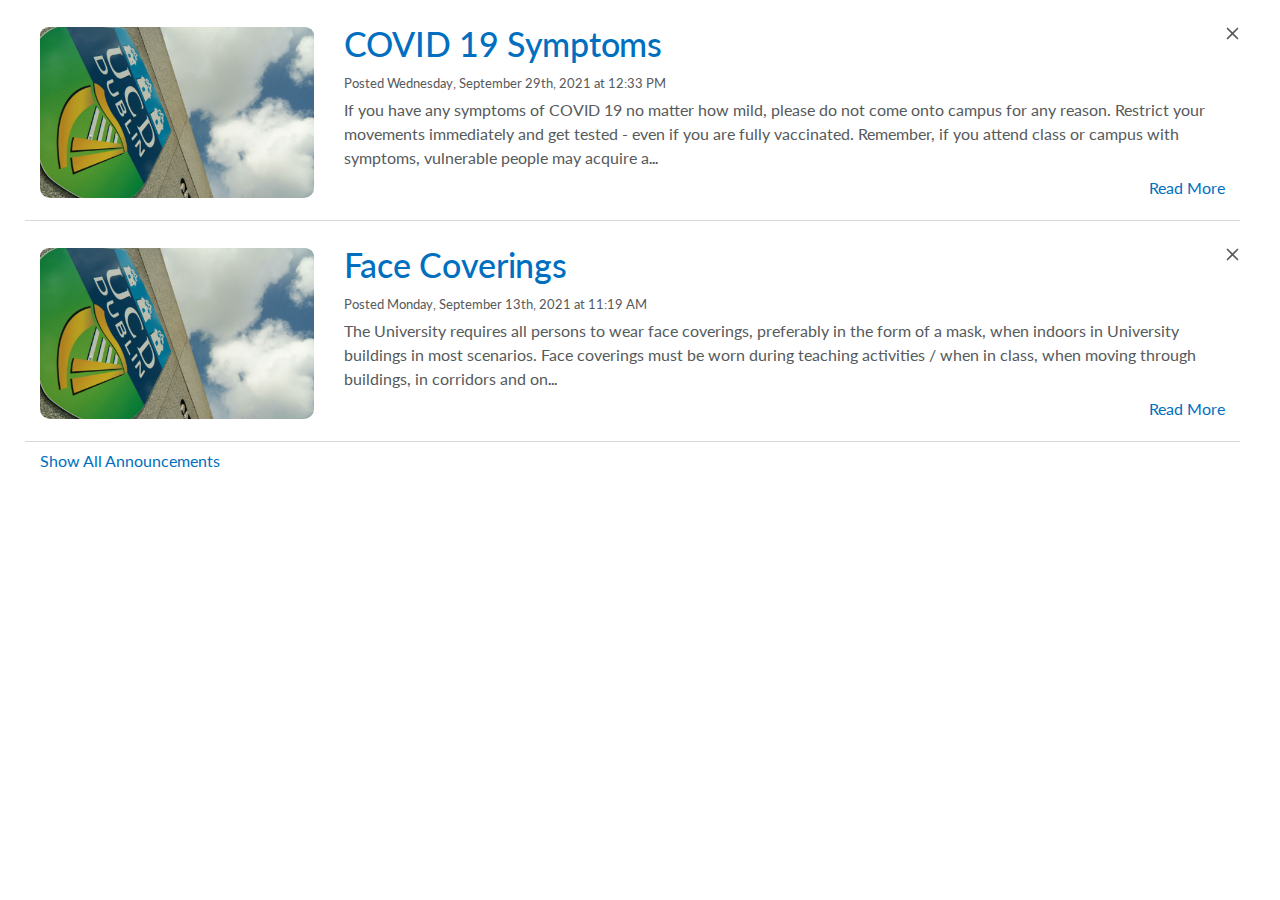
<file: Week 6/Sheet 18/Homepage - University College Dublin_files/index.html>
<!DOCTYPE html>
<!-- saved from url=(0084)https://brightspace.ucd.ie/shared/custom_widgets/lcs_widgets/widgets/news/index.html -->
<html lang="en"><head><meta http-equiv="Content-Type" content="text/html; charset=UTF-8">
   
   <meta http-equiv="x-ua-compatible" content="ie=edge">
   <title>Announcements</title>
   <meta name="description" content="">
   <meta name="viewport" content="width=device-width, initial-scale=1">
   <!-- Bootstrap CDN CSS -->
   <link rel="stylesheet" href="./bootstrap.min.css">
   <!-- Widget styles -->
   <link rel="stylesheet" href="./cs_widget_news.min.css">
<script>function lti_launch( vars, target ) {
						var query = '';
						var new_tab = false;

						for(var key in vars) {
							if(query.length == 0) {
								query += '?' + key + '=' + encodeURIComponent(vars[key]);
							}
							else {
								query += '&' + key + '=' + encodeURIComponent(vars[key]);
							}
						}

						var url = '/d2l/customization/pearsonlti/6606/Launch' + query;(target == '_blank') ? window.open( url, '_blank' ) : location.replace( url );}</script><script src="./MathML.js.download"></script><script>document.addEventListener('DOMContentLoaded', function() { D2LMathML.DesktopInit('https://s.brightspace.com/lib/mathjax/2.7.4/MathJax.js?config=MML_HTMLorMML','https://s.brightspace.com/lib/mathjax/2.7.4/MathJax.js?config=TeX-AMS-MML_HTMLorMML%2cSafe','130',true); });</script><script>window.addEventListener('message', function(event) { 
					if( !event.data ) {
						return;
					}

					var params;
					try {
						params = JSON.parse( event.data );
					}
					catch {
						return;
					}
					if( !params.subject || params.subject !== 'lti.frameResize' ) {
						return;
					}

					const MAX_FRAME_HEIGHT = 10000
					if( !params.height || params.height < 1 || params.height > MAX_FRAME_HEIGHT ) {
						console.warn( 'Invalid height value received, aborting' );
						return;
					}
					var el = document.getElementsByTagName( 'iframe' );
					for ( var i=0; i < el.length; i++ ) {
						if( el[i].contentWindow === event.source ) {
							el[i].style.height = params.height + 'px';
							el[i].style.width = '100%';
							console.info( 'Setting iFrame height to ' + params.height );
							console.info( 'Setting iFrame width to 100%' );
						}
					}
				});</script></head>

<body>
   <div class="container-fluid">
      <div class="row news-title">
         <div class="col-sm-12">
            <h2 class="widget-title">Announcements</h2>
         </div>
      </div>
      <div class="row news-controls news-control-top" style="display: none;">
         <div class="col-sm-12">
            <a class="news-control-link news-control-create" href="https://brightspace.ucd.ie/d2l/lms/news/newedit.d2l?ou=6606&amp;global=0" target="_top" title="Create Announcement">
               <span><img src="./Shared.Main.actAdd.png" alt="">Create Announcement</span>
            </a>
         </div>
         <div class="col-sm-12">
            <a class="news-control-link news-control-reorder" href="https://brightspace.ucd.ie/d2l/lms/news/reorder.d2l?ou=6606" target="_top" title="Reorder Announcements" style="display: none;">
               <span><img src="./Shared.Main.actReorder.png" alt="">Reorder Announcements</span>
            </a>
         </div>
      </div>
      <div class="row news-feed">
         <div class="col-sm-12">
            <ul class="news-feed-list"><li data-news-id="184624"><div class="row news-list-item" id="news-item-0"><div class="col-xs-3 hidden-xxs-custom"><img src="./news-img-default-shared.jpeg" class="news-post-image"></div><div class="col-xs-9 col-xxs-12-custom"><a class="news-control-item-dismiss" href="javascript:;" title="Dismiss COVID 19 Symptoms" data-attr="184624" data-ouid="6606"><img src="./News.Main.actHide.svg" class="dismiss-img"></a><h2 tabindex="0"><a class="news-link" href="https://brightspace.ucd.ie/d2l/le/news/6606/184624/view" target="_top">COVID 19 Symptoms</a></h2><p class="news-date" tabindex="0">Posted Wednesday, September 29th, 2021 at 12:33 PM</p><p class="pbody">If you have any symptoms of COVID 19 no matter how mild, please do not come onto campus for any reason. Restrict your movements immediately and get tested - even if you are fully vaccinated. Remember, if you attend class or campus with symptoms, vulnerable people may acquire a<span class="more-ellipses">... </span><a target="_blank" class="read-more-post" href="https://brightspace.ucd.ie/d2l/le/news/6606/184624/view" title="Read More of COVID 19 Symptoms news post" tabindex="0">Read More</a></p></div></div></li><li data-news-id="181627"><div class="row news-list-item" id="news-item-1"><div class="col-xs-3 hidden-xxs-custom"><img src="./news-img-default-shared.jpeg" class="news-post-image"></div><div class="col-xs-9 col-xxs-12-custom"><a class="news-control-item-dismiss" href="javascript:;" title="Dismiss Face Coverings" data-attr="181627" data-ouid="6606"><img src="./News.Main.actHide.svg" class="dismiss-img"></a><h2 tabindex="0"><a class="news-link" href="https://brightspace.ucd.ie/d2l/le/news/6606/181627/view" target="_top">Face Coverings</a></h2><p class="news-date" tabindex="0">Posted Monday, September 13th, 2021 at 11:19 AM</p><p class="pbody">The University requires all persons to wear face coverings, preferably in the form of a mask, when indoors in University buildings in most scenarios. Face coverings must be worn during teaching activities / when in class, when moving through buildings, in corridors and on<span class="more-ellipses">... </span><a target="_blank" class="read-more-post" href="https://brightspace.ucd.ie/d2l/le/news/6606/181627/view" title="Read More of Face Coverings news post" tabindex="0">Read More</a></p></div></div></li></ul>
         </div>
      </div>
      <div class="row news-controls news-control-bot" style="display: block;">
         <div class="col-sm-12">
            <a class="news-control-view-all" href="https://brightspace.ucd.ie/d2l/lms/news/main.d2l?ou=6606" target="_top"><span>Show All Announcements</span></a>
         </div>
      </div>
   </div>
   <!-- jQuery CDN w/ local fallback (Bootstrap Dependency) -->
   <script src="./jquery.min.js(1).download"></script>
   <script>
   	window.jQuery || document.write('<script src="../../assets/third_party/jquery/jquery-1.11.3.min.js"><\/script>')
   </script>
   <!-- Bootstrap CDN JS -->
   <script src="./bootstrap.min.js.download"></script>
   <!-- Third-party scripts -->
   <script src="./moment.min.js.download"></script>
   <!-- Valence scripts -->   
   <script src="./libval.min.js.download"></script>
   <!-- Widget scripts -->
   <script src="./cs_widget_news.min.js.download"></script>



</body></html>
</file>
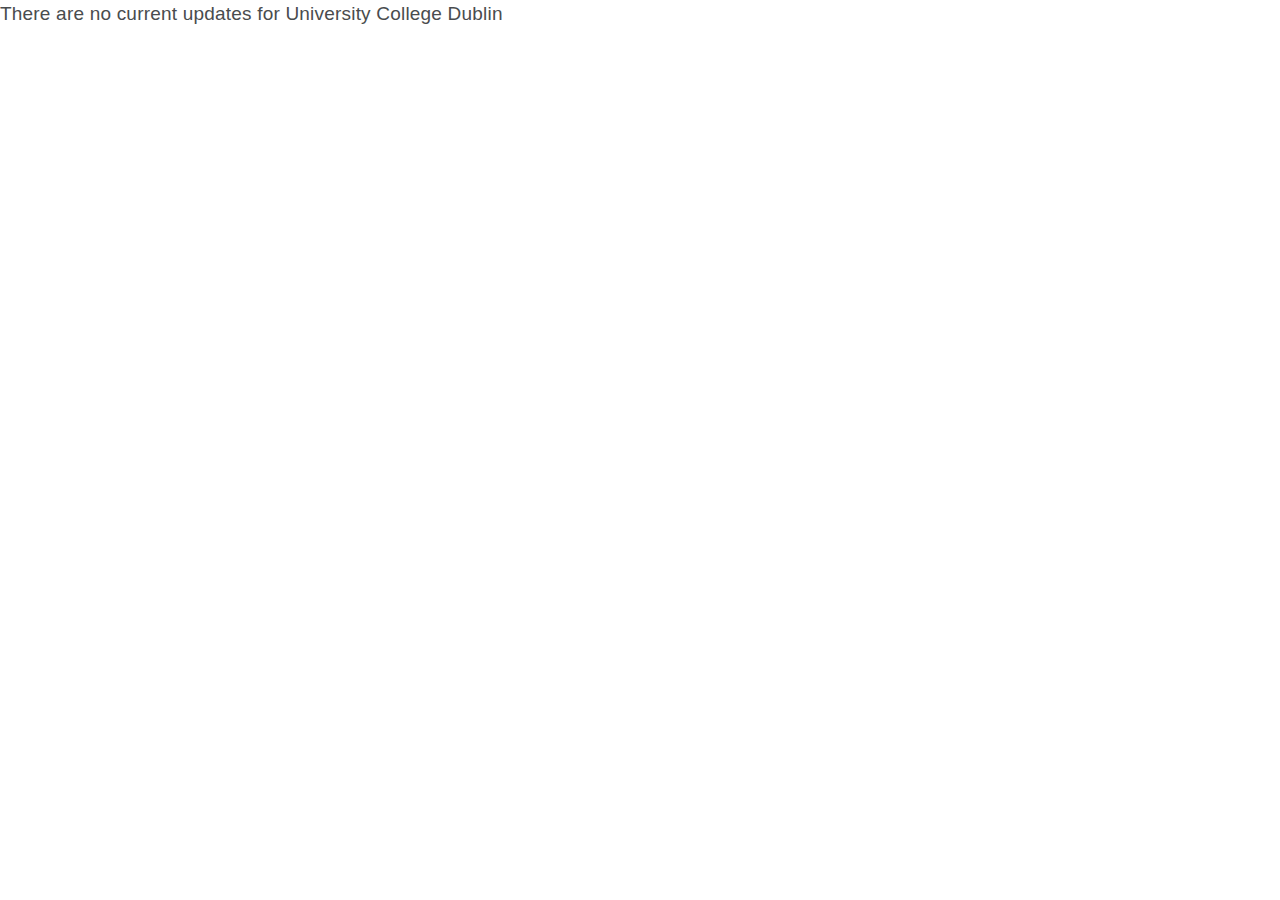
<file: Week 6/Sheet 18/Homepage - University College Dublin_files/LegacyWidgetViewer.html>
<!DOCTYPE html>
<!-- saved from url=(0177)https://brightspace.ucd.ie/d2l/lp/homepage/LegacyWidgetViewer.d2l?ou=6606&WidgetPath=%2fd2l%2flms%2fwidgets%2fupdates%2fupdates.d2l&WidgetId=1&d2l_headingLevel=3&d2l_body_type=3 -->
<html data-logging-endpoint="/d2l/lp/logger/provision?sessionToken=NjYwNiwxNTI0" lang="en-gb" data-lang-default="en-gb" data-intl-overrides="{&quot;number&quot;:{&quot;patterns&quot;:{&quot;decimal&quot;:{&quot;negativePattern&quot;:&quot;-{number}&quot;},&quot;percent&quot;:{&quot;positivePattern&quot;:&quot;{number} %&quot;,&quot;negativePattern&quot;:&quot;-{number} %&quot;}},&quot;symbols&quot;:{&quot;decimal&quot;:&quot;.&quot;,&quot;group&quot;:&quot;,&quot;,&quot;negative&quot;:&quot;-&quot;,&quot;percent&quot;:&quot;%&quot;},&quot;groupSize&quot;:[3]},&quot;date&quot;:{&quot;hour24&quot;:false,&quot;calendar&quot;:{&quot;firstDayOfWeek&quot;:0,&quot;dayPeriods&quot;:{&quot;am&quot;:&quot;AM&quot;,&quot;pm&quot;:&quot;PM&quot;},&quot;months&quot;:{&quot;short&quot;:[&quot;Jan&quot;,&quot;Feb&quot;,&quot;Mar&quot;,&quot;Apr&quot;,&quot;May&quot;,&quot;Jun&quot;,&quot;Jul&quot;,&quot;Aug&quot;,&quot;Sep&quot;,&quot;Oct&quot;,&quot;Nov&quot;,&quot;Dec&quot;,&quot;&quot;],&quot;long&quot;:[&quot;January&quot;,&quot;February&quot;,&quot;March&quot;,&quot;April&quot;,&quot;May&quot;,&quot;June&quot;,&quot;July&quot;,&quot;August&quot;,&quot;September&quot;,&quot;October&quot;,&quot;November&quot;,&quot;December&quot;,&quot;&quot;]},&quot;days&quot;:{&quot;short&quot;:[&quot;Sun&quot;,&quot;Mon&quot;,&quot;Tue&quot;,&quot;Wed&quot;,&quot;Thu&quot;,&quot;Fri&quot;,&quot;Sat&quot;]}},&quot;formats&quot;:{&quot;dateFormats&quot;:{&quot;short&quot;:&quot;dd/MM/yyyy&quot;},&quot;timeFormats&quot;:{&quot;short&quot;:&quot;h:mm tt&quot;,&quot;medium&quot;:&quot;h:mm tt&quot;,&quot;full&quot;:&quot;h:mm tt ZZZ&quot;}}}}" data-oslo="{&quot;batch&quot;:&quot;/d2l/api/oslo/11/batch&quot;,&quot;collection&quot;:&quot;/d2l/api/oslo/11/collection&quot;,&quot;version&quot;:&quot;W/\&quot;20.21.10.32882.677333840\&quot;&quot;}" data-timezone="{&quot;name&quot;:&quot;Ireland - Dublin&quot;,&quot;identifier&quot;:&quot;Europe/Dublin&quot;}" data-app-version="20.21.10" dir="ltr" data-telemetry-endpoint="https://prd.eu-west-1.telemetryservice.brightspace.com/api/events/" data-he-context="{&quot;activeOrgEnrollment&quot;:true,&quot;alignmentSwitch&quot;:true,&quot;insertElement&quot;:false,&quot;maxFileSize&quot;:2147483648,&quot;mentions&quot;:false,&quot;orgUnitId&quot;:&quot;6606&quot;,&quot;orgUnitPath&quot;:&quot;/content/&quot;,&quot;pasteFormatting&quot;:&quot;merge&quot;,&quot;sourceEditable&quot;:true,&quot;uploadFiles&quot;:false,&quot;viewFiles&quot;:false,&quot;wirisPath&quot;:&quot;/wiris/editorservice.aspx&quot;,&quot;wmodeOpaque&quot;:true}" data-css-vars="{&quot;--d2l-branding-primary-color&quot;:&quot;#a82f50&quot;}"><head><meta http-equiv="Content-Type" content="text/html; charset=UTF-8">
		
		<meta name="viewport" content="width=device-width, initial-scale=1.0">
		<title>University College Dublin</title>
		<link rel="preconnect" href="https://s.brightspace.com/lib/bsi/20.21.10-213/" crossorigin="">
		<link rel="dns-prefetch" href="https://s.brightspace.com/lib/bsi/20.21.10-213/">
		<link rel="modulepreload" href="https://s.brightspace.com/lib/bsi/20.21.10-213/unbundled/bsi-unbundled.js" as="script" crossorigin="anonymous">
		<script>
		(function(){if('PerformanceLongTaskTiming' in window) {var g = window.__tti = {e:[]};g.o = new PerformanceObserver( function( l ){ g.e = g.e.concat( l.getEntries() ) });g.o.observe({ entryTypes:['longtask']})}})();
		(function(){var client;var errors = [];window.addEventListener('d2l-logging-loaded', function(e) {client = e.detail.createClient('uncaught-errors', { shouldThrottle: true });if (errors.length > 0) {client.legacyErrorBatch(errors);}});var handleError = function(data) {if (client) {client.legacyError(data.message, data.source, data.lineno, data.colno, data.error);} else {errors.push(data);}};window.addEventListener('error', function(e) {handleError({ message: e.message, source: e.source, lineno: e.lineno, colno: e.colno, error: e.error });});window.addEventListener('unhandledrejection', function(e) {handleError({message: e.reason ? (e.reason.message ? e.reason.message : e.reason) : '',error: e.reason});});})();
		(function(){try { localStorage.setItem('XSRF.Token','2AEzjKCX8RtaDOOfp2l3heMZMfDzqUkA');localStorage.setItem('Session.UserId','1524');} catch(e) {}})();
		(function(){if(window['FontFace'] === undefined) { window.d2lFontsLoaded = true; return; }window.d2lFontsLoaded = false;Promise.all(['400','700'].map(function(w) {return new FontFace('Lato','url(https://s.brightspace.com/lib/fonts/0.5.0/assets/Lato-' + w + '.woff2) format("woff2")', {style:'normal',weight: w}).load();})).then(function() {window.d2lFontsLoaded = true;if(window['D2L'] && window.D2L['FontsLoaded']) { window.D2L.FontsLoaded(); }});})();
		(function(){
				D2L = window.D2L || {}; D2L.LP = D2L.LP || {}; D2L.LP.Web = D2L.LP.Web || {}; D2L.LP.Web.UI = D2L.LP.Web.UI || {};
				D2L.LP.Web.UI.Flags = {
					ListedFlags: {"us125413-mathjax-render-latex":true,"f18367-html-block-component":false,"rubric-indirect-grading-remove-legacy-experience":true,"US112810-date-time-components":true},
					Flag: function(feature, defaultValue) {
						const featureValue = D2L.LP.Web.UI.Flags.ListedFlags[feature];
						return featureValue !== undefined ? featureValue : defaultValue;
					}
				};
			})();
		</script>
		<link rel="icon" href="https://s.brightspace.com/lib/favicon/2.0.0/favicon.ico">
		<link rel="stylesheet" type="text/css" href="./bsi.css">
		<link rel="stylesheet" type="text/css" href="./D2L.LP.Web.Core.css">
		<style>
			html { font-size:20px; }
		</style>
		<style>
			.cDark { background-color:#242424;}
			.cDark a, .cDark a:link, .cDark a:visited, .cDark a:hover {color:#ffffff;font-weight:normal;}
			.cLight { background-color:#242424;}
			.cLight a, .cLight a:link, .cLight a:visited, .cLight a:hover {color:#ffffff;font-weight:normal;}
			.cSoft { background-color:#e7e7e2;}
			.cSoft a, .cSoft a:link, .cSoft a:visited, .cSoft a:hover {color:#666666;font-weight:normal;}
		</style>
		<script>
			var Global = {OrgUnitId:6606,OrgId:6606,OrgName:'University College Dublin',OrgUnitName:'University College Dublin',OrgUnitCode:'',OrgUnitTypeId:1,OrgDefinedId:'826379',OrgUnitPath:'\/content\/',FirstName:'Michael',LastName:'Davitt',UserName:'17309836',UserId:1524,RoleId:110,RoleCode:'',ImageSetId:0,ImageVersion:'20.21.10.32882',AssemblyVersion:'20.21.10.32882',Language:{LanguageId:11,LanguageVersion:'20.21.10.32882'},Culture:{IsRightToLeft:0},Preferences:{UseNonModalDialogs:0}};
			var BrowserInfo = {browserType:'Chrome',Type:10,MajorVersion:95,MinorVersion:0};
		</script>
		<script src="./jquery.min.js.download"></script>
		<script src="./jquery-ui.min.js.download"></script>
		<script src="./bsi.js.download"></script>
		<script>
		window.__elasticRumOnload = function() {var apm = elasticApm.init({serviceName: 'LMS',serverUrl: 'https://d2l-elasticrum.apm.us-east-1.aws.cloud.es.io/',transactionSampleRate: 0,disableInstrumentations: ['xmlhttprequest','fetch','eventtarget','history']});apm.addLabels({ "orgName": "ucdublin"});apm.addLabels({ "instanceName": "ucdublin"});};
		</script>
		<script async="async" onload="window.__elasticRumOnload()" src="./elastic-apm-rum.umd.min.js.download"></script>
		<script>
		window.__ttiOnload = function() {ttiPolyfill.getFirstConsistentlyInteractive().then(function(tti) {if (tti) {document.dispatchEvent(new CustomEvent('d2l-performance-measure', {bubbles: true,detail: { name: 'd2l.page.tti', value: {name: 'd2l.page.tti', entryType: 'tti-polyfill', duration: tti, startTime: 0} }}));}});};
		</script>
		<script async="async" onload="window.__ttiOnload()" src="./tti-polyfill-global.js.download"></script>
		<script src="./D2L.LP.Web.Core.js.download"></script>
		<script>
		window['adrum-app-key'] = 'AD-AAB-AAM-XXG';window['adrum-ext-url'] = 'https://s.brightspace.com/lib/adrum-ext/4.2.10-0/adrum-ext.js';window['adrum-xd-url'] = '';window['adrum-start-time'] = Date.now();
		function addD2LDataToAdrum() {if( window['ADRUM'] !== undefined && typeof ADRUM.command === 'function' ) {ADRUM.command('addUserData','isDaylightEnabled','True');ADRUM.command('addUserData','productVersion','20.21.10.32882');}}
		</script>
		<script async="async" onload="addD2LDataToAdrum()" src="./adrum.js.download"></script>
		<script src="./widget_updates.js.download"></script>
		<script>
			D2L.Serialization.JsonDeserializerMin.Deserialize(["1dfbb01bb4324c77abcfb0d7433bb862",1,3,[{}],[[]],[[]],[[],0],["^([\\(-]*(([01234567890123456789]?[01234567890123456789]?([01234567890123456789](,[01234567890123456789][01234567890123456789][01234567890123456789])*)))(\\.[01234567890123456789]+)?[\\)-]*)$|^([\\(-]*[01234567890123456789]*\\.?[01234567890123456789]+[\\)-]*)$","^([\\(-]*(([01234567890123456789]?[01234567890123456789]?([01234567890123456789](,[01234567890123456789][01234567890123456789][01234567890123456789])*)?))[\\)-]*)$|^([\\(-]*[01234567890123456789]+[\\)-]*)$",0,".",1,"-",",",["0","1","2","3","4","5","6","7","8","9"],"%",0,0,0,[3]],[],1,{"ClassName":"D2L.Util.DateTime","Year":2021,"Month":10,"Day":22,"Hour":16,"Minute":29,"Second":6,"Millisecond":983}],D2L.UI);
			D2L.Language.InitLang({'standard.buttons':{'btnadd':'Add','btnreset':'Reset','btnreplace':'Replace','btnrename':'Rename','btnremoveselected':'Remove Selected','btnremove':'Remove','btnrefresh':'Refresh','btnrecord':'Record','btnpublishprocessing':'Publishing...','btnpublish1':'Publish','btnpublish':'Publish to LOR','btnproceed':'Proceed','btnprint':'Print','btnprevious':'Previous ','btnpreview':'Preview','btnoverwrite':'Overwrite','btnokay':'OK','btnok':'OK','btnresetprocessing':'Resetting...','btnretract':'Retract','btnreturn':'Return','btnrevert':'Undo Unsaved Changes','btnupload':'Upload','btnupdateprocessing':'Updating...','btnupdate':'Update','btnsubmit':'Submit','btnstart':'Start','btnskip':'Skip','btnshowall':'Show All','btnset':'Set','btnno':'No','btnsend':'Send','btnsearch':'Search','btnsaveprocessing':'Saving...','btnsavedraft':'Save Draft','btnsaveandnew':'Save and New','btnsaveandcopy':'Save and Copy','btnsaveandclose':'Save and Close','btnsave':'Save','btnrun':'Run','btnselectcurrentfolder':'Select Current Folder','btnnext':'Next','btnnew':'New','btnlistall':'List All','btnclearlist':'Clear List','btnclearchanges':'Clear Changes','btnclearall':'Clear All','btnclear':'Clear','btnchangepassword':'Change Password','btnchangelanguage':'Change Language','btnchange':'Change','btncancelprocessing':'Canceling...','btnclose':'Close','btncancel':'Cancel','btnback':'Back','btnapplyprocessing':'Applying...','btnapply':'Apply','btnadmin':'Admin','btnaddselected':'Add Selected','btnaddprocessing':'Adding...','btnaddanother':'Add Another','btnaddandnew':'Add and New','btnbrowse':'Browse','btnview':'View','btnconfirm':'Confirm','btncopy':'Copy','btninsert':'Insert','btnimport':'Import','btnhome':'Home','btnhistory':'History','btngoback':'Go Back','btngo':'Go','btnfinish':'Finish','btnexport':'Export','btncontinue':'Continue','btnedit':'Edit','btndontsave':'Don\u0027t Save','btndone':'Done','btndeleteselected':'Delete Selected','btndeleteprocessing':'Deleting...','btndelete':'Delete','btncustomize':'Customize','btncreateprocessing':'Creating...','btncreate':'Create','btndownload':'Download','btnyes':'Yes'},'framework.dialog':{'altclosedialog':'Close this Dialog','altjumpbottom':'Jump to bottom of [0] dialog','altjumptop':'Jump to top of [0] dialog','altresizedialog':'Resize this Dialog','lblsaveconfirmationprimary':'This page has been edited.','lblsaveconfirmationsecondary':'Do you want to save the changes?','titconfirmation':'Confirmation','titerror':'Error','titinformation':'Information','titinputrequested':'Choose a Value','titprocessing':'Processing...','titsavechanges':'Save Changes','titwarning':'Warning'},'framework.messagearea':{'hdrerrors':'Errors','lblerrors':'There were [0] error(s) found in the information you submitted:','lblstatus1':'Saved successfully','lblstatus10':'Removed successfully','lblstatus11':'Enrolled successfully','lblstatus12':'Unenrolled successfully','lblstatus13':'Sent successfully','lblstatus2':'Deleted successfully','lblstatus3':'Created successfully','lblstatus4':'Reordered successfully','lblstatus5':'Copied successfully','lblstatus6':'Imported successfully','lblstatus7':'Exported successfully','lblstatus8':'Moved successfully','lblstatus9':'Added successfully'}},{'standard.misc.txtloading':'Loading...','standard.misc.txtcopyright':'Powered by Desire2Learn Inc.'});
			D2L.Language.InitImg({'framework.messagearea':{'actstatus11':["0\/Framework.MessageArea.actStatus11.gif"],'actstatus12':["0\/Framework.MessageArea.actStatus12.gif"],'actstatus13':["0\/Framework.MessageArea.actStatus13.gif"],'actstatus3':["https:\/\/s.brightspace.com\/lib\/bsi\/20.21.10-213\/images\/tier1\/file-document.svg",18],'actstatus6':["0\/Framework.MessageArea.actStatus6.gif"],'actstatus7':["0\/Framework.MessageArea.actStatus7.gif"]}},{});
			function d2l_Onload() {
				D2L.WebComponentsReady.then(function() {
					UI.OnPageLoad().Trigger();
					
				});
			}
			function d2l_Onunload() {
				UI.OnPageUnload().Trigger();
				D2L.GarbageCollection.Dispose();
			}
		</script>
		<style id="d2l-colors">
		html {
			/* basic grays (lightest to darkest) */
			--d2l-color-regolith: #f9fbff;
			--d2l-color-sylvite: #f1f5fb;
			--d2l-color-gypsum: #e3e9f1;
			--d2l-color-mica: #cdd5dc;
			--d2l-color-corundum: #b5bdc2;
			--d2l-color-chromite: #9ea5a9;
			--d2l-color-galena: #868c8f;
			--d2l-color-tungsten: #6e7376;
			--d2l-color-ferrite: #494c4e;

			/* zircon */
			--d2l-color-zircon-plus-2: #e0feff;
			--d2l-color-zircon-plus-1: #00d2ed;
			--d2l-color-zircon: #008eab;
			--d2l-color-zircon-minus-1: #035670;

			/* celestine */
			--d2l-color-celestine-plus-2: #e8f8ff;
			--d2l-color-celestine-plus-1: #29a6ff;
			--d2l-color-celestine: #006fbf;
			--d2l-color-celestine-minus-1: #004489;

			/* amethyst */
			--d2l-color-amethyst-plus-2: #f2f0ff;
			--d2l-color-amethyst-plus-1: #8982ff;
			--d2l-color-amethyst: #6038ff;
			--d2l-color-amethyst-minus-1: #4500db;

			/* fluorite */
			--d2l-color-fluorite-plus-2: #f9ebff;
			--d2l-color-fluorite-plus-1: #ce68fa;
			--d2l-color-fluorite: #9d1fd4;
			--d2l-color-fluorite-minus-1: #6900a0;

			/* tourmaline */
			--d2l-color-tourmaline-plus-2: #ffebf6;
			--d2l-color-tourmaline-plus-1: #fd4e9d;
			--d2l-color-tourmaline: #d40067;
			--d2l-color-tourmaline-minus-1: #990056;

			/* cinnabar */
			--d2l-color-cinnabar-plus-2: #ffede8;
			--d2l-color-cinnabar-plus-1: #ff575a;
			--d2l-color-cinnabar: #cd2026;
			--d2l-color-cinnabar-minus-1: #990006;

			/* carnelian */
			--d2l-color-carnelian-plus-1: #fff3e0;
			--d2l-color-carnelian: #e87511;
			--d2l-color-carnelian-minus-1: #ba4700;
			--d2l-color-carnelian-minus-2: #7d2600;

			/* citrine */
			--d2l-color-citrine-plus-1: #fff9d6;
			--d2l-color-citrine: #ffba59;
			--d2l-color-citrine-minus-1: #c47400;
			--d2l-color-citrine-minus-2: #7a4300;

			/* peridot */
			--d2l-color-peridot-plus-1: #efffd9;
			--d2l-color-peridot: #8ad934;
			--d2l-color-peridot-minus-1: #4a8f00;
			--d2l-color-peridot-minus-2: #2f5e00;

			/* olivine */
			--d2l-color-olivine-plus-1: #e7ffe3;
			--d2l-color-olivine: #46a661;
			--d2l-color-olivine-minus-1: #027a21;
			--d2l-color-olivine-minus-2: #005614;

			/* malachite */
			--d2l-color-malachite-plus-1: #e3fff5;
			--d2l-color-malachite: #2de2c0;
			--d2l-color-malachite-minus-1: #00a490;
			--d2l-color-malachite-minus-2: #00635e;

			/* primary accent */
			--d2l-color-primary-accent-action: var(--d2l-color-celestine);
			--d2l-color-primary-accent-indicator: var(--d2l-color-carnelian);

			/* feedback */
			--d2l-color-feedback-error: var(--d2l-color-cinnabar);
			--d2l-color-feedback-warning: var(--d2l-color-carnelian);
			--d2l-color-feedback-success: var(--d2l-color-olivine);
			--d2l-color-feedback-action: var(--d2l-color-celestine);
		}
	</style></head>
	<body id="d2l_body" onunload="d2l_Onunload();" onload="d2l_Onload();" class="vui-typography d2l-typography daylight dbd_frame" style="overflow-y: hidden; background-color: rgb(255, 255, 255);">
		<div id="d_content" class="d2l-page-main">
		<div id="d_content_inner" class=""><div id="z_c" class="d_ma"></div>
		<div id="d_page_header" class="dsr">
		<div class="d2l-tool-actions d2l-left"></div><span class="d2l-clear"></span></div><div id="d_content_r_c1">
				<div id="d_content_r_c2">
					<div id="d_content_r">
						<div id="d_content_r_p" style="padding:0em;">
							<form method="post" action="https://brightspace.ucd.ie/d2l/lp/homepage/LegacyWidgetViewer.d2l?ou=6606&amp;WidgetPath=%2fd2l%2flms%2fwidgets%2fupdates%2fupdates.d2l&amp;WidgetId=1&amp;d2l_headingLevel=3&amp;d2l_body_type=3" id="d2l_form" enctype="multipart/form-data" onreset="return false;" onsubmit="return false;" target="_top">
								<div>
									<input type="hidden" name="d2l_action" value="">
									<input type="hidden" name="d2l_actionparam" value="">
									<input type="hidden" name="d2l_hitCode" value="246613981165487091">
									<input type="hidden" name="d2l_rf" value="">
									<input type="hidden" name="d2l_controlMapPrev" value="">
<div class="dco" id="z_a"><div class="dco_c" style="background-color:#FFF;"><label id="z_b">There are no current updates for University College Dublin</label></div></div>
							<input type="hidden" name="d2l_controlMap" value="[{&quot;lbl_noupdates&quot;:[&quot;z_b&quot;,&quot;Label&quot;,[],{},0,1],&quot;ctl_messagearea&quot;:[&quot;z_c&quot;,&quot;MessageArea&quot;,[&quot;d_content_inner&quot;,null,0,[],null],{},0,0]},{&quot;c_box&quot;:{&quot;0&quot;:[&quot;z_a&quot;,&quot;Container&quot;,[0,0,0,1,1,1,[1,&quot;#999999&quot;,1],0,0,0,0,&quot;&quot;],{},0,1]}}]">
							<input type="hidden" name="d2l_state" value="[{&quot;3&quot;:[&quot;grid&quot;,&quot;pagesize&quot;,&quot;htmleditor&quot;,&quot;hpg&quot;],&quot;1&quot;:[&quot;gridpagenum&quot;,&quot;search&quot;,&quot;pagenum&quot;],&quot;2&quot;:[&quot;lcs&quot;]},[]]">
							<input type="hidden" name="d2l_referrer" value="2AEzjKCX8RtaDOOfp2l3heMZMfDzqUkA">
						</div>
					</form>
				</div></div>
		</div>
	</div>
	</div>
	<div class="clear"></div>
	<script>
		UI.Init();
		D2L.OR["__gctl_1"] = {};
		D2L.OR["__gctl_1"]["0"]="{\"_type\":\"func\",\"N\":\"D2L.PT.Auth.SessionTimeout.Init\",\"P\":[\"1524\",180,5,{\"_type\":\"id\",\"Value\":\"d2l_sessionExpiryWarning\"},\"d2l_sessionExpiryAlert\",\"d2l_sessionExpiryCheck\",{\"_type\":\"func\",\"N\":\"D2L.LP.Web.UI.Rpc.ConnectObject\",\"P\":[\"POST\",{\"_type\":\"url\",\"Url\":\"\/d2l\/lp\/auth\/session\/extend\"}],\"D\":true},{\"_type\":\"func\",\"N\":\"D2L.LP.Web.UI.Desktop.MasterPages.Dialog.OpenHelper\",\"P\":[{\"_type\":\"call\",\"N\":\"D2L.LP.Web.UI.Html.Dom.GetActiveElement\"},{\"_type\":\"url\",\"Url\":\"\/d2l\/lp\/auth\/session\/Expired?isLogout=0&isUsernamePasswordLogin=0&userId=1524\"}],\"D\":true},{\"_type\":\"func\",\"N\":\"D2L.LP.Web.UI.Desktop.MasterPages.Dialog.OpenHelper\",\"P\":[{\"_type\":\"call\",\"N\":\"D2L.LP.Web.UI.Html.Dom.GetActiveElement\"},{\"_type\":\"url\",\"Url\":\"\/d2l\/lp\/auth\/session\/Expired?isLogout=1&isUsernamePasswordLogin=0&userId=1524\"}],\"D\":true},{\"_type\":\"func\",\"N\":\"D2L.LP.Web.UI.Desktop.MasterPages.Dialog.InlineDialog\",\"P\":[null,{\"_type\":\"id\",\"Value\":\"d2l_1_0_772\"},\"Warning\",\"New User Session\",\"The current user session has changed, so the links and content on this page may not behave as expected.\",\"OK\",\"\",\"Close this Dialog\",\"d2l-dialog-inline-body-warning\",true,false,false],\"D\":true},{\"_type\":\"func\",\"N\":\"D2L.LP.Web.UI.Desktop.MasterPages.Dialog.Inline.Abort\",\"P\":[{\"_type\":\"id\",\"Value\":\"d2l_1_0_772\"}]}]}";
		D2L.O("__gctl_1",0)()
		D2L.OR["__gctl_1"]["1"]="{\"_type\":\"func\",\"N\":\"D2LMathML.DesktopInit\",\"P\":[\"https:\/\/s.brightspace.com\/lib\/mathjax\/2.7.4\/MathJax.js?config=MML_HTMLorMML\",\"https:\/\/s.brightspace.com\/lib\/mathjax\/2.7.4\/MathJax.js?config=TeX-AMS-MML_HTMLorMML%2cSafe\",130,true]}";
		D2L.O("__gctl_1",1)()
		D2L.OR["__gctl_1"]["2"]="{\"_type\":\"func\",\"N\":\"D2L.LP.Web.Authentication.Xsrf.Init\",\"P\":[\"d2l_referrer\",\"2AEzjKCX8RtaDOOfp2l3heMZMfDzqUkA\",246613981]}";
		D2L.O("__gctl_1",2)()
		D2L.OR["__gctl_1"]["3"]="{\"_type\":\"func\",\"N\":\"D2L.LP.ActivityBar.Init\",\"P\":[{\"_type\":\"url\",\"Url\":\"\/d2l\/activityFeed\/checkForNewAlerts\"},120]}";
		D2L.O("__gctl_1",3)()
		D2L.OR["__gctl_1"]["4"]="{\"_type\":\"func\",\"N\":\"D2L.LP.Web.UI.Desktop.Controls.MessageArea.Init\",\"P\":[\"d2l_messagearea\",{\"_type\":\"url\",\"Url\":\"\/d2l\/lp\/validation\/errors\"}]}";
		D2L.O("__gctl_1",4)()
		D2L.OR["__gctl_1"]["5"]="{\"_type\":\"func\",\"N\":\"D2L.LP.Globalization.Locale.Init\",\"P\":[{\"_type\":\"anon\",\"DecimalSeparator\":\".\",\"GroupSeparator\":\",\",\"NumberNegativePattern\":1,\"PercentPositivePattern\":0,\"PercentNegativePattern\":0,\"PercentSymbol\":\"%\",\"NegativeSign\":\"-\",\"NativeDigits\":[\"0\",\"1\",\"2\",\"3\",\"4\",\"5\",\"6\",\"7\",\"8\",\"9\"],\"UseNativeDigits\":false,\"GroupSizes\":[3],\"IntegerRegex\":\"^([\\\\(-]*(([01234567890123456789]?[01234567890123456789]?([01234567890123456789](,[01234567890123456789][01234567890123456789][01234567890123456789])*)?))[\\\\)-]*)$|^([\\\\(-]*[01234567890123456789]+[\\\\)-]*)$\",\"DecimalRegex\":\"^([\\\\(-]*(([01234567890123456789]?[01234567890123456789]?([01234567890123456789](,[01234567890123456789][01234567890123456789][01234567890123456789])*)))(\\\\.[01234567890123456789]+)?[\\\\)-]*)$|^([\\\\(-]*[01234567890123456789]*\\\\.?[01234567890123456789]+[\\\\)-]*)$\"},{\"_type\":\"anon\",\"InputDateFormat\":\"dd\/MM\/yyyy\",\"Is24HourClock\":false,\"NativeDigits\":[\"0\",\"1\",\"2\",\"3\",\"4\",\"5\",\"6\",\"7\",\"8\",\"9\"],\"UseNativeDigits\":false,\"TimeFormat\":\"h:mm tt\",\"AmDesignator\":\"AM\",\"PmDesignator\":\"PM\",\"FirstDayOfWeek\":0,\"ShortMonthNames\":[\"Jan\",\"Feb\",\"Mar\",\"Apr\",\"May\",\"Jun\",\"Jul\",\"Aug\",\"Sep\",\"Oct\",\"Nov\",\"Dec\",\"\"],\"LongMonthNames\":[\"January\",\"February\",\"March\",\"April\",\"May\",\"June\",\"July\",\"August\",\"September\",\"October\",\"November\",\"December\",\"\"],\"ShortDayOfWeekNames\":[\"Sun\",\"Mon\",\"Tue\",\"Wed\",\"Thu\",\"Fri\",\"Sat\"]},{\"_type\":\"anon\",\"TextDirection\":1},{\"_type\":\"anon\",\"Culture\":\"en-gb\"},{\"_type\":\"anon\",\"JustNow\":\"just now\",\"OneMinuteAgo\":\"1 minute ago\",\"TwoMinutesAgo\":\"2 minutes ago\",\"MinutesAgoMany\":\"[0] minutes ago\",\"OneHourAgo\":\"1 hour ago\",\"TwoHoursAgo\":\"2 hours ago\",\"ManyHoursAgo\":\"[0] hours ago\",\"YesterdayTime\":\"yesterday at [0]\",\"DayOfWeekTime\":\"[0] at [1]\",\"MonthDayTime\":\"[0] at [1]\",\"Now\":{\"_type\":\"D2L.LocalDateTime\",\"Year\":2021,\"Month\":10,\"Day\":22,\"Hour\":16,\"Minute\":29,\"Second\":6,\"Millisecond\":976}}]}";
		D2L.O("__gctl_1",5)()
		D2L.OR["__gctl_1"]["6"]="{\"_type\":\"func\",\"N\":\"D2L.LP.Web.UI.Rpc.Initialize\",\"P\":[{\"_type\":\"url\",\"Url\":\"\/d2l\/login?target=%2fd2l%2flp%2fhomepage%2fLegacyWidgetViewer.d2l%3fou%3d6606%26WidgetPath%3d%252fd2l%252flms%252fwidgets%252fupdates%252fupdates.d2l%26WidgetId%3d1%26d2l_headingLevel%3d3%26d2l_body_type%3d3&sessionExpired=1\"},\"Error: unable to complete your request.\",{\"_type\":\"D2L.LP.Util.Dictionary\"},{\"_type\":\"D2L.LP.Util.Dictionary\",\"flash\":{\"_type\":\"func\",\"N\":\"D2L.LP.Web.UI.FlashMessages.RpcReceivePayloadProvider\"},\"session\":{\"_type\":\"func\",\"N\":\"D2L.PT.Auth.SessionTimeout.RpcReceivePayloadProvider\"},\"messageArea\":{\"_type\":\"func\",\"N\":\"D2L.LP.Web.UI.Desktop.Controls.MessageArea.RpcReceivePayloadProvider\"},\"OR\":{\"_type\":\"func\",\"N\":\"D2L.LP.Web.UI.ObjectRepository.RpcReceivePayloadProvider\"},\"JS\":{\"_type\":\"func\",\"N\":\"D2L.LP.Web.UI.Html.JavaScript.RpcReceiveJsPayloadProvider\"},\"CSS\":{\"_type\":\"func\",\"N\":\"D2L.LP.Web.UI.Html.JavaScript.RpcReceiveCssPayloadProvider\"},\"BSI\":{\"_type\":\"func\",\"N\":\"D2L.LP.Web.UI.Html.Bsi.RpcReceiveJsPayloadProvider\"},\"ariaMessages\":{\"_type\":\"func\",\"N\":\"D2L.LP.Web.UI.Html.Aria.RpcReceivePayloadProvider\"}}]}";
		D2L.O("__gctl_1",6)()
		D2L.OR["__gctl_1"]["7"]="{\"_type\":\"func\",\"N\":\"D2L.LP.Web.UI.Desktop.Controls.InlineHelp.Init\",\"P\":[{\"_type\":\"url\",\"Url\":\"\/d2l\/lp\/inlineHelp\/6606\/help\"}]}";
		D2L.O("__gctl_1",7)()

	</script>
	<script>D2L.LP.Web.UI.Html.Bsi.Init('prod', 'https://s.brightspace.com/lib/webcomponentsjs/2.4.4/', false, 'https://s.brightspace.com/lib/regenerator-runtime/0.13.5/runtime.js', 'https://s.brightspace.com/lib/bsi/20.21.10-213/', []);</script>

</div></body></html>
</file>
<file: Week 6/Sheet 18/Homepage - University College Dublin_files/bsi.css>
@font-face{font-family:Lato;font-style:normal;font-weight:400;src:url(https://s.brightspace.com/lib/fonts/0.5.0/assets/Lato-400.woff2) format("woff2"),url(https://s.brightspace.com/lib/fonts/0.5.0/assets/Lato-400.woff) format("woff")}@font-face{font-family:Lato;font-style:normal;font-weight:700;src:url(https://s.brightspace.com/lib/fonts/0.5.0/assets/Lato-700.woff2) format("woff2"),url(https://s.brightspace.com/lib/fonts/0.5.0/assets/Lato-700.woff) format("woff")}.d2l-typography{color:#494c4e;display:block;font-family:Lato,Lucida Sans Unicode,Lucida Grande,sans-serif;letter-spacing:.01rem;font-size:.95rem;font-weight:400;line-height:1.4rem}.d2l-typography p{margin:1rem 0}.d2l-typography:lang(ar),.d2l-typography :lang(ar){font-family:Segoe UI,Geeza Pro,sans-serif}.d2l-typography:lang(zh),.d2l-typography :lang(zh){font-family:Microsoft YaHei,Hiragino Sans GB,sans-serif}.d2l-typography:lang(ko),.d2l-typography :lang(ko){font-family:Apple SD Gothic Neo,Dotum,sans-serif}.d2l-typography:lang(ja),.d2l-typography :lang(ja){font-family:Hiragino Kaku Gothic Pro,Meiyro,sans-serif}@media (max-width:615px){.d2l-typography{font-size:.8rem;line-height:1.2rem}}.d2l-typography .d2l-body-standard{font-size:.95rem;font-weight:400;line-height:1.4rem}@media (max-width:615px){.d2l-typography .d2l-body-standard{font-size:.8rem;line-height:1.2rem}}.d2l-typography .d2l-body-compact{font-size:.8rem;font-weight:400;line-height:1.2rem}@media (max-width:615px){.d2l-typography .d2l-body-compact{font-size:.8rem;line-height:1.2rem}}.d2l-typography .d2l-body-small{color:#6e7376;font-size:.7rem;font-weight:400;line-height:1rem;margin:auto}@media (max-width:615px){.d2l-typography .d2l-body-small{font-size:.6rem;line-height:.9rem}}.d2l-typography .d2l-heading-1,.d2l-typography .vui-heading-1{font-size:2rem;font-weight:400;line-height:2.4rem;margin:1.5rem 0;padding-bottom:15px}@media (max-width:615px){.d2l-typography .d2l-heading-1,.d2l-typography .vui-heading-1{font-size:1.5rem;font-weight:400;line-height:1.8rem}}.d2l-typography .d2l-heading-1.d2l-heading-half,.d2l-typography .vui-heading-1.d2l-heading-half{margin:0;padding:0 0 8px}.d2l-typography .d2l-heading-1.d2l-heading-strong,.d2l-typography .vui-heading-1.d2l-heading-strong{font-weight:700}.d2l-typography .d2l-heading-2,.d2l-typography .vui-heading-2{font-size:1.5rem;font-weight:400;line-height:1.8rem;margin:1.5rem 0;padding-bottom:15px}@media (max-width:615px){.d2l-typography .d2l-heading-2,.d2l-typography .vui-heading-2{font-size:1rem;font-weight:700;line-height:1.5rem}}.d2l-typography .d2l-heading-2.d2l-heading-half,.d2l-typography .vui-heading-2.d2l-heading-half{margin:0;padding:0 0 8px}.d2l-typography .d2l-heading-2.d2l-heading-strong,.d2l-typography .vui-heading-2.d2l-heading-strong{font-weight:700}.d2l-typography .d2l-heading-3,.d2l-typography .vui-heading-3{font-size:1rem;font-weight:700;line-height:1.5rem;margin:1.5rem 0}@media (max-width:615px){.d2l-typography .d2l-heading-3,.d2l-typography .vui-heading-3{font-size:.8rem;font-weight:700;line-height:1.2rem}}.d2l-typography .d2l-heading-4,.d2l-typography .vui-heading-4{font-size:.8rem;font-weight:700;line-height:1.2rem;margin:1.5rem 0}@media (max-width:615px){.d2l-typography .d2l-heading-4,.d2l-typography .vui-heading-4{font-size:.8rem;font-weight:700;line-height:1.2rem}}.d2l-typography .d2l-heading-1,.d2l-typography .d2l-heading-2,.d2l-typography .d2l-heading-3,.d2l-typography .d2l-heading-4,.d2l-typography .vui-heading-1,.d2l-typography .vui-heading-2,.d2l-typography .vui-heading-3,.d2l-typography .vui-heading-4{margin-top:0;margin-bottom:0;margin-right:6px}[dir=rtl] .d2l-typography .d2l-heading-1,[dir=rtl] .d2l-typography .d2l-heading-2,[dir=rtl] .d2l-typography .d2l-heading-3,[dir=rtl] .d2l-typography .d2l-heading-4,[dir=rtl] .d2l-typography .vui-heading-1,[dir=rtl] .d2l-typography .vui-heading-2,[dir=rtl] .d2l-typography .vui-heading-3,[dir=rtl] .d2l-typography .vui-heading-4{margin-right:0;margin-left:6px}.d2l-typography .d2l-heading-none{padding-bottom:0}.d2l-typography .bsi-set-solid,.d2l-typography .d2l-heading-set-solid{line-height:normal;margin:0;padding:0}.vui-outline:focus{border-color:#94ccda;box-shadow:inset 0 0 1px 0 #f2f2f2,0 0 1px 1px #94ccda;outline-width:0}.vui-breadcrumbs{color:#494c4e;font-family:inherit;font-size:.7rem;font-weight:400;line-height:1rem;letter-spacing:.02rem;margin:0;padding:0;list-style:none outside none}.vui-breadcrumbs>div,.vui-breadcrumbs>li,.vui-breadcrumbs>span{background-color:transparent;border-width:0;display:inline-block;list-style:none outside none}.vui-breadcrumbs>div:last-child,.vui-breadcrumbs>li:last-child,.vui-breadcrumbs>span:last-child{color:inherit}.vui-breadcrumbs>div:last-child:after,.vui-breadcrumbs>li:last-child:after,.vui-breadcrumbs>span:last-child:after,[dir=rtl] .vui-breadcrumbs>div:last-child:after,[dir=rtl] .vui-breadcrumbs>li:last-child:after,[dir=rtl] .vui-breadcrumbs>span:last-child:after{display:none}.vui-breadcrumbs>div:after,.vui-breadcrumbs>li:after,.vui-breadcrumbs>span:after{content:url("data:image/svg+xml;charset=utf-8,%3Csvg width='18' height='18' xmlns='http://www.w3.org/2000/svg'%3E%3Cpath d='M11 9L7 3m4 6l-4 6' stroke-linecap='round' stroke='%23B5BDC2' stroke-linejoin='round' fill='none'/%3E%3C/svg%3E");display:inline-block;height:1rem;padding-left:.5rem;padding-right:.5rem;vertical-align:middle}[dir=rtl] .vui-breadcrumbs>div:after,[dir=rtl] .vui-breadcrumbs>li:after,[dir=rtl] .vui-breadcrumbs>span:after{content:url("data:image/svg+xml;charset=utf-8,%3Csvg width='18' height='18' xmlns='http://www.w3.org/2000/svg'%3E%3Cpath d='M7 9l4-6M7 9l4 6' stroke-linecap='round' stroke='%23B5BDC2' stroke-linejoin='round' fill='none'/%3E%3C/svg%3E")}.vui-breadcrumbs>div>a,.vui-breadcrumbs>div>a:active,.vui-breadcrumbs>div>a:link,.vui-breadcrumbs>div>a:visited,.vui-breadcrumbs>li>a,.vui-breadcrumbs>li>a:active,.vui-breadcrumbs>li>a:link,.vui-breadcrumbs>li>a:visited,.vui-breadcrumbs>span>a,.vui-breadcrumbs>span>a:active,.vui-breadcrumbs>span>a:link,.vui-breadcrumbs>span>a:visited{color:#006fbf;text-decoration:none;cursor:pointer}.vui-breadcrumbs>div>a.d2l-link-focus,.vui-breadcrumbs>div>a:focus,.vui-breadcrumbs>div>a:hover,.vui-breadcrumbs>li>a.d2l-link-focus,.vui-breadcrumbs>li>a:focus,.vui-breadcrumbs>li>a:hover,.vui-breadcrumbs>span>a.d2l-link-focus,.vui-breadcrumbs>span>a:focus,.vui-breadcrumbs>span>a:hover{color:#004489;text-decoration:underline;outline-width:0}.vui-breadcrumbs>div>a[main],.vui-breadcrumbs>li>a[main],.vui-breadcrumbs>span>a[main]{font-weight:700}.vui-breadcrumbs>div>a[small],.vui-breadcrumbs>li>a[small],.vui-breadcrumbs>span>a[small]{font-size:.7rem;line-height:1.05rem;letter-spacing:.01rem}@media print{.vui-breadcrumbs>div>a,.vui-breadcrumbs>div>a:active,.vui-breadcrumbs>div>a:link,.vui-breadcrumbs>div>a:visited,.vui-breadcrumbs>li>a,.vui-breadcrumbs>li>a:active,.vui-breadcrumbs>li>a:link,.vui-breadcrumbs>li>a:visited,.vui-breadcrumbs>span>a,.vui-breadcrumbs>span>a:active,.vui-breadcrumbs>span>a:link,.vui-breadcrumbs>span>a:visited{color:#494c4e}}button.d2l-button{margin-right:.75rem;width:auto}[dir=rtl] button.d2l-button{margin-left:.75rem;margin-right:0}.d2l-button{border-radius:.3rem;border-style:none;border-width:1px;box-sizing:border-box;cursor:pointer;display:inline-block;margin:0;min-height:calc(2rem + 2px);outline:none;text-align:center;transition:box-shadow .2s;-webkit-user-select:none;-moz-user-select:none;-ms-user-select:none;user-select:none;vertical-align:middle;white-space:nowrap;width:auto;box-shadow:0 0 0 4px transparent;font-family:inherit;padding:.55rem 1.5rem;font-size:.7rem;line-height:1rem;font-weight:700;letter-spacing:.2px}.d2l-button::-moz-focus-inner{border:0}.d2l-button,.d2l-button[active][disabled],.d2l-button[disabled]:focus,.d2l-button[disabled]:hover{background-color:#e3e9f1;color:#494c4e}.d2l-button.d2l-button-focus,.d2l-button.d2l-button-hover,.d2l-button:focus,.d2l-button:hover,.d2l-button[active]{background-color:#cdd5dc}.d2l-button.d2l-button-focus,.d2l-button:focus{box-shadow:0 0 0 2px #fff,0 0 0 4px #006fbf}.d2l-button[disabled]{opacity:.5;cursor:default}.d2l-button[primary],.d2l-button[primary][active][disabled],.d2l-button[primary][disabled]:focus,.d2l-button[primary][disabled]:hover{background-color:#006fbf;color:#fff}.d2l-button[primary].d2l-button-focus,.d2l-button[primary].d2l-button-hover,.d2l-button[primary]:focus,.d2l-button[primary]:hover,.d2l-button[primary][active]{background-color:#004489}.d2l-button[primary].d2l-button-focus,.d2l-button[primary]:focus{box-shadow:0 0 0 2px #fff,0 0 0 4px #006fbf}d2l-dialog-fullscreen .d2l-button[slot=footer]{margin-bottom:18px;margin-right:18px}[dir=rtl] d2l-dialog-fullscreen .d2l-button[slot=footer]{margin-left:18px;margin-right:0}.d2l-button-spacing{margin-right:.75rem}[dir=rtl] .d2l-button-spacing{margin-left:.75rem;margin-right:0}.d2l-button.d2l-htmleditor-component-toggle{margin-right:0}[dir=rtl] .d2l-button.d2l-htmleditor-component-toggle{margin-left:0}.dlay_r>.d2l-button{margin-left:.75rem;margin-right:0}[dir=rtl] .dlay_r>.d2l-button{margin-right:.75rem;margin-left:0}.vui-button{color:#494c4e;font-family:inherit;font-size:.7rem;font-weight:700;line-height:1rem;letter-spacing:.02rem;margin:0;border-radius:.3rem;box-sizing:border-box;cursor:pointer;display:inline-block;min-height:calc(2rem + 2px);padding:.55rem 1.5rem;text-align:center;-webkit-user-select:none;-moz-user-select:none;-ms-user-select:none;user-select:none;vertical-align:middle;white-space:nowrap;width:auto}.vui-button,.vui-button.vui-disabled:focus,.vui-button.vui-disabled:hover,.vui-button:focus,.vui-button:hover,.vui-button:link,.vui-button:visited,.vui-button[disabled]:focus,.vui-button[disabled]:hover{background-color:#e3e9f1;border:none;color:#494c4e;outline:none;text-decoration:none}.vui-button:after{content:" ";width:0}.vui-button::-moz-focus-inner{border:0;padding:0}.vui-button.vui-disabled,.vui-button[disabled]{opacity:.5;cursor:default}.vui-button:focus,.vui-button:hover{background-color:#cdd5dc}.vui-button-primary{color:#fff;font-family:inherit;font-size:.7rem;font-weight:700;line-height:1rem;letter-spacing:.02rem;margin:0;border-radius:.3rem;box-sizing:border-box;cursor:pointer;display:inline-block;min-height:calc(2rem + 2px);padding:.55rem 1.5rem;text-align:center;-webkit-user-select:none;-moz-user-select:none;-ms-user-select:none;user-select:none;vertical-align:middle;white-space:nowrap;width:auto}.vui-button-primary,.vui-button-primary.vui-disabled:focus,.vui-button-primary.vui-disabled:hover,.vui-button-primary:focus,.vui-button-primary:hover,.vui-button-primary:link,.vui-button-primary:visited,.vui-button-primary[disabled]:focus,.vui-button-primary[disabled]:hover{background-color:#006fbf;border:none;color:#fff;outline:none;text-decoration:none}.vui-button-primary:after{content:" ";width:0}.vui-button-primary::-moz-focus-inner{border:0;padding:0}.vui-button-primary.vui-disabled,.vui-button-primary[disabled]{opacity:.5;cursor:default}.vui-button-primary:focus,.vui-button-primary:hover{background-color:#004489}.vui-field-row{border:none;display:block;margin:0 0 1.5rem;padding:0}.vui-field-row:after{clear:both}.vui-field-row:after,.vui-field-row:before{content:" ";display:table}.vui-field-row fieldset{border:none;display:block;margin:0;padding:0}.vui-field-row fieldset:after{clear:both}.vui-field-row fieldset:after,.vui-field-row fieldset:before{content:" ";display:table}.vui-link,.vui-link:active,.vui-link:link,.vui-link:visited{color:#006fbf;text-decoration:none;cursor:pointer}.vui-link.d2l-link-focus,.vui-link:focus,.vui-link:hover{color:#004489;text-decoration:underline;outline-width:0}.vui-link[main]{font-weight:700}.vui-link[small]{font-size:.7rem;line-height:1.05rem;letter-spacing:.01rem}@media print{.vui-link,.vui-link:active,.vui-link:link,.vui-link:visited{color:#494c4e}}.vui-link-main{font-weight:700}.vui-link-main,.vui-link-main:active,.vui-link-main:link,.vui-link-main:visited{color:#006fbf;text-decoration:none;cursor:pointer}.vui-link-main.d2l-link-focus,.vui-link-main:focus,.vui-link-main:hover{color:#004489;text-decoration:underline;outline-width:0}.vui-link-main[main]{font-weight:700}.vui-link-main[small]{font-size:.7rem;line-height:1.05rem;letter-spacing:.01rem}@media print{.vui-link-main,.vui-link-main:active,.vui-link-main:link,.vui-link-main:visited{color:#494c4e}}.vui-list{padding:0}.vui-list,.vui-list>li{list-style-image:none;list-style-position:outside;list-style-type:none}.vui-list>li{padding:.5rem 1.5rem;border-width:0;border-top:1px solid #cdd5dc}.vui-list>li:first-child{border-top-color:transparent}.vui-list.vui-compact>li{padding-top:0;padding-bottom:0}.vui-list.vui-no-separator>li{border-top-color:transparent!important}.vui-list>.vui-selected{background-color:#e8f8ff;border-top-color:#006fbf}.vui-list>.vui-selected li:first-of-type{border-top-color:transparent}.vui-list>.vui-active,.vui-list>.vui-selected+li{border-top-color:#006fbf}.vui-list>.vui-active{background-color:#e8f8ff}.vui-list>.vui-active+li{border-top-color:#006fbf}.vui-list>.vui-active.vui-selected{background-color:#ebf5fc}d2l-dropdown-content .vui-list{font-size:.8rem;font-weight:400;line-height:1.2rem}@media (max-width:615px){d2l-dropdown-content .vui-list{font-size:.8rem;line-height:1.2rem}}.vui-offscreen{position:absolute!important;left:-10000px;overflow:hidden;width:1px;height:1px;white-space:nowrap}[dir=rtl] .vui-offscreen{left:auto;right:-10000px}@-webkit-keyframes vui-bubble-animation-show{0%{top:.75rem;opacity:0}to{top:.25rem;opacity:1}}@keyframes vui-bubble-animation-show{0%{top:.75rem;opacity:0}to{top:.25rem;opacity:1}}.vui-validation-bubble{display:none;position:absolute;max-width:18.5rem;width:100%}.vui-validation-bubble-show{display:block}.vui-validation-bubble-content{-webkit-animation:vui-bubble-animation-show .2s ease;animation:vui-bubble-animation-show .2s ease;background-color:#494c4e;border:1px solid transparent;border-radius:.3rem;color:#fff;font-family:inherit;font-size:.7rem;font-weight:400;left:-.5rem;line-height:1rem;letter-spacing:.02rem;margin:0;padding:.7rem 1rem;position:absolute;top:.25rem;z-index:10}[dir=rtl] .vui-validation-bubble-content{left:auto;right:-.5rem}.vui-validation-bubble-content:before{border:solid;border-color:#494c4e transparent;content:"";left:1rem;position:absolute;z-index:10}[dir=rtl] .vui-validation-bubble-content:before{left:auto;right:1rem}.vui-validation-bubble-content:before{border-width:0 .7rem .7rem;top:-.7rem}.vui-changed{background-color:#e8f8ff}.d2l-collapsepane-action>.d2l-heading{color:#006fbf;cursor:pointer;font-weight:400;text-decoration:none}.d2l-collapsepane-action:focus>.d2l-heading,.d2l-collapsepane-action:hover>.d2l-heading{color:#004489;text-decoration:underline}.d2l-field-beside-label>span.vui-label{line-height:1.5rem}.d2l-field-beside-label>label.vui-label{line-height:2.1rem}.d2l-floating-container{border:1px solid #cdd5dc;background-color:#fff;border-radius:.4rem;box-shadow:0 2px 12px 0 rgba(86,90,92,.2)}.d2l-floating-container-close{margin:.25rem .25rem .25rem -1.2rem}.d2l-floating-container-titlebar .d2l-heading{color:#494c4e;font-family:inherit;font-size:1.5rem;font-weight:400;line-height:2.25rem;letter-spacing:-.015rem;margin:0 1.2rem 0 0;padding:.3rem}[dir=rtl] .d2l-floating-container-close{margin-left:.25rem;margin-right:-1.2rem}[dir=rtl] .d2l-floating-container-titlebar .d2l-heading{margin-right:0;margin-left:1.2rem}.d2l-grid-cell-sel{width:.65rem}.d2l-grid-footer-wrapper{padding:.25rem}.d2l-grid-loadmore-wrapper{width:20em;margin:auto;padding:.25rem}.d2l-grid-header-cell a,.d2l-grid-header-cell a:hover,.d2l-grid-header-cell a:visited{color:#494c4e;font-family:inherit;font-size:.7rem;font-weight:400;line-height:1rem;letter-spacing:.02rem;margin:0}.d2l-grid-header-cell a:hover{text-decoration:underline}.d2l-typography .d2l-htmlblock{text-align:left;overflow-x:auto;overflow-y:hidden}.d2l-typography .d2l-htmlblock b,.d2l-typography .d2l-htmlblock b *,.d2l-typography .d2l-htmlblock h1,.d2l-typography .d2l-htmlblock h2,.d2l-typography .d2l-htmlblock h3,.d2l-typography .d2l-htmlblock h4,.d2l-typography .d2l-htmlblock h5,.d2l-typography .d2l-htmlblock h6,.d2l-typography .d2l-htmlblock strong,.d2l-typography .d2l-htmlblock strong *{font-weight:700}.d2l-typography .d2l-htmlblock h1{font-size:2em;line-height:37px;margin:21.43px 0}.d2l-typography .d2l-htmlblock h2{font-size:1.5em;line-height:27px;margin:19.92px 0}.d2l-typography .d2l-htmlblock h3{font-size:1.2em;line-height:23px;margin:18.72px 0}.d2l-typography .d2l-htmlblock h4{font-size:1em;line-height:20px;margin:21.28px 0}.d2l-typography .d2l-htmlblock h5{font-size:.83em;line-height:16px;margin:22.13px 0}.d2l-typography .d2l-htmlblock h6{font-size:.67em;line-height:13px;margin:24.97px 0}.d2l-typography .d2l-htmlblock pre{font-family:Monospace;font-size:13px;margin:13px 0}.d2l-typography .d2l-htmlblock p{margin:.5em 0 1em}.d2l-htmlblock ol,.d2l-htmlblock ul{list-style-position:outside;margin:1em 0;padding-left:3em}.d2l-htmlblock ul,.d2l-htmlblock ul[type=disc]{list-style-type:disc}.d2l-htmlblock ol ol,.d2l-htmlblock ol ul,.d2l-htmlblock ul ol,.d2l-htmlblock ul ul{margin-top:0;margin-bottom:0}.d2l-htmlblock ol ul,.d2l-htmlblock ul[type=circle],.d2l-htmlblock ul ul{list-style-type:circle}.d2l-htmlblock ol ol ul,.d2l-htmlblock ol ul ul,.d2l-htmlblock ul[type=square],.d2l-htmlblock ul ol ul,.d2l-htmlblock ul ul ul{list-style-type:square}.d2l-htmlblock a,.d2l-htmlblock a:active,.d2l-htmlblock a:link,.d2l-htmlblock a:visited{color:#006fbf;text-decoration:none;cursor:pointer}.d2l-htmlblock a.d2l-link-focus,.d2l-htmlblock a:focus,.d2l-htmlblock a:hover{color:#004489;text-decoration:underline;outline-width:0}.d2l-htmlblock a[main]{font-weight:700}.d2l-htmlblock a[small]{font-size:.7rem;line-height:1.05rem;letter-spacing:.01rem}@media print{.d2l-htmlblock a,.d2l-htmlblock a:active,.d2l-htmlblock a:link,.d2l-htmlblock a:visited{color:#494c4e}}[dir=rtl] .d2l-htmlblock{text-align:right}[dir=rtl] .d2l-htmlblock ol,[dir=rtl] .d2l-htmlblock ul{padding-left:0;padding-right:3em}.d2l-htmlblock.d2l-htmlblock-untrusted{position:relative}.d2l-htmleditor-button{border:0;cursor:pointer;display:inline-block;float:left;line-height:1px;padding:calc(1rem - 9px)}[dir=rtl] .d2l-htmleditor-button{float:right}.d2l-htmleditor-button:focus,.d2l-htmleditor-button:hover{background-color:#f1f5fb}.d2l-htmleditor-button-active{background-color:#e8f2fc}.d2l-htmleditor-button-disabled{filter:alpha(opacity=50);opacity:.5;cursor:default}.d2l-htmleditor-button.d2l-htmleditor-button-disabled:focus,.d2l-htmleditor-button.d2l-htmleditor-button-disabled:hover{background-color:initial}.d2l-htmleditor-buttonmenuitem{border-color:transparent;border-style:solid none;border-width:1px;cursor:pointer;display:block;font-size:.8rem;min-height:16px;padding:.5rem}.d2l-htmleditor-buttonmenuitem:focus,.d2l-htmleditor-buttonmenuitem:hover{background-color:#e7e7e7}.d2l-htmleditor-buttonmenuitem.d2l-htmleditor-button-active{background-color:#e8f2fc}.d2l-htmleditor-buttonmenuitem.d2l-htmleditor-button-active:focus,.d2l-htmleditor-buttonmenuitem.d2l-htmleditor-button-active:hover{background-color:#d3e7fa}.d2l-htmleditor-buttonmenuitem-icon{float:left}[dir=rtl] .d2l-htmleditor-buttonmenuitem-icon{float:right}.d2l-htmleditor-buttonmenuitem-text{display:block;margin-left:calc(22px + .3rem);vertical-align:top}[dir=rtl] .d2l-htmleditor-buttonmenuitem-text{margin-left:0;margin-right:22px}.d2l-htmleditor-footer .d2l-htmleditor-button{border:1px solid transparent;border-radius:3px}.d2l-htmleditor-footer .d2l-htmleditor-button:focus,.d2l-htmleditor-footer .d2l-htmleditor-button:hover,.d2l-htmleditor-footer .d2l-htmleditor-toolbar-item:first-child .d2l-htmleditor-button:focus,.d2l-htmleditor-footer .d2l-htmleditor-toolbar-item:first-child .d2l-htmleditor-button:hover,.d2l-htmleditor-footer .d2l-htmleditor-toolbar-item:last-child .d2l-htmleditor-button:focus,.d2l-htmleditor-footer .d2l-htmleditor-toolbar-item:last-child .d2l-htmleditor-button:hover{border-color:#dfdfdf}.d2l-htmleditor-color{cursor:pointer;display:inline-block;float:left;line-height:1px}[dir=rtl] .d2l-htmleditor-color{float:right;margin-left:1px;margin-right:0}.d2l-htmleditor-color .d2l-htmleditor-color-action{border-top-left-radius:.3rem;border-bottom-left-radius:.3rem;border-right:1px solid transparent}[dir=rtl] .d2l-htmleditor-color .d2l-htmleditor-color-action{border-top-left-radius:0;border-bottom-left-radius:0;border-top-right-radius:.3rem;border-bottom-right-radius:.3rem;border-left:1px solid transparent;border-right:0}.d2l-htmleditor-color.d2l-htmleditor-color-focus,.d2l-htmleditor-color.d2l-htmleditor-color-mouse{border-color:#dfdfdf}.d2l-htmleditor-color.d2l-htmleditor-color-focus>.d2l-htmleditor-color-action,.d2l-htmleditor-color.d2l-htmleditor-color-mouse>.d2l-htmleditor-color-action{border-right:1px solid #dfdfdf}[dir=rtl] .d2l-htmleditor-color.d2l-htmleditor-color-focus>.d2l-htmleditor-color-action,[dir=rtl] .d2l-htmleditor-color.d2l-htmleditor-color-mouse>.d2l-htmleditor-color-action{border-left:1px solid #ddd;border-right:0}.d2l-htmleditor-color .d2l-htmleditor-color-select{border-top-right-radius:.3rem;border-bottom-right-radius:.3rem}[dir=rtl] .d2l-htmleditor-color .d2l-htmleditor-color-select{border-top-right-radius:0;border-bottom-right-radius:0;border-top-left-radius:.3rem;border-bottom-left-radius:.3rem}.d2l-htmleditor-color-button{cursor:pointer;display:inline-block;line-height:1px;padding:calc(1rem - 10px);vertical-align:middle}.d2l-htmleditor-color-button:focus,.d2l-htmleditor-color-button:hover{background:#f1f5fb}.d2l-htmleditor-color-sample{margin:1px;height:16px;width:16px}.d2l-htmleditor-color-action:active>.d2l-htmleditor-color-sample,.d2l-htmleditor-color-action:focus>.d2l-htmleditor-color-sample,.d2l-htmleditor-color-action:hover>.d2l-htmleditor-color-sample{margin:0;border:1px dotted #dfdfdf}[dir=rtl] .d2l-htmleditor-color-sample-inner{left:auto;right:4px}.d2l-htmleditor-group{display:inline-block;line-height:1em;margin-right:.3rem}[dir=rtl] .d2l-htmleditor-group{margin-right:0;margin-left:.3rem}.d2l-htmleditor-group:last-child{margin-right:0}[dir=rtl] .d2l-htmleditor-group:last-child{margin-left:0}.d2l-htmleditor-group .d2l-htmleditor-toolbar-item .d2l-select,.d2l-htmleditor-group .d2l-htmleditor-toolbar-item .d2l-select:hover:disabled{border-color:#d3d3d3}.d2l-htmleditor-group .d2l-htmleditor-toolbar-item .d2l-select:focus,.d2l-htmleditor-group .d2l-htmleditor-toolbar-item .d2l-select:hover{border-color:#006fbf}.d2l-htmleditor-group-bordered{border:1px solid #d3d3d3;border-radius:.3rem;box-shadow:0 1px 1px 0 #efefef}.d2l-htmleditor-group-bordered .d2l-htmleditor-toolbar-item:first-child .d2l-htmleditor-button,.d2l-htmleditor-group-bordered .d2l-htmleditor-toolbar-item:first-child .d2l-menuflyout-opener{border-top-left-radius:.3rem;border-bottom-left-radius:.3rem}.d2l-htmleditor-group-bordered .d2l-htmleditor-toolbar-item:last-child .d2l-htmleditor-button{border-top-right-radius:.3rem;border-bottom-right-radius:.3rem}.d2l-htmleditor-group-bordered .d2l-htmleditor-toolbar-item:last-child .d2l-menuflyout-opener{border-radius:0;border-top-right-radius:.3rem;border-bottom-right-radius:.3rem}[dir=rtl] .d2l-htmleditor-group-bordered .d2l-htmleditor-toolbar-item:first-child .d2l-htmleditor-button,[dir=rtl] .d2l-htmleditor-group-bordered .d2l-htmleditor-toolbar-item:first-child .d2l-menuflyout-opener{border-top-left-radius:0;border-bottom-left-radius:0;border-top-right-radius:.3rem;border-bottom-right-radius:.3rem}[dir=rtl] .d2l-htmleditor-group-bordered .d2l-htmleditor-toolbar-item:last-child .d2l-htmleditor-button,[dir=rtl] .d2l-htmleditor-group-bordered .d2l-htmleditor-toolbar-item:last-child .d2l-menuflyout-opener{border-top-right-radius:0;border-bottom-right-radius:0;border-top-left-radius:.3rem;border-bottom-left-radius:.3rem}.d2l-htmleditor-footer-inner .d2l-htmleditor-group,.d2l-htmleditor-footer-innerleft .d2l-htmleditor-group{border-style:none;box-shadow:none;background:#fff}.d2l-menuflyout.d2l-htmleditor-menuflyout{padding:0;margin-right:0}[dir=rtl] .d2l-menuflyout.d2l-htmleditor-menuflyout{margin-left:0}.d2l-menuflyout.d2l-htmleditor-menuflyout .d2l-menuflyout-opener{background-color:#fff;border-radius:0;line-height:1px;border-left:1px solid #ccc;border-color:#ccc transparent #ccc #ccc;border-style:none solid;border-width:1px;padding:calc(1rem - 9px) .35rem}[dir=rtl] .d2l-menuflyout.d2l-htmleditor-menuflyout .d2l-menuflyout-opener{border-left:0;border-right:1px solid #ccc}.d2l-menuflyout.d2l-htmleditor-menuflyout.d2l-menuflyout-open .d2l-menuflyout-opener{padding-bottom:calc(1rem - 9px)}.d2l-menuflyout.d2l-htmleditor-menuflyout .d2l-menuflyout-opener:focus,.d2l-menuflyout.d2l-htmleditor-menuflyout .d2l-menuflyout-opener:hover{background-color:#f1f5fb;border-color:#ccc;border-style:none solid;border-width:1px}[dir=rtl] .d2l-menuflyout.d2l-htmleditor-menuflyout .d2l-menuflyout-opener:focus,[dir=rtl] .d2l-menuflyout.d2l-htmleditor-menuflyout .d2l-menuflyout-opener:hover{border-left:1px solid #ccc;border-right-style:none}.d2l-htmleditor-toolbar-item:first-child .d2l-menuflyout.d2l-htmleditor-menuflyout .d2l-menuflyout-opener:focus,.d2l-htmleditor-toolbar-item:first-child .d2l-menuflyout.d2l-htmleditor-menuflyout .d2l-menuflyout-opener:hover{border-left-color:transparent}.d2l-htmleditor-toolbar-item:last-child .d2l-menuflyout.d2l-htmleditor-menuflyout .d2l-menuflyout-opener:focus,.d2l-htmleditor-toolbar-item:last-child .d2l-menuflyout.d2l-htmleditor-menuflyout .d2l-menuflyout-opener:hover,[dir=rtl] .d2l-htmleditor-toolbar-item:first-child .d2l-menuflyout.d2l-htmleditor-menuflyout .d2l-menuflyout-opener:focus,[dir=rtl] .d2l-htmleditor-toolbar-item:first-child .d2l-menuflyout.d2l-htmleditor-menuflyout .d2l-menuflyout-opener:hover{border-right-color:transparent}[dir=rtl] .d2l-htmleditor-toolbar-item:last-child .d2l-menuflyout.d2l-htmleditor-menuflyout .d2l-menuflyout-opener:focus,[dir=rtl] .d2l-htmleditor-toolbar-item:last-child .d2l-menuflyout.d2l-htmleditor-menuflyout .d2l-menuflyout-opener:hover{border-left-color:transparent}.d2l-menuflyout.d2l-htmleditor-menuflyout .d2l-menuflyout-opener .d2l-menuflyout-icon{margin-right:4px}[dir=rtl] .d2l-menuflyout.d2l-htmleditor-menuflyout .d2l-menuflyout-opener .d2l-menuflyout-icon{margin-left:4px;margin-right:0}.d2l-menuflyout.d2l-htmleditor-menuflyout>.d2l-menuflyout-contents{background-color:#fff;border-color:#ccc;border-radius:.3rem;margin-right:-1px;margin-top:-.3rem}.d2l-menuflyout.d2l-htmleditor-menuflyout>.d2l-menuflyout-contents.d2l-menuflyout-contents-right{border-top-left-radius:0}.d2l-menuflyout.d2l-htmleditor-menuflyout>.d2l-menuflyout-contents.d2l-menuflyout-contents-left{border-top-right-radius:0}.d2l-htmleditor-menuflyout-item{display:block;white-space:nowrap}.d2l-htmleditor-menuflyout-item:first-child{margin-top:1px}.d2l-menuflyout.d2l-htmleditor-menuflyout .d2l-menuflyout-text{font-weight:400}.d2l-menuflyout.d2l-htmleditor-menuflyout .d2l-menuflyout-arrow{margin-right:0}.d2l-menuflyout.d2l-htmleditor-menuflyout .d2l-menuflyout-spacer{width:2px}.d2l-htmleditor-menuflyout-list{margin:0;padding:0}.d2l-htmleditor-texttype-text{font-size:14px}.d2l-htmleditor{border:1px solid #868c8f;border-radius:.3rem;background-color:#fff}.d2l-htmleditor-header{border:1px solid transparent;border-radius:.3rem;padding:.5rem .5rem 0;white-space:normal}.d2l-htmleditor-component-container{display:inline;line-height:normal}.d2l-htmleditor-hide-components .d2l-htmleditor-component-container{display:inline-block}.d2l-htmleditor-hide-components .d2l-htmleditor-hide1-hidden{display:none!important}.d2l-htmleditor-toolbar-item{display:inline-flex;align-items:center;position:relative;float:left;min-height:2rem}[dir=rtl] .d2l-htmleditor-toolbar-item{float:right}.d2l-htmleditor-toolbar-item .d2l-select-container{margin:0}.d2l-htmleditor-footer{border:1px solid transparent;border-radius:3px;line-height:1em;padding:.15rem .7rem .15rem .5rem}.d2l-htmleditor-footer .d2l-htmleditor-toolbar-item{border:0}.d2l-htmleditor-std_button{vertical-align:top}.d2l-htmleditor-dialog-textarea{margin:0}.d2l-htmleditor-files{display:none}.d2l-htmleditor-resize{display:block;margin-top:10px;margin-left:4px;margin-right:2px;float:right;cursor:se-resize}[dir=rtl] .d2l-htmleditor-resize{margin-left:2px;margin-right:4px;float:left}.d2l-htmleditor-footer-inner{float:right}.d2l-htmleditor-footer-innerleft,[dir=rtl] .d2l-htmleditor-footer-inner{float:left}[dir=rtl] .d2l-htmleditor-footer-innerleft{float:right}.d2l-htmleditor-compact.d2l-htmleditor-frosted .d2l-htmleditor-footer,.d2l-htmleditor-compact.d2l-htmleditor-frosted .d2l-htmleditor-header{opacity:.5}.d2l-htmleditor-skiptoolbars{left:-10000px;overflow:hidden;position:absolute;width:1px;height:1px}[dir=rtl] .d2l-htmleditor-skiptoolbars{left:auto;right:-10000px}.d2l-htmleditor-skiptoolbars:active,.d2l-htmleditor-skiptoolbars:focus{position:relative;left:auto;width:auto;overflow:visible;outline:none;font-weight:700;color:#fff;text-decoration:none;display:block;z-index:10000;vertical-align:middle;height:0}[dir=rtl] .d2l-htmleditor-skiptoolbars:active,[dir=rtl] .d2l-htmleditor-skiptoolbars:focus{right:auto}.d2l-htmleditor-skiptoolbars .d2l-htmleditor-skiptoolbars-inner{position:absolute;width:100%;background-color:#000;background-color:rgba(0,0,0,.7);border:1px solid rgba(0,0,0,.8);border-radius:3px;text-align:center;padding-top:.4em;padding-bottom:.4em}.d2l-htmleditor-preview>.d2l-htmlblock{overflow-x:visible;overflow-y:visible;padding:10px}.d2l-htmleditor-component-toggle{background-color:#fff;padding-left:.7rem;padding-right:.7rem;margin-top:0;margin-right:0}.d2l-htmleditor-component-toggle:focus,.d2l-htmleditor-component-toggle:hover{background-color:#f1f5fb}.d2l-imagelink d2l-icon{transition:color .3s ease}.d2l-imagelink:focus:not(.d2l-imagelink-disabled) d2l-icon,.d2l-imagelink:hover:not(.d2l-imagelink-disabled) d2l-icon{color:#004489}.d2l-edit,.vui-input[type=email],.vui-input[type=password],.vui-input[type=text],.vui-input[type=url]{background-color:#fff;border-radius:.3rem;border-style:solid;border-width:1px;box-shadow:inset 0 2px 0 0 rgba(181,189,194,.2);box-sizing:border-box;color:#494c4e;display:inline-block;font-family:inherit;font-size:.8rem;font-weight:400;height:auto;letter-spacing:.02rem;line-height:1.2rem;margin:0;min-width:calc(2rem + 1em);position:relative;vertical-align:middle;width:100%}.d2l-edit::-ms-input-placeholder,.vui-input[type=email]::-ms-input-placeholder,.vui-input[type=password]::-ms-input-placeholder,.vui-input[type=text]::-ms-input-placeholder,.vui-input[type=url]::-ms-input-placeholder{color:#cdd5dc;font-size:.8rem;font-weight:400;opacity:1}.d2l-edit::-ms-input-placeholder,.d2l-edit::placeholder,.vui-input[type=email]::-ms-input-placeholder,.vui-input[type=email]::placeholder,.vui-input[type=password]::-ms-input-placeholder,.vui-input[type=password]::placeholder,.vui-input[type=text]::-ms-input-placeholder,.vui-input[type=text]::placeholder,.vui-input[type=url]::-ms-input-placeholder,.vui-input[type=url]::placeholder{color:#cdd5dc;font-size:.8rem;font-weight:400;opacity:1}.d2l-edit:focus,.d2l-edit:hover,.vui-input[type=email]:focus,.vui-input[type=email]:hover,.vui-input[type=password]:focus,.vui-input[type=password]:hover,.vui-input[type=text]:focus,.vui-input[type=text]:hover,.vui-input[type=url]:focus,.vui-input[type=url]:hover{border-color:#006fbf;border-width:2px;outline-style:none;outline-width:0;padding:calc(.4rem - 1px) calc(.75rem - 1px)}.d2l-edit[aria-invalid=true],.vui-input[type=email][aria-invalid=true],.vui-input[type=password][aria-invalid=true],.vui-input[type=text][aria-invalid=true],.vui-input[type=url][aria-invalid=true]{border-color:#cd2026}.d2l-edit,.d2l-edit:hover:disabled,.d2l-edit[aria-invalid=true]:disabled,.vui-input[type=email],.vui-input[type=email]:hover:disabled,.vui-input[type=email][aria-invalid=true]:disabled,.vui-input[type=password],.vui-input[type=password]:hover:disabled,.vui-input[type=password][aria-invalid=true]:disabled,.vui-input[type=text],.vui-input[type=text]:hover:disabled,.vui-input[type=text][aria-invalid=true]:disabled,.vui-input[type=url],.vui-input[type=url]:hover:disabled,.vui-input[type=url][aria-invalid=true]:disabled{border-color:#868c8f;border-width:1px;padding:.4rem .75rem}.d2l-edit:disabled,.vui-input[type=email]:disabled,.vui-input[type=password]:disabled,.vui-input[type=text]:disabled,.vui-input[type=url]:disabled{opacity:.5}.d2l-edit::-webkit-search-cancel-button,.d2l-edit::-webkit-search-decoration,.vui-input[type=email]::-webkit-search-cancel-button,.vui-input[type=email]::-webkit-search-decoration,.vui-input[type=password]::-webkit-search-cancel-button,.vui-input[type=password]::-webkit-search-decoration,.vui-input[type=text]::-webkit-search-cancel-button,.vui-input[type=text]::-webkit-search-decoration,.vui-input[type=url]::-webkit-search-cancel-button,.vui-input[type=url]::-webkit-search-decoration{display:none}.d2l-edit::-ms-clear,.vui-input[type=email]::-ms-clear,.vui-input[type=password]::-ms-clear,.vui-input[type=text]::-ms-clear,.vui-input[type=url]::-ms-clear{display:none;width:0;height:0}.d2l-longedit,textarea.vui-input{background-color:#fff;border-radius:.3rem;border-style:solid;border-width:1px;box-shadow:inset 0 2px 0 0 rgba(181,189,194,.2);box-sizing:border-box;color:#494c4e;display:inline-block;font-family:inherit;font-size:.8rem;font-weight:400;height:auto;letter-spacing:.02rem;line-height:normal;margin:0;min-width:calc(2rem + 1em);position:relative;vertical-align:middle;width:100%;overflow:auto}.d2l-longedit::-ms-input-placeholder,textarea.vui-input::-ms-input-placeholder{color:#cdd5dc;font-size:.8rem;font-weight:400;opacity:1}.d2l-longedit::-ms-input-placeholder,.d2l-longedit::placeholder,textarea.vui-input::-ms-input-placeholder,textarea.vui-input::placeholder{color:#cdd5dc;font-size:.8rem;font-weight:400;opacity:1}.d2l-longedit:focus,.d2l-longedit:hover,textarea.vui-input:focus,textarea.vui-input:hover{border-color:#006fbf;border-width:2px;outline-style:none;outline-width:0;padding:calc(.5rem - 1px) calc(.75rem - 1px)}.d2l-longedit[aria-invalid=true],textarea.vui-input[aria-invalid=true]{border-color:#cd2026}.d2l-longedit,.d2l-longedit:hover:disabled,.d2l-longedit[aria-invalid=true]:disabled,textarea.vui-input,textarea.vui-input:hover:disabled,textarea.vui-input[aria-invalid=true]:disabled{border-color:#868c8f;border-width:1px;padding:.5rem .75rem}.d2l-longedit:disabled,textarea.vui-input:disabled{opacity:.5}.d2l-longedit[aria-invalid=true],textarea.vui-input[aria-invalid=true]{background-image:url("[data-uri]");background-position:top 12px right 18px;background-size:.8rem .8rem;background-repeat:no-repeat;padding-right:calc(18px + .8rem)}.d2l-longedit[aria-invalid=true]:focus,.d2l-longedit[aria-invalid=true]:hover,textarea.vui-input[aria-invalid=true]:focus,textarea.vui-input[aria-invalid=true]:hover{background-position:top 11px right 17px;padding-right:calc(17px + .8rem)}.d2l-longedit[aria-invalid=true]:disabled,textarea.vui-input[aria-invalid=true]:disabled{background-image:none}[dir=rtl] .d2l-longedit[aria-invalid=true],[dir=rtl] textarea.vui-input[aria-invalid=true]{background-position:top 12px left 18px;padding-left:calc(18px + .8rem);padding-right:.75rem}[dir=rtl] .d2l-longedit[aria-invalid=true]:focus,[dir=rtl] .d2l-longedit[aria-invalid=true]:hover,[dir=rtl] textarea.vui-input[aria-invalid=true]:focus,[dir=rtl] textarea.vui-input[aria-invalid=true]:hover{background-position:top 11px left 17px;padding-left:calc(17px + .8rem);padding-right:calc(.75rem - 1px)}.d2l-select,select.vui-input{-webkit-appearance:none;-moz-appearance:none;appearance:none;background-origin:border-box;background-position:center right 17px;background-repeat:no-repeat;background-size:11px 7px;border-radius:.3rem;border-style:solid;box-sizing:border-box;color:#494c4e;display:inline-block;font-family:inherit;font-size:.8rem;font-weight:400;height:auto;letter-spacing:.02rem;line-height:1.2rem;margin:0;max-height:calc(2rem + 2px);vertical-align:middle}.d2l-select,.d2l-select:hover:disabled,select.vui-input,select.vui-input:hover:disabled{background-color:#fff;border-color:#868c8f;border-width:1px;box-shadow:inset 0 2px 0 0 rgba(181,189,194,.2);padding:.4rem .75rem}.d2l-select,.d2l-select:disabled,.d2l-select:focus:disabled,.d2l-select:hover:disabled,select.vui-input,select.vui-input:disabled,select.vui-input:focus:disabled,select.vui-input:hover:disabled{background-image:url("[data-uri]");padding-right:calc(30px + .8rem)}.d2l-select:focus,.d2l-select:hover,select.vui-input:focus,select.vui-input:hover{border-color:#006fbf;border-width:2px;outline-style:none;outline-width:0;padding:calc(.4rem - 1px) calc(29px + .8rem) calc(.4rem - 1px) calc(.75rem - 1px)}.d2l-select[aria-invalid=true],select.vui-input[aria-invalid=true]{background-image:url("[data-uri]"),url("[data-uri]");background-position:center right 17px,center right 29px;background-repeat:no-repeat,no-repeat;background-size:11px 7px,.8rem .8rem;border-color:#cd2026}.d2l-select:disabled,select.vui-input:disabled{opacity:.5}.d2l-select:focus::-ms-value,.d2l-select:hover::-ms-value,select.vui-input:focus::-ms-value,select.vui-input:hover::-ms-value{background-color:transparent;color:#494c4e}.d2l-select::-ms-expand,select.vui-input::-ms-expand{display:none}.d2l-select:-moz-focusring,select.vui-input:-moz-focusring{color:transparent;text-shadow:0 0 0 #000}[dir=rtl] .d2l-select,[dir=rtl] select.vui-input{background-position:center left 17px}[dir=rtl] .d2l-select,[dir=rtl] .d2l-select:disabled,[dir=rtl] .d2l-select:focus:disabled,[dir=rtl] .d2l-select:hover:disabled,[dir=rtl] select.vui-input,[dir=rtl] select.vui-input:disabled,[dir=rtl] select.vui-input:focus:disabled,[dir=rtl] select.vui-input:hover:disabled{padding-right:.75rem;padding-left:calc(30px + .8rem)}[dir=rtl] .d2l-select:focus,[dir=rtl] .d2l-select:hover,[dir=rtl] select.vui-input:focus,[dir=rtl] select.vui-input:hover{padding-left:calc(29px + .8rem);padding-right:calc(.75rem - 1px)}[dir=rtl] .d2l-select[aria-invalid=true],[dir=rtl] select.vui-input[aria-invalid=true]{background-position:center left 17px,center left 29px}.d2l-checkbox,.vui-input[type=checkbox]{-webkit-appearance:none;-moz-appearance:none;appearance:none;background-position:50%;background-repeat:no-repeat;background-size:1.2rem 1.2rem;border-radius:.3rem;border-style:solid;box-sizing:border-box;display:inline-block;height:1.2rem;margin:0;padding:0;vertical-align:middle;width:1.2rem}.d2l-checkbox:checked,.vui-input[type=checkbox]:checked{background-image:url("data:image/svg+xml;charset=utf-8,%3Csvg xmlns='http://www.w3.org/2000/svg' width='24' height='24'%3E%3Cpath fill='%23494C4E' d='M8.4 16.6c.6.6 1.5.6 2.1 0l8-8c.6-.6.6-1.5 0-2.1-.6-.6-1.5-.6-2.1 0l-6.9 7-1.9-1.9c-.6-.6-1.5-.6-2.1 0-.6.6-.6 1.5 0 2.1l2.9 2.9z'/%3E%3C/svg%3E")}.d2l-checkbox,.d2l-checkbox:hover:disabled,.vui-input[type=checkbox],.vui-input[type=checkbox]:hover:disabled{background-color:#f9fbff;border-color:#868c8f;border-width:1px}.d2l-checkbox:focus,.d2l-checkbox:hover,.vui-input[type=checkbox]:focus,.vui-input[type=checkbox]:hover{border-color:#006fbf;border-width:2px;outline-width:0}.d2l-checkbox:disabled,.vui-input[type=checkbox]:disabled{opacity:.5}.d2l-radio,.vui-input[type=radio]{-webkit-appearance:none;-moz-appearance:none;appearance:none;background-position:50%;background-repeat:no-repeat;background-size:.5rem .5rem;border-radius:50%;border-style:solid;box-sizing:border-box;display:inline-block;height:1.2rem;margin:0;padding:0;vertical-align:middle;width:1.2rem}.d2l-radio:checked,.vui-input[type=radio]:checked{background-image:url("data:image/svg+xml;charset=utf-8,%3Csvg width='10' height='10' xmlns='http://www.w3.org/2000/svg'%3E%3Ccircle cx='5' cy='5' r='5' fill='%23494c4e'/%3E%3C/svg%3E")}.d2l-radio,.d2l-radio:hover:disabled,.vui-input[type=radio],.vui-input[type=radio]:hover:disabled{background-color:#f9fbff;border-color:#868c8f;border-width:1px}.d2l-radio:focus,.d2l-radio:hover,.vui-input[type=radio]:focus,.vui-input[type=radio]:hover{border-color:#006fbf;border-width:2px;outline-width:0}.d2l-radio[aria-invalid=true],.vui-input[type=radio][aria-invalid=true]{border-color:#cd2026}.d2l-radio:disabled,.vui-input[type=radio]:disabled{opacity:.5}.d2l-checkbox-container,.d2l-radio-inline{display:inline-block;padding-left:1.7rem;vertical-align:middle;font-size:.8rem;font-weight:400;line-height:1.2rem}.d2l-checkbox-container>input[type=checkbox],.d2l-checkbox-container>input[type=radio],.d2l-radio-inline>input[type=checkbox],.d2l-radio-inline>input[type=radio]{margin-right:.5rem;margin-left:-1.7rem}[dir=rtl] .d2l-checkbox-container,[dir=rtl] .d2l-radio-inline{padding-right:1.7rem}[dir=rtl] .d2l-checkbox-container>input[type=checkbox],[dir=rtl] .d2l-checkbox-container>input[type=radio],[dir=rtl] .d2l-radio-inline>input[type=checkbox],[dir=rtl] .d2l-radio-inline>input[type=radio]{margin-left:.5rem;margin-right:-1.7rem}.d2l-checkbox-container:last-of-type,.d2l-radio-inline:last-of-type{margin-bottom:.5rem}@media (max-width:615px){.d2l-checkbox-container,.d2l-radio-inline{font-size:.8rem;line-height:1.2rem}}.d2l-checkbox-container{padding-right:6px}[dir=rtl] .d2l-checkbox-container{padding-right:1.7rem;padding-left:6px}.d2l-checkbox-container+.d2l-checkbox-container,.d2l-radio-inline+.d2l-radio-inline{margin-left:10px}[dir=rtl] .d2l-checkbox-container+.d2l-checkbox-container,[dir=rtl] .d2l-radio-inline+.d2l-radio-inline{margin-left:0;margin-right:10px}.d2l-checkbox-disabled,.d2l-radio-disabled{color:#a4a6a7;cursor:default}.d2l-label,.vui-label{cursor:default;display:block;font-size:.7rem;line-height:1rem;margin:0;font-weight:700;letter-spacing:.2px;padding:0 0 7px;width:100%}.d2l-label-required:after,.vui-required:after{content:url("data:image/svg+xml;charset=utf-8,%3Csvg width='5' height='6' xmlns='http://www.w3.org/2000/svg'%3E%3Cpath d='M2.38 5.141V3.86c0-.093.006-.184.018-.273.011-.089.031-.173.059-.252a.927.927 0 01-.182.175 4.83 4.83 0 01-.224.154l-1.106.644-.413-.7 1.113-.644c.084-.051.167-.093.248-.126.082-.033.167-.056.256-.07a.816.816 0 01-.256-.07 2.356 2.356 0 01-.248-.133L.532 1.914l.406-.7 1.113.658c.08.051.155.104.228.157a.966.966 0 01.185.179 1.002 1.002 0 01-.066-.252 2.091 2.091 0 01-.018-.273V.388h.826v1.281c0 .098-.006.192-.017.283a1.003 1.003 0 01-.067.256 1.03 1.03 0 01.182-.179 2.73 2.73 0 01.231-.157l1.106-.644.413.7-1.113.637a1.954 1.954 0 01-.248.13 1.07 1.07 0 01-.256.073c.159.028.327.093.504.196l1.113.651-.406.7-1.113-.651a3.307 3.307 0 01-.231-.154 1.122 1.122 0 01-.189-.175c.06.15.091.322.091.518v1.288H2.38z' fill='%23494C4E' fill-rule='evenodd'/%3E%3C/svg%3E");position:relative;left:.15rem;bottom:.25rem;display:inline-block;width:.25rem;height:.3rem}[dir=rtl] .d2l-label-required:after,[dir=rtl] .vui-required:after{left:auto;right:.15rem}.d2l-link{display:inline-block}.d2l-link,.d2l-link:active,.d2l-link:link,.d2l-link:visited{color:#006fbf;text-decoration:none;cursor:pointer}.d2l-link.d2l-link-focus,.d2l-link:focus,.d2l-link:hover{color:#004489;text-decoration:underline;outline-width:0}.d2l-link[main]{font-weight:700}.d2l-link[small]{font-size:.7rem;line-height:1.05rem;letter-spacing:.01rem}@media print{.d2l-link,.d2l-link:active,.d2l-link:link,.d2l-link:visited{color:#494c4e}}.d2l-clickable{cursor:pointer}.d2l-link.d2l-link-flat,.d2l-linkheading-link.d2l-link-flat{color:inherit}.d2l-link.d2l-link-flat:focus,.d2l-link.d2l-link-flat:hover,.d2l-linkheading-link.d2l-link-flat:focus,.d2l-linkheading-link.d2l-link-flat:hover{color:#004489;text-decoration:underline}.d2l-container-icon-link>a>.d2l-container-icon-link-link{color:#006fbf;cursor:pointer;font-weight:400;text-decoration:none}.d2l-container-icon-link>a:focus>.d2l-container-icon-link-link,.d2l-container-icon-link>a:hover>.d2l-container-icon-link-link{color:#004489;text-decoration:underline}.d2l-filelink-link>.d2l-filelink-link-text{color:#006fbf;cursor:pointer;font-weight:400;text-decoration:none}.d2l-filelink-link:focus>.d2l-filelink-link-text,.d2l-filelink-link:hover>.d2l-filelink-link-text{color:#004489;text-decoration:underline}.d2l-text-imagelink>.d2l-text-imagelink-text{color:#006fbf;cursor:pointer;font-weight:400;text-decoration:none}.d2l-text-imagelink:focus>.d2l-text-imagelink-text,.d2l-text-imagelink:hover>.d2l-text-imagelink-text{color:#004489;text-decoration:underline}.vui-list .ddl_li_m{padding:0 .5rem 0 0}[dir=rtl] .vui-list .ddl_li_m{padding:0 0 0 .5rem}.d2l-navigation-s-centerer{margin:0 auto;max-width:1230px}.d2l-navigation-s-gutters{padding-left:2.439%;padding-right:2.439%}@media (max-width:615px){.d2l-navigation-s-gutters{padding-left:15px}}@media (min-width:1230px){.d2l-navigation-s-gutters{padding-left:30px}}@media (max-width:615px){.d2l-navigation-s-gutters{padding-right:15px}}@media (min-width:1230px){.d2l-navigation-s-gutters{padding-right:30px}}a.d2l-navigation-s-link,a.d2l-navigation-s-link:link,a.d2l-navigation-s-link:visited{cursor:pointer;text-decoration:none}.d2l-branding-navigation-dark-foreground-color a.d2l-navigation-s-link,.d2l-branding-navigation-dark-foreground-color a.d2l-navigation-s-link:link,.d2l-branding-navigation-dark-foreground-color a.d2l-navigation-s-link:visited,.d2l-branding-navigation-dark-foreground-color div.d2l-navigation-s-item>span{color:#494c4e}.d2l-branding-navigation-light-foreground-color a.d2l-navigation-s-link,.d2l-branding-navigation-light-foreground-color a.d2l-navigation-s-link:link,.d2l-branding-navigation-light-foreground-color a.d2l-navigation-s-link:visited,.d2l-branding-navigation-light-foreground-color div.d2l-navigation-s-item>span{color:#fff}.d2l-navigation-s-header-logo-area a.d2l-navigation-s-link,.d2l-navigation-s-header-logo-area a.d2l-navigation-s-link:link,.d2l-navigation-s-header-logo-area a.d2l-navigation-s-link:visited{color:#494c4e}.d2l-navigation-s a.d2l-navigation-s-link:focus,.d2l-navigation-s a.d2l-navigation-s-link:hover{margin-top:2px;border-bottom:2px solid;outline:none}.d2l-navigation-s-header-logo-area a.d2l-navigation-s-link:focus,.d2l-navigation-s-header-logo-area a.d2l-navigation-s-link:hover,.d2l-navigation-s-linkarea-no-color a.d2l-navigation-s-link:focus,.d2l-navigation-s-linkarea-no-color a.d2l-navigation-s-link:hover{color:#006fbf}.d2l-navigation-s-highlight-bar{background-color:#004489;border-bottom-left-radius:4px;border-bottom-right-radius:4px;display:none;height:4px;left:-7px;position:absolute;top:0;width:calc(100% + 14px)}.d2l-navigation-s-title-container{overflow:auto}.d2l-navigation-s-admin-menu{display:inline-block;flex:0 0 auto;height:100%}.d2l-navigation-s-admin-menu-spacer{display:inline-block;min-width:20px}.d2l-navigation-s-admin-menu d2l-dropdown{height:100%}.d2l-navigation-s-admin-menu d2l-dropdown-content{line-height:1.5rem}@media (max-width:767px){.d2l-navigation-s-admin-menu{display:none}}.d2l-navigation-s-course-menu{height:100%}.d2l-navigation-s-course-menu .d2l-navigation-s-button-highlight,.d2l-navigation-s-course-menu d2l-navigation-button-notification-icon{margin:0 5px}@media (max-width:931px){.d2l-navigation-s-course-menu .d2l-navigation-s-button-highlight,.d2l-navigation-s-course-menu d2l-navigation-button-notification-icon{margin:0 10px}}.d2l-navigation-s-course-menu d2l-dropdown{height:100%}.d2l-navigation-s-course-menu d2l-dropdown-content{line-height:1.5rem}@media (max-width:767px){.d2l-navigation-s-course-menu,.d2l-navigation-s-divider.d2l-navigation-s-course-menu-divider{display:none}}.d2l-navigation-s d2l-navigation-separator{flex:0 0 auto}@media (max-width:931px){.d2l-navigation-s d2l-navigation-separator{display:none}}.d2l-navigation-s-gutter{display:inline-block;flex:1 1 auto;min-width:30px}@media (max-width:615px){.d2l-navigation-s-gutter{min-width:15px}}.d2l-navigation-header-left{margin:-7px;overflow:hidden}.d2l-navigation-s-header-open-button-wrapper{display:inline-block;flex:0 1 auto;height:100%;padding:0 7px}@media (min-width:768px){.d2l-navigation-s-header-open-button-wrapper{display:none}}.d2l-navigation-s-header-logo-area{align-items:center;display:flex;flex:0 1 auto;height:100%;overflow:hidden;padding:0 7px}@media (max-width:488px){d2l-navigation-main-header .d2l-navigation-s-header-logo-area{display:none}}@media (max-width:931px){d2l-navigation-main-header .d2l-navigation-s-header-logo-area .d2l-navigation-s-logo{margin-left:20px}[dir=rtl] d2l-navigation-main-header .d2l-navigation-s-header-logo-area .d2l-navigation-s-logo{margin-left:0;margin-right:20px}}d2l-navigation-main-header .d2l-navigation-s-header-logo-area.d2l-navigation-s-header-no-home-icon .d2l-navigation-s-logo{margin:0}@media (min-width:768px){d2l-navigation-main-header .d2l-navigation-s-header-logo-area.d2l-navigation-s-header-no-home-icon .d2l-navigation-s-logo-divider{display:none}}@media (max-width:767px){d2l-navigation-main-header .d2l-navigation-s-header-logo-area .d2l-navigation-s-home-icon,d2l-navigation-main-header .d2l-navigation-s-header-logo-area .d2l-navigation-s-logo,d2l-navigation-main-header .d2l-navigation-s-header-logo-area .d2l-navigation-s-logo-divider{display:none}}.d2l-navigation-s-header-logo-area .d2l-navigation-s-link{display:block;font-size:1.5rem;flex:0 1 auto;overflow:hidden;line-height:normal;text-overflow:ellipsis;white-space:nowrap}.d2l-navigation-s .d2l-navigation-s-header-logo-area .d2l-navigation-s-link{font-size:1.25rem}@media (max-width:1055px){.d2l-navigation-s .d2l-navigation-s-header-logo-area .d2l-navigation-s-link{font-size:1.1rem}}@media (max-width:931px){.d2l-navigation-s .d2l-navigation-s-header-logo-area .d2l-navigation-s-link{font-size:1rem}}@media (max-width:615px){.d2l-navigation-s .d2l-navigation-s-header-logo-area .d2l-navigation-s-link{font-size:.9rem}}@media (max-width:931px){.d2l-navigation-s .d2l-navigation-s-header-logo-area .d2l-navigation-s-title-container{margin-left:20px}[dir=rtl] .d2l-navigation-s .d2l-navigation-s-header-logo-area .d2l-navigation-s-title-container{margin-left:0;margin-right:20px}}.d2l-navigation-s-button-highlight{align-items:center;background-color:transparent;border:none;color:#494c4e;cursor:pointer;display:flex;font-family:inherit;font-size:.7rem;height:100%;margin:0;overflow:visible;padding:0;position:relative}.d2l-navigation-s-button-highlight:focus d2l-icon,.d2l-navigation-s-button-highlight:hover d2l-icon,button.d2l-navigation-s-button-highlight:focus,button.d2l-navigation-s-button-highlight:hover{color:#004489;outline-style:none}button.d2l-navigation-s-button-highlight[data-active],button.d2l-navigation-s-button-highlight[data-active] d2l-icon{color:#006fbf}button.d2l-navigation-s-button-highlight::-moz-focus-inner{padding:0;border:0}.d2l-navigation-s-button-highlight d2l-icon{flex:0 0 auto}.d2l-navigation-s-button-highlight:focus .d2l-navigation-s-highlight-bar,.d2l-navigation-s-button-highlight:hover .d2l-navigation-s-highlight-bar{display:block}.d2l-navigation-s-button-highlight[data-active] .d2l-navigation-s-highlight-bar{background-color:#006fbf;display:block}.d2l-navigation-s-logo{height:100%;position:relative}.d2l-navigation-s-no-login .d2l-navigation-s-logo{padding:0 7px}.d2l-navigation-s-main-no-links{border-bottom:1px solid rgba(134,140,143,.18)}.d2l-navigation-s-main-wrapper{align-items:center;display:flex;height:calc(1rem + 40px);flex-wrap:nowrap;transition:opacity .2s ease-in}.d2l-navigation-s-main-wrapper[data-more]{justify-content:space-between}.d2l-navigation-s-main-wrapper[data-loading]{opacity:0}.d2l-navigation-s-main-wrapper[data-unmeasured]{flex-wrap:wrap}.d2l-navigation-s-main-wrapper[has-edit-menu]{margin-right:52px}[dir=rtl] .d2l-navigation-s-main-wrapper[has-edit-menu]{margin-left:52px;margin-right:0}.d2l-navigation-s-item{display:inline-block;margin-right:20px;white-space:nowrap}[dir=rtl] .d2l-navigation-s-item{margin-right:0;margin-left:20px}.d2l-navigation-s-item[data-hidden]{display:none}.d2l-branding-navigation-dark-foreground-color .d2l-navigation-s-group .d2l-navigation-s-group-text,.d2l-branding-navigation-dark-foreground-color .d2l-navigation-s-group .d2l-navigation-s-group-wrapper d2l-icon{color:#494c4e}.d2l-branding-navigation-light-foreground-color .d2l-navigation-s-group .d2l-navigation-s-group-text,.d2l-branding-navigation-light-foreground-color .d2l-navigation-s-group .d2l-navigation-s-group-wrapper d2l-icon{color:#fff}.d2l-navigation-s-group{background:none;border:0;color:inherit;font-family:inherit;font-size:inherit;font-weight:inherit;margin:0;padding:0}.d2l-navigation-s-group .d2l-navigation-s-group-wrapper{align-items:center;display:inline-flex;flex-wrap:nowrap}.d2l-navigation-s-group .d2l-navigation-s-group-wrapper d2l-icon{height:15px;width:15px}.d2l-navigation-s-group .d2l-navigation-s-group-text{margin-right:.3rem;white-space:nowrap}[dir=rtl] .d2l-navigation-s-group .d2l-navigation-s-group-text{margin-left:.3rem;margin-right:0}.d2l-navigation-s-group:focus,.d2l-navigation-s-group:focus .d2l-navigation-s-group-wrapper d2l-icon,.d2l-navigation-s-group:hover,.d2l-navigation-s-group:hover .d2l-navigation-s-group-wrapper d2l-icon{cursor:pointer;outline:none}.d2l-navigation-s-group:focus .d2l-navigation-s-group-text,.d2l-navigation-s-group:hover .d2l-navigation-s-group-text{margin-top:2px;border-bottom:2px solid}.d2l-navigation-s-linkarea-no-color .d2l-navigation-s-group:focus .d2l-navigation-s-group-text,.d2l-navigation-s-linkarea-no-color .d2l-navigation-s-group:focus .d2l-navigation-s-group-wrapper d2l-icon,.d2l-navigation-s-linkarea-no-color .d2l-navigation-s-group:hover .d2l-navigation-s-group-text,.d2l-navigation-s-linkarea-no-color .d2l-navigation-s-group:hover .d2l-navigation-s-group-wrapper d2l-icon{color:#006fbf}@media (max-width:767px){.d2l-navigation-main-ib,d2l-navigation-main-footer,d2l-organization-consortium-tabs{display:none}.d2l-navigation-s-mobile-menu d2l-organization-consortium-tabs{display:block}}.d2l-navigation-s-gutters{position:relative}.d2l-navigation-s-edit-menu{padding-right:2.439%;position:absolute;right:0}@media (max-width:615px){.d2l-navigation-s-edit-menu{padding-right:15px}}@media (min-width:1230px){.d2l-navigation-s-edit-menu{padding-right:30px}}.d2l-navigation-s-main-wrapper[data-more] .d2l-navigation-s-more{margin-left:0;margin-right:0}[dir=rtl] .d2l-navigation-s-edit-menu{padding-left:2.439%;padding-right:0}@media (max-width:615px){[dir=rtl] .d2l-navigation-s-edit-menu{padding-left:15px}}@media (min-width:1230px){[dir=rtl] .d2l-navigation-s-edit-menu{padding-left:30px}}[dir=rtl] .d2l-navigation-s-edit-menu{left:0;right:auto}d2l-navigation-main-footer .d2l-navigation-s-edit-menu{top:9px}.d2l-navigation-s .d2l-navigation-main-ib{border-bottom-style:none}.d2l-navigation-main-ib{border-top:1px solid rgba(134,140,143,.18)}.d2l-navigation-main-ib-list{box-sizing:border-box;display:flex;flex-wrap:wrap;justify-content:space-between;padding:.75rem 4px 4px;margin:0 -4px;max-height:7.55rem;overflow-y:hidden;transition:max-height .2s ease-out}.d2l-navigation-main-ib-tray[scrollable] .d2l-navigation-main-ib-list{overflow-y:auto}.d2l-navigation-main-ib-tray[opened] .d2l-navigation-ib-item[overflow-item]{-webkit-animation-duration:.8s;animation-duration:.8s;-webkit-animation-timing-function:ease;animation-timing-function:ease;-webkit-animation-name:d2l-navigation-main-ib-bounce;animation-name:d2l-navigation-main-ib-bounce}.d2l-navigation-ib-item{display:inline-block}.d2l-navigation-ib-item-placeholder{height:0;width:7.3rem}.d2l-navigation-ib-item-link{background-color:transparent;border-radius:.7rem;border:none;box-sizing:border-box;display:inline-block;height:6.05rem;line-height:1rem;outline:none;padding-top:.75rem;padding-left:0;padding-right:0;text-align:center;width:7.3rem}.d2l-navigation-ib-item-group{cursor:pointer;line-height:1rem;padding-left:0;padding-right:0;padding-bottom:.5rem}.d2l-navigation-ib-item-link:hover{background-color:#e3e9f1}.d2l-navigation-ib-item-link:focus{background-color:#e3e9f1;box-shadow:0 0 0 2px #fff,0 0 0 4px var(--d2l-color-celestine)}.d2l-navigation-ib-item-icon,.d2l-navigation-ib-item-icon-group{height:3rem;width:3rem}.d2l-navigation-ib-item-icon-group-small,.d2l-navigation-ib-item-icon-small{height:2rem;width:2rem}.d2l-navigation-ib-item-icon{display:block;margin:0 auto;-o-object-fit:cover;object-fit:cover;-o-object-position:0 0;object-position:0 0}.d2l-navigation-ib-item-custom-icon{border-radius:.7rem}.d2l-navigation-ib-item-icon-group{border-radius:.7rem;box-sizing:border-box;display:flex;flex-wrap:wrap;justify-content:space-between;margin:0 auto}.d2l-navigation-ib-item-icon-group-icon{box-sizing:border-box;margin-bottom:.3rem}.d2l-navigation-ib-item-icon-group-2x2>.d2l-navigation-ib-item-icon-group-icon{height:1.35rem;width:1.35rem}.d2l-navigation-ib-item-icon-group-3x3>.d2l-navigation-ib-item-icon-group-icon{height:.8rem;width:.8rem}.d2l-navigation-ib-item-icon-group-small>.d2l-navigation-ib-item-icon-group-icon{margin-bottom:.2rem}.d2l-navigation-ib-item-icon-group-small.d2l-navigation-ib-item-icon-group-2x2>.d2l-navigation-ib-item-icon-group-icon{height:.89rem;width:.89rem}.d2l-navigation-ib-item-icon-group-small.d2l-navigation-ib-item-icon-group-3x3>.d2l-navigation-ib-item-icon-group-icon{height:.53rem;width:.53rem}.d2l-navigation-ib-item-icon-group-2x2>.d2l-navigation-ib-item-icon-group-custom-icon,.d2l-navigation-ib-item-icon-group-2x2>div.d2l-navigation-ib-item-icon-group-icon{border-radius:.15rem}.d2l-navigation-ib-item-icon-group-3x3>.d2l-navigation-ib-item-icon-group-custom-icon,.d2l-navigation-ib-item-icon-group-3x3>div.d2l-navigation-ib-item-icon-group-icon{border-radius:.1rem}.d2l-navigation-ib-item-icon-group-custom-icon{-o-object-fit:cover;object-fit:cover;-o-object-position:0 0;object-position:0 0}div.d2l-navigation-ib-item-icon-group-icon{background-color:#f1f5fb;border:1px solid #cdd5dc}.d2l-navigation-ib-item-group-content{display:flex;flex-wrap:wrap;justify-content:space-around;padding:3px 2px}.d2l-navigation-ib-item-group-content-2x2{max-width:306px}.d2l-navigation-ib-item-group-content-3x3{max-width:464px}.d2l-navigation-ib-item-link-text{color:#494c4e;display:inline-block;margin-top:.5rem;max-width:6.3rem;overflow:hidden;white-space:nowrap;text-overflow:ellipsis;width:100%;font-size:.8rem;font-weight:400;line-height:1.2rem}@media (max-width:615px){.d2l-navigation-ib-item-link-text{font-size:.8rem;line-height:1.2rem}}.d2l-navigation-ib-item-link:hover .d2l-navigation-ib-item-link-text{color:#004489;text-decoration:underline}.d2l-navigation-main-ib-top-cap{box-shadow:0 3px 3px rgba(0,0,0,.05);display:none;height:3px;position:absolute;margin:-3px;width:100%}.d2l-navigation-main-ib-tray[opened][overflow-top]>.d2l-navigation-main-ib-top-cap{display:block}.d2l-navigation-main-ib-bottom-cap{border-top:1px solid transparent;border-bottom:1px solid transparent;box-sizing:border-box;height:.7rem;text-align:center;width:100%}.d2l-navigation-main-ib-pully[shown]{cursor:pointer}.d2l-navigation-main-ib-pully[shown]:focus,.d2l-navigation-main-ib-pully[shown]:hover{outline:none}.d2l-navigation-main-ib-pully-tab{background-color:#fff;border-bottom-left-radius:.5rem;border-bottom-right-radius:.5rem;display:none;height:.8rem;margin-top:.59rem;position:relative;width:4.1rem;z-index:5}.d2l-navigation-main-ib-pully-icon{border:1px solid #e3e9f1;border-top-style:none;border-bottom-left-radius:.45rem;border-bottom-right-radius:.45rem;display:inline-block;height:100%;width:4rem;border-bottom-left-radius:.4rem;border-bottom-right-radius:.4rem}.d2l-navigation-main-ib-pully[shown]>.d2l-navigation-main-ib-pully-tab{display:inline-block}.d2l-navigation-s-linkarea-no-color .d2l-navigation-main-ib-bottom-cap{border-bottom-color:rgba(134,140,143,.18)}.d2l-navigation-s-linkarea-no-color .d2l-navigation-main-ib-pully[shown]:focus,.d2l-navigation-s-linkarea-no-color .d2l-navigation-main-ib-pully[shown]:focus .d2l-navigation-main-ib-pully-icon{background-color:rgba(0,111,191,.05);border-color:#006fbf}.d2l-navigation-s-linkarea-no-color .d2l-navigation-main-ib-pully[shown]:hover,.d2l-navigation-s-linkarea-no-color .d2l-navigation-main-ib-pully[shown]:hover .d2l-navigation-main-ib-pully-icon{background-color:rgba(0,111,191,.05);border-color:rgba(0,111,191,.2)}.d2l-navigation-main-ib-tray[opened][overflow-bottom]>.d2l-navigation-main-ib-pully-container>.d2l-navigation-main-ib-bottom-cap{box-shadow:0 -3px 3px rgba(0,0,0,.05)}.d2l-navigation-main-ib-pully-tab-button{border-bottom-left-radius:4px;border-bottom-right-radius:4px;height:18px;left:6px;opacity:0;position:absolute;top:-7px;width:70px}.d2l-navigation-main-ib-pully-container{position:relative}.d2l-navigation-s-linkarea-has-color .d2l-navigation-main-ib-pully[shown]:after{content:"";height:100%;left:0;opacity:0;position:absolute;top:0;width:100%}.d2l-navigation-s-linkarea-has-color .d2l-navigation-main-ib-pully[shown]:hover:after{opacity:1}.d2l-navigation-s-linkarea-has-color .d2l-navigation-main-ib-pully-icon:after{content:"";height:100%;left:0;opacity:0;position:absolute;top:0;width:100%;border:1px solid transparent;border-top-style:none;border-bottom-left-radius:.4rem;border-bottom-right-radius:.4rem;width:4rem}.d2l-navigation-s-linkarea-has-color .d2l-navigation-main-ib-pully[shown]:hover .d2l-navigation-main-ib-pully-icon:after{opacity:1}.d2l-navigation-s-linkarea-has-color .d2l-navigation-main-ib-bottom-cap,.d2l-navigation-s-linkarea-has-color .d2l-navigation-main-ib-pully-icon{border-color:rgba(134,140,143,.18)}.d2l-navigation-s-linkarea-has-color.d2l-branding-navigation-light-foreground-color .d2l-navigation-main-ib-pully-icon:after,.d2l-navigation-s-linkarea-has-color.d2l-branding-navigation-light-foreground-color .d2l-navigation-main-ib-pully[shown]:after{background-color:hsla(0,0%,100%,.2)}.d2l-navigation-s-linkarea-has-color.d2l-branding-navigation-dark-foreground-color .d2l-navigation-main-ib-pully-icon:after,.d2l-navigation-s-linkarea-has-color.d2l-branding-navigation-dark-foreground-color .d2l-navigation-main-ib-pully[shown]:after{background:rgba(124,134,149,.1)}.d2l-navigation-main-ib-pully[shown]:focus .d2l-navigation-main-ib-pully-tab-button{opacity:1}.d2l-branding-navigation-light-foreground-color .d2l-navigation-main-ib-pully[shown]:focus .d2l-navigation-main-ib-pully-tab-button{background-color:hsla(0,0%,100%,.2)}.d2l-branding-navigation-dark-foreground-color .d2l-navigation-main-ib-pully[shown]:focus .d2l-navigation-main-ib-pully-tab-button{background-color:rgba(0,0,0,.1)}.d2l-navigation-main-ib-pully-icon>d2l-icon{height:22px;position:relative;top:-10px;width:22px}.d2l-branding-navigation-dark-foreground-color .d2l-navigation-main-ib-pully-icon>d2l-icon{color:#494c4e}.d2l-branding-navigation-light-foreground-color .d2l-navigation-main-ib-pully-icon>d2l-icon{color:#fff}.d2l-navigation-main-ib-tray[closing] .d2l-navigation-main-ib-pully[shown] .d2l-navigation-main-ib-pully-icon>d2l-icon{-webkit-animation-duration:.2s;animation-duration:.2s;-webkit-animation-timing-function:ease-in-out;animation-timing-function:ease-in-out;-webkit-animation-name:d2l-navigation-main-ib-swing-reset;animation-name:d2l-navigation-main-ib-swing-reset;transform:rotate(0deg)}.d2l-navigation-main-ib-tray[opened] .d2l-navigation-main-ib-pully[shown] .d2l-navigation-main-ib-pully-icon>d2l-icon{-webkit-animation-duration:.8s;animation-duration:.8s;-webkit-animation-timing-function:ease-in-out;animation-timing-function:ease-in-out;-webkit-animation-name:d2l-navigation-main-ib-swing;animation-name:d2l-navigation-main-ib-swing;transform:rotate(180deg)}.d2l-navigation-main-ib-tray .d2l-navigation-s-edit-menu{top:10px}@-webkit-keyframes d2l-navigation-main-ib-swing{0%{transform:rotate(0deg)}40%{transform:rotate(240deg)}55%{transform:rotate(150deg)}70%{transform:rotate(195deg)}85%{transform:rotate(173deg)}to{transform:rotate(180deg)}}@keyframes d2l-navigation-main-ib-swing{0%{transform:rotate(0deg)}40%{transform:rotate(240deg)}55%{transform:rotate(150deg)}70%{transform:rotate(195deg)}85%{transform:rotate(173deg)}to{transform:rotate(180deg)}}@-webkit-keyframes d2l-navigation-main-ib-swing-reset{0%{transform:rotate(180deg)}to{transform:rotate(0deg)}}@keyframes d2l-navigation-main-ib-swing-reset{0%{transform:rotate(180deg)}to{transform:rotate(0deg)}}@-webkit-keyframes d2l-navigation-main-ib-bounce{0%{transform:translateY(-80px) scale(0)}29%{transform:translateY(15.95px) scale(1)}46.75%{transform:translateY(-2.72px) scale(1)}64.5%{transform:translateY(.46px) scale(1)}82.25%{transform:translateY(-.08px) scale(1)}to{transform:translateY(0) scale(1)}}@keyframes d2l-navigation-main-ib-bounce{0%{transform:translateY(-80px) scale(0)}29%{transform:translateY(15.95px) scale(1)}46.75%{transform:translateY(-2.72px) scale(1)}64.5%{transform:translateY(.46px) scale(1)}82.25%{transform:translateY(-.08px) scale(1)}to{transform:translateY(0) scale(1)}}.d2l-navigation-s{background-color:#fff;line-height:1;min-width:320px;position:relative}.d2l-navigation-s[suppressed]{display:none}.d2l-navigation-s-no-login{background-color:#fff;line-height:1;min-width:320px;position:relative}.d2l-navigation-s-notifications{display:inline-block;flex:0 0 auto;height:100%}.d2l-navigation-s-notifications-wrapper{display:inline-block;height:100%;margin:0 -15px}@media (max-width:931px){.d2l-navigation-s-notifications-wrapper{margin:0}}.d2l-navigation-s-notification{display:inline-block;height:100%;margin:0 15px}@media (max-width:931px){.d2l-navigation-s-notification{margin:0 10px}}.d2l-navigation-s-notification d2l-dropdown{height:100%}.d2l-navigation-s-notification d2l-dropdown-content{line-height:1.5rem}.d2l-navigation-s-notifications-div{display:inline-block;min-width:10px}@media (max-width:554px){.d2l-navigation-s-divider.d2l-navigation-s-notifications-divider{display:none}}.d2l-navigation-s-personal-menu{display:inline-block;flex:0 0 auto;height:100%}.d2l-navigation-s-personal-menu-wrapper{align-items:center;display:flex}.d2l-navigation-s-personal-menu-wrapper d2l-icon,.d2l-navigation-s-personal-menu-wrapper img{border-radius:6px;flex:0 0 auto;height:42px;overflow:hidden;width:42px}.d2l-navigation-s-personal-menu-text{flex:0 1 auto;font-size:.7rem;margin-left:10px;max-width:200px;min-width:40px;line-height:1.6;overflow:hidden;text-overflow:ellipsis;white-space:nowrap;width:100%}@media (max-width:1055px){.d2l-navigation-s-personal-menu-text{position:absolute!important;left:-10000px;overflow:hidden;width:1px;height:1px;white-space:nowrap}[dir=rtl] .d2l-navigation-s-personal-menu-text{left:auto;right:-10000px}}[dir=rtl] .d2l-navigation-s-personal-menu-text{margin-left:0;margin-right:10px}@media (max-width:767px){.d2l-navigation-s-personal-menu-text{position:absolute!important;left:-10000px;overflow:hidden;width:1px;height:1px;white-space:nowrap}[dir=rtl] .d2l-navigation-s-personal-menu-text{left:auto;right:-10000px}}.d2l-navigation-s-personal-menu d2l-dropdown{height:100%}.d2l-navigation-s-personal-menu d2l-dropdown-content{line-height:1.5rem}.d2l-navigation-s-personal-menu-icon{align-items:center;background-color:#e87511;border-radius:6px;display:inline-flex;flex:0 0 auto;height:42px;justify-content:center;width:42px}.d2l-navigation-s-personal-menu-text-wrapper{display:flex;flex-direction:column;text-align:left}[dir=rtl] .d2l-navigation-s-personal-menu-text-wrapper{text-align:right}.d2l-navigation-s-personal-menu-text-bold{font-weight:700}.d2l-navigation-s-personal-menu-description{font-size:.6rem}.d2l-navigation-s-shadow-drop-border{background-color:rgba(0,0,0,.02);bottom:-4px;height:4px;pointer-events:none;position:absolute;width:100%}.d2l-navigation-s-shadow-gradient{background:linear-gradient(180deg,#f9fafb 0,rgba(249,250,251,0));bottom:-150px;height:150px;width:100%;pointer-events:none;position:absolute;z-index:-100}.d2l-navigation-s-mobile-menu[data-state=closed]{display:none}.d2l-navigation-s-mobile-menu-content{background-color:#fff;height:100%;left:0;min-width:300px;overflow-y:auto;position:fixed;top:0;transform:translateX(-100%);transition:transform .3s;width:84%;z-index:9000}[dir=rtl] .d2l-navigation-s-mobile-menu-content{left:auto;right:0;transform:translateX(100%)}.d2l-navigation-s-mobile-menu[data-state=opened] .d2l-navigation-s-mobile-menu-content{transform:translateX(0)}.d2l-navigation-s-mobile-menu-mask{background-color:#494c4e;height:0;left:0;opacity:0;overflow:hidden;position:absolute;transition:opacity .3s,width 0s .3s,height 0s .3s;top:0;width:0;z-index:8999}.d2l-navigation-s-mobile-menu-mask-close{min-width:300px;width:84%}.d2l-navigation-s-mobile-menu-mask-close>button{position:relative;top:10px}.d2l-navigation-s-mobile-menu-mask-close>button:focus{left:calc(100% + 10px)}[dir=rtl] .d2l-navigation-s-mobile-menu-mask-close>button:focus{left:auto;right:calc(100% + 10px)}.d2l-navigation-s-mobile-menu[data-state=opened] .d2l-navigation-s-mobile-menu-mask{height:100vh;opacity:.8;transition:opacity .3s;width:100vw}.d2l-navigation-s-mobile-menu-header{align-items:center;display:flex;height:72px;padding:0 1rem;font-size:1.1rem;font-weight:700}.d2l-navigation-s-mobile-menu-color-strip{border-top:1px solid rgba(134,140,143,.18);border-bottom:1px solid rgba(134,140,143,.18);display:block;height:10px}.d2l-navigation-s-linkarea-no-color .d2l-navigation-s-mobile-menu-color-strip{border-top:none;height:0}.d2l-navigation-s-mobile-menu-branded-header{align-items:center;display:flex;height:100%;width:100%}.d2l-navigation-s-mobile-menu-course-selector{display:inline-block;height:100%}.d2l-navigation-s-mobile-menu-header-course-menu{align-items:center;display:none;width:100%}.d2l-navigation-s-mobile-menu-header-course-menu .d2l-navigation-s-title-container{display:inline-block;flex:auto;flex:1;margin-left:20px;margin-right:62px;overflow-x:hidden;text-decoration:none;text-overflow:ellipsis;white-space:nowrap}[dir=rtl] .d2l-navigation-s-mobile-menu-header-course-menu .d2l-navigation-s-title-container{margin-left:62px;margin-right:20px}.d2l-navigation-s-mobile-menu.d2l-navigation-s-mobile-menu-show-course-menu .d2l-navigation-s-mobile-menu-header-course-menu{display:flex}.d2l-navigation-s-mobile-menu.d2l-navigation-s-mobile-menu-show-course-menu .d2l-navigation-s-mobile-menu-course-menu{display:block}.d2l-navigation-s-mobile-menu.d2l-navigation-s-mobile-menu-show-course-menu .d2l-navigation-s-mobile-menu-branded-header,.d2l-navigation-s-mobile-menu.d2l-navigation-s-mobile-menu-show-course-menu .d2l-navigation-s-mobile-menu-nav,.d2l-navigation-s-mobile-menu.d2l-navigation-s-mobile-menu-show-course-menu .d2l-navigation-s-mobile-menu-title-bp{display:none}.d2l-navigation-s-mobile-menu-course-menu{display:none;line-height:1.5rem}.d2l-navigation-s-mobile-menu-title-bp{background-color:#f9fbff;border-bottom:1px solid #e3e9f1;display:none;font-size:1rem;font-weight:700;overflow:hidden;padding:1rem;text-overflow:ellipsis;white-space:nowrap}@media (max-width:767px){.d2l-navigation-s-mobile-menu-title-bp{display:block}}.d2l-navigation-s-mobile-menu-title-bp{border-top:1px solid rgba(134,140,143,.18);border-bottom:1px solid rgba(134,140,143,.18)}.d2l-navigation-s-mobile-menu-header .d2l-navigation-s-header-logo-area{flex-grow:1;margin:-7px}.d2l-navigation-s-mobile-menu-header .d2l-navigation-s-header-logo-area .d2l-navigation-s-logo-divider{display:inline-block}.d2l-navigation-s-mobile-menu-header .d2l-navigation-s-header-logo-area.d2l-navigation-s-header-no-home-icon .d2l-navigation-s-logo-divider{display:none}.d2l-navigation-s-mobile-menu-header .d2l-navigation-s-header-logo-area .d2l-navigation-s-link{font-size:1rem}@media (max-width:767px){.d2l-navigation-s-mobile-menu-header .d2l-navigation-s-header-logo-area .d2l-navigation-s-title-container,.d2l-navigation-s-mobile-menu-header .d2l-navigation-s-header-logo-area .d2l-navigation-s-title-divider d2l-icon{display:none}}@media (max-width:380px){.d2l-navigation-s-mobile-menu-header .d2l-navigation-s-header-logo-area .d2l-navigation-s-logo-divider d2l-icon{display:none}}.d2l-branding-navigation-dark-foreground-color .d2l-navigation-s-mobile-menu-title-bp{color:#494c4e}.d2l-branding-navigation-light-foreground-color .d2l-navigation-s-mobile-menu-title-bp{color:#fff}.d2l-navigation-mobile-ib-list{box-sizing:border-box;display:flex;flex-wrap:wrap;justify-content:space-around;padding:.75rem}.d2l-navigation-mobile-ib-admin-menu{border:1px solid #e3e9f1;line-height:0}.d2l-navigation-mobile-ib-item-group-content{justify-content:space-around;max-width:100%}.d2l-navigation-s-button{background-color:#fff;border:1px solid transparent;border-radius:.4rem;color:#494c4e;cursor:pointer;font-family:inherit;margin:0;padding:12px}.d2l-navigation-s-button:focus,.d2l-navigation-s-button:hover{border-color:#b5bdc2;color:#006fbf;outline-style:none}.d2l-navigation-s-button:focus d2l-icon,.d2l-navigation-s-button:hover d2l-icon{color:#006fbf;height:16px;width:16px}.d2l-navigation-s-button-text{position:absolute!important;left:-10000px;overflow:hidden;width:1px;height:1px;white-space:nowrap}[dir=rtl] .d2l-navigation-s-button-text{left:auto;right:-10000px}body{transition:opacity .2s ease-in}body.d2l-body-unresolved{opacity:0;display:block;overflow:hidden;position:relative}#d2l_body,.d2l-body{background-color:#fff;margin:0;overflow-y:scroll;padding:0}#d2l_body.dbd_frame,.d2l-body.dbd_frame{background-color:transparent}.d2l-page-bg{max-width:1230px;position:fixed;width:100%;height:100%;left:50%;z-index:-100}[dir=rtl] .d2l-page-bg{right:50%;left:auto}.d2l-page-bg>div{position:relative;margin-left:-50%;width:100%;height:100%}[dir=rtl] .d2l-page-bg>div{margin-left:auto;margin-right:-50%}.d2l-max-width{margin:0 auto;max-width:1230px}.d2l-page-main-padding{padding:10px 2.439%}@media (max-width:615px){.d2l-page-main-padding{padding-left:15px}}@media (min-width:1230px){.d2l-page-main-padding{padding-left:30px}}@media (max-width:615px){.d2l-page-main-padding{padding-right:15px}}@media (min-width:1230px){.d2l-page-main-padding{padding-right:30px}}#d2l_body.d2l-page-dashboard,.d2l-page-dashboard{background-color:#f9fbff}.d2l-page-header{margin-bottom:1.5rem}.d2l-page-timing{font-size:.7rem;left:10px;position:fixed;top:10px}.d2l-column-side{background:#fff;box-shadow:inset -6px 0 8px -7px #bbb;float:left;width:22.3em;position:relative;margin-right:1px}[dir=rtl] .d2l-column-side{box-shadow:inset 5px 0 4px -3px #bbb;float:right}.d2l-column-side-bg{background-color:#fff;border-right:1px solid #bbb;box-shadow:inset -3px 0 5px -3px #bbb;height:100%;left:0;position:absolute;width:22.3em}[dir=rtl] .d2l-column-side-bg{border-left:1px solid #bbb;border-right:none;box-shadow:inset 2px 2px 3px 0 #bbb;right:0}.d2l-column-flip .d2l-column-side-bg{background-color:#fff;border-right:none;box-shadow:inset 2px 0 3px 0 #bbb;left:auto;min-width:325px;right:0;width:20rem}.d2l-column-flip[dir=rtl] .d2l-column-side-bg{border-left:none;box-shadow:inset -3px 0 5px -3px #bbb;left:0;right:auto}.d2l-column-flip-side{float:right;min-width:325px;width:20rem}[dir=rtl] .d2l-column-flip-side{float:left;box-shadow:inset -6px 0 8px -7px #bbb}.d2l-column-flip-side{box-shadow:inset 5px 0 4px -3px #bbb;background:#fff;position:relative}.d2l-column-side-padding{padding:.9em}.d2l-column-flip-main,.d2l-column-main{width:100%}.d2l-column-flip-main,.d2l-column-flip-side,.d2l-column-main{display:table-cell;height:100%;vertical-align:top}.d2l-column-main .d2l-page-header-dark{margin-left:22.5em}[dir=rtl] .d2l-column-main .d2l-page-header-dark{margin-right:22.5em;margin-left:auto}.d2l-column-flip-wrapper,.d2l-column-wrapper{display:table;height:100%;width:100%}.d2l-page-header-dark{background-color:#f9fbff;border-bottom:1px solid #ccc;padding:10px 20px 0}.d2l-twopanelselector-header{padding:11px 10px 0}.d2l-twopanelselector-header .d2l-page-header{padding:0 10px}.d2l-twopanelselector-side{max-width:320px;min-width:320px;width:320px}.d2l-twopanelselector-main{max-width:909px}.d2l-twopanelselector-side-bg.d2l-twopanelselector-side-sep,.d2l-twopanelselector-side.d2l-twopanelselector-side-sep{border-right:1px solid #e3e9f1;background:linear-gradient(90deg,rgba(249,250,251,0) 0,#f9fbff 320px)}[dir=rtl] .d2l-twopanelselector-side-bg.d2l-twopanelselector-side-sep,[dir=rtl] .d2l-twopanelselector-side.d2l-twopanelselector-side-sep{background:linear-gradient(270deg,rgba(249,250,251,0) 0,#f9fbff 320px);border-left:1px solid #e3e9f1;border-right:none}.d2l-twopanelselector-side-bg{position:absolute;height:100%;left:0;width:320px}[dir=rtl] .d2l-twopanelselector-side-bg{right:0}.d2l-twopanelselector-main-padding,.d2l-twopanelselector-side-padding{padding:0 30px 30px}.d2l-twopanelselector-side-padding-none{padding-left:10px}[dir=rtl] .d2l-twopanelselector-side-padding-none{padding-right:10px;padding-left:0}.d2l-twopanelselector-side .d2l-page-search{margin-bottom:20px;margin-left:0;margin-right:0;padding:0 30px}.d2l-twopanelselector-padding{padding-top:30px}.d2l-repsonsive-collapse-layout .d2l-twopanelselector-side,.d2l-repsonsive-collapse-layout.d2l-twopanelselector-side-bg{max-width:320px;width:320px}@media (max-width:1000px){.d2l-twopanelselector-wrapper.d2l-repsonsive-collapse-layout .d2l-twopanelselector-side{display:block;max-width:none;width:auto}.d2l-twopanelselector-wrapper.d2l-repsonsive-collapse-layout .d2l-twopanelselector-side.d2l-twopanelselector-side-sep{background-color:#f9fbff}.d2l-twopanelselector-wrapper.d2l-repsonsive-collapse-layout .d2l-twopanelselector-main{display:block;min-height:100vh}.d2l-twopanelselector-wrapper.d2l-repsonsive-collapse-layout .d2l-twopanelselector-main .d2l-page-header{border-top:1px solid #cdd5dc;margin-top:1.5rem;padding-top:1.5rem}.d2l-twopanelselector-wrapper.d2l-repsonsive-collapse-layout .d2l-twopanelselector-main-padding,.d2l-twopanelselector-wrapper.d2l-repsonsive-collapse-layout .d2l-twopanelselector-side-padding,.d2l-twopanelselector-wrapper.d2l-repsonsive-collapse-layout .d2l-twopanelselector-side .d2l-page-search{padding-left:2.439%;padding-right:2.439%}.d2l-twopanelselector-wrapper.d2l-repsonsive-collapse-layout .d2l-twopanelselector-side-padding{padding-bottom:0}.d2l-twopanelselector-wrapper.d2l-repsonsive-collapse-layout .d2l-twopanelselector-padding{padding-top:15px}.d2l-twopanelselector-wrapper.d2l-repsonsive-collapse-layout .d2l-twopanelselector-side .d2l-page-search{padding-bottom:15px;margin-bottom:0}.d2l-twopanelselector-side-bg.d2l-repsonsive-collapse-layout{display:none}}@media (max-width:615px){.d2l-twopanelselector-wrapper.d2l-repsonsive-collapse-layout .d2l-twopanelselector-main-padding,.d2l-twopanelselector-wrapper.d2l-repsonsive-collapse-layout .d2l-twopanelselector-side-padding,.d2l-twopanelselector-wrapper.d2l-repsonsive-collapse-layout .d2l-twopanelselector-side .d2l-page-search{padding-left:15px;padding-right:15px}}@-webkit-keyframes dialog-slide-in-from-top-open{0%{opacity:0;transform:translateY(-50px)}to{opacity:1;transform:translateY(0)}}@keyframes dialog-slide-in-from-top-open{0%{opacity:0;transform:translateY(-50px)}to{opacity:1;transform:translateY(0)}}@-webkit-keyframes dialog-slide-in-from-top-close{0%{opacity:1;transform:translateY(0)}to{opacity:0;transform:translateY(-50px)}}@keyframes dialog-slide-in-from-top-close{0%{opacity:1;transform:translateY(0)}to{opacity:0;transform:translateY(-50px)}}@-webkit-keyframes dialog-slide-in-from-bottom-open{0%{transform:translateY(100%)}to{transform:translateY(0)}}@keyframes dialog-slide-in-from-bottom-open{0%{transform:translateY(100%)}to{transform:translateY(0)}}@-webkit-keyframes dialog-slide-in-from-bottom-close{0%{transform:translateY(0)}to{transform:translateY(100%)}}@keyframes dialog-slide-in-from-bottom-close{0%{transform:translateY(0)}to{transform:translateY(100%)}}.d2l-dialog-mvc.d2l-dialog{left:100px;height:300px;overflow:hidden;position:absolute;padding:3px;width:400px}.d2l-dialog-document-body{background-color:transparent;height:100%}.d2l-dialog-body{flex-grow:2;overflow:auto;position:relative;-webkit-overflow-scrolling:touch}.d2l-dialog-flex{box-sizing:border-box;display:flex;flex-direction:column;height:100%;width:100%!important;position:absolute;overflow:hidden!important}.d2l-dialog-flex>.d2l-dialog-footer,.d2l-dialog-flex>.d2l-dialog-footer-container{align-self:flex-end;width:100%}.d2l-dialog-flex,.d2l-dialog-inline>.d2l-dialog-inner,.ddial_o2{padding:1.5rem}.d2l-dialog-mvc.d2l-dialog-inline{max-height:70vh;max-width:60vw;width:auto}.d2l-dialog-mvc .d2l-dialog-inner,.ddial_o2{background-color:#fff;border:1px solid #cdd5dc;border-radius:.4rem;box-shadow:0 2px 12px rgba(86,90,92,.25);box-sizing:border-box;height:100%!important}.d2l-dialog-mvc .d2l-dialog-inner>.d2l-dialog-frame,.ddial_o2>.d2l-dialog-frame{width:100%!important}.d2l-dialog-title{align-self:flex-start;position:relative;width:100%;margin:-.25rem .25rem .25rem 0}[dir=rtl] .d2l-dialog-title{margin-left:.25rem;margin-right:0}.d2l-dialog-title .d2l-heading{word-wrap:break-word}.d2l-dialog-frame{height:100%!important;width:398px}.d2l-dialog-frame-loading{left:-10000px;visibility:hidden}[dir=rtl] .d2l-dialog-frame-loading{right:-10000px}.d2l-dialog-footer-container{bottom:0;width:100%}.d2l-dialog-mvc .d2l-dialog-footer,.ddial_o .d2l-dialog-footer{position:relative}.d2l-dialog-resize{background-image:url("data:image/svg+xml;charset=utf-8,%3Csvg xmlns='http://www.w3.org/2000/svg' viewBox='0 0 18 18'%3E%3Cpath fill='%23494C4E' d='M16 18a.999.999 0 01-.707-1.707l1-1a.999.999 0 111.414 1.414l-1 1A.997.997 0 0116 18zm-5.638 0a.999.999 0 01-.707-1.707l6.638-6.638a.999.999 0 111.414 1.414l-6.638 6.638a.997.997 0 01-.707.293zm-5.84 0a.999.999 0 01-.707-1.707L16.293 3.816a.999.999 0 111.414 1.414L5.229 17.707a.997.997 0 01-.707.293z'/%3E%3C/svg%3E");background-position:100% 100%;background-repeat:no-repeat;bottom:0;cursor:nw-resize;display:inline-block;height:16px;position:absolute;right:0;width:16px}@media (max-device-width:767px){.d2l-dialog-resize{display:none!important}}.d2l-dialog-resize:hover{background-image:url("data:image/svg+xml;charset=utf-8,%3Csvg xmlns='http://www.w3.org/2000/svg' viewBox='0 0 18 18'%3E%3Cpath fill='%231C5295' d='M16 18a.999.999 0 01-.707-1.707l1-1a.999.999 0 111.414 1.414l-1 1A.997.997 0 0116 18zm-5.638 0a.999.999 0 01-.707-1.707l6.638-6.638a.999.999 0 111.414 1.414l-6.638 6.638a.997.997 0 01-.707.293zm-5.84 0a.999.999 0 01-.707-1.707L16.293 3.816a.999.999 0 111.414 1.414L5.229 17.707a.997.997 0 01-.707.293z'/%3E%3C/svg%3E")}[dir=rtl] .d2l-dialog-resize{background-image:url("data:image/svg+xml;charset=utf-8,%3Csvg xmlns='http://www.w3.org/2000/svg' viewBox='0 0 18 18'%3E%3Cpath fill='%23494C4E' d='M2 18a.999.999 0 00.707-1.707l-1-1a.999.999 0 10-1.414 1.414l1 1A.997.997 0 002 18zm5.638 0a.999.999 0 00.707-1.707L1.707 9.655a.999.999 0 10-1.414 1.414l6.638 6.638a.997.997 0 00.707.293zm5.84 0a.999.999 0 00.707-1.707L1.707 3.816A.999.999 0 10.293 5.23l12.478 12.477a.997.997 0 00.707.293z'/%3E%3C/svg%3E");background-position:0 100%;cursor:ne-resize;left:0;right:auto}[dir=rtl] .d2l-dialog-resize:hover{background-image:url("data:image/svg+xml;charset=utf-8,%3Csvg xmlns='http://www.w3.org/2000/svg' viewBox='0 0 18 18'%3E%3Cpath fill='%231C5295' d='M2 18a.999.999 0 00.707-1.707l-1-1a.999.999 0 10-1.414 1.414l1 1A.997.997 0 002 18zm5.638 0a.999.999 0 00.707-1.707L1.707 9.655a.999.999 0 10-1.414 1.414l6.638 6.638a.997.997 0 00.707.293zm5.84 0a.999.999 0 00.707-1.707L1.707 3.816A.999.999 0 10.293 5.23l12.478 12.477a.997.997 0 00.707.293z'/%3E%3C/svg%3E")}.d2l-dialog-resizehandle-hide .d2l-dialog-resize{display:none}.d2l-dialog-buttons button{margin-top:.75rem}.d2l-dialog-button-group{float:left;padding-right:1.5em}[dir=rtl] .d2l-dialog-button-group{float:right;padding-left:1.5em}.d2l-dialog-loading{-webkit-animation-duration:.3s;animation-duration:.3s;-webkit-animation-timing-function:linear;animation-timing-function:linear;-webkit-animation-name:dialog-slide-in-from-top-open;animation-name:dialog-slide-in-from-top-open}@media (max-device-width:767px),screen and (max-width:767px){.d2l-dialog-loading{-webkit-animation-duration:.3s;animation-duration:.3s;-webkit-animation-timing-function:linear;animation-timing-function:linear;-webkit-animation-name:dialog-slide-in-from-bottom-open;animation-name:dialog-slide-in-from-bottom-open;top:0}}.d2l-dialog-loading-spinner{position:relative;width:100%;height:100%}.d2l-dialog-loading-spinner>d2l-loading-spinner{left:50%;top:50%;position:absolute;transform:translateY(-50%) translateX(-50%)}.d2l-dialog-closing{-webkit-animation-duration:.3s;animation-duration:.3s;-webkit-animation-timing-function:linear;animation-timing-function:linear;-webkit-animation-name:dialog-slide-in-from-top-close;animation-name:dialog-slide-in-from-top-close;top:-1000px}@media (max-device-width:767px),screen and (max-width:767px){.d2l-dialog-closing{-webkit-animation-duration:.3s;animation-duration:.3s;-webkit-animation-timing-function:linear;animation-timing-function:linear;-webkit-animation-name:dialog-slide-in-from-bottom-close;animation-name:dialog-slide-in-from-bottom-close;top:100%}}.d2l-dialog-close{border:1px solid transparent;border-radius:.3rem;box-sizing:border-box;display:block;position:absolute;right:-.3rem;top:0;height:calc(1.3rem + 4px);width:calc(1.3rem + 4px);z-index:1}[dir=rtl] .d2l-dialog-close{left:-.3rem;right:auto}.d2l-dialog-close>span{width:100%;height:100%;display:block;background-image:url("data:image/svg+xml;charset=utf-8,%3Csvg xmlns='http://www.w3.org/2000/svg' viewBox='-5 7 18 18'%3E%3Cpath fill='%23494C4E' d='M9.707 20.29c.39.39.39 1.03 0 1.42-.2.19-.45.29-.71.29-.26 0-.51-.1-.71-.29l-4.288-4.289-4.288 4.289c-.2.19-.45.29-.71.29s-.51-.1-.71-.29c-.39-.39-.39-1.03 0-1.42l4.288-4.289-4.288-4.289c-.39-.39-.39-1.03 0-1.42.39-.39 1.03-.39 1.419 0l4.289 4.29 4.288-4.289c.39-.39 1.03-.39 1.419 0 .39.39.39 1.03 0 1.42l-4.288 4.289 4.289 4.288z'/%3E%3C/svg%3E");background-position:50%;background-repeat:no-repeat;background-size:.9rem .9rem}.d2l-dialog-close:hover{border-color:#b5bdc2}.d2l-dialog-close:hover>span{background-image:url("data:image/svg+xml;charset=utf-8,%3Csvg xmlns='http://www.w3.org/2000/svg' viewBox='-5 7 18 18'%3E%3Cpath fill='%231C5295' d='M9.707 20.29c.39.39.39 1.03 0 1.42-.2.19-.45.29-.71.29-.26 0-.51-.1-.71-.29l-4.288-4.289-4.288 4.289c-.2.19-.45.29-.71.29s-.51-.1-.71-.29c-.39-.39-.39-1.03 0-1.42l4.288-4.289-4.288-4.289c-.39-.39-.39-1.03 0-1.42.39-.39 1.03-.39 1.419 0l4.289 4.29 4.288-4.289c.39-.39 1.03-.39 1.419 0 .39.39.39 1.03 0 1.42l-4.288 4.289 4.289 4.288z'/%3E%3C/svg%3E")}.d2l-dialog-close:focus{border-color:#006fbf;border-width:2px;outline:0}html.d2l-dialog-open,html.d2l-dialog-open body{overflow:hidden}@media (max-device-width:767px),screen and (max-width:767px){html.d2l-dialog-open-ios,html.d2l-dialog-open-ios body{height:100%}.d2l-dialog-mvc.d2l-dialog,.ddial_o{width:100%!important;height:100%!important;left:auto!important;padding:0!important;top:0!important;position:fixed!important}.d2l-dialog-mvc.d2l-dialog-inline{max-height:100%!important;max-width:100%}.d2l-dialog-inline>.d2l-dialog-inner{max-height:100%!important}.d2l-dialog-mvc .d2l-dialog-inner,.ddial_o2{border-radius:0!important;width:100%!important;height:100%!important;position:fixed}.ddial_o .ddial_f{display:none!important}.ddial_o2{display:flex;flex-direction:column}.ddial_c,.ddial_i{display:flex;flex-direction:column;flex-grow:1}.ddial_c_frame{flex-grow:1}}.d2l-shim{background-color:#f9fbff;bottom:0;opacity:0;position:fixed;transition:opacity .3s linear}.d2l-shim-opaque{-webkit-animation-duration:.3s;animation-duration:.3s;-webkit-animation-timing-function:linear;animation-timing-function:linear;-webkit-animation-name:dialog-shim-opacity-in;animation-name:dialog-shim-opacity-in;opacity:.7}@-webkit-keyframes dialog-shim-opacity-in{0%{opacity:0}to{opacity:.7}}@keyframes dialog-shim-opacity-in{0%{opacity:0}to{opacity:.7}}@media (max-device-width:767px),screen and (max-width:767px){.d2l-shim-body-overflow{overflow:hidden}}.d2l-tiles-container{background-color:#f6f7f8}.d2l-tiles-container .d2l-navigation-s-shadow-gradient{display:none}.d2l-tile{background-color:#fff;border-radius:8px;box-shadow:0 4px 8px 0 rgba(0,0,0,.03)}
</file>
<file: Week 6/Sheet 18/Homepage - University College Dublin_files/D2L.LP.Web.Core.css>
html.dht_iframe div#d_content_r_p {
	padding: 0;
}
html.dht_iframe iframe {
	border: 0px;
}

body.dbd_frame {
	overflow-y: auto;
}
form {
	margin: 0;
}

.d2l-hub-areas {
	max-width: 820px;
}

.d2l-actions {
	list-style: none outside none;
	background: none repeat scroll 0 0 transparent;
	border: 0 none;
	font-size: 100%;
	font-weight: normal;
	margin: 0;
	outline: 0 none;
	padding: 0;
	vertical-align: baseline;
}

.d2l-page-actions > ul {
	list-style: none;
	margin: 0;
	padding: 0;
}


.d2l-page-action {
	padding-bottom: 0.5em !important;
}


body.dbd_frame {
	min-width: 0px;
	padding: 0px;
}

.dbd_frame #d_content {
	max-width: 100vw;
}

.dbd_frame .d2l-page-header {
	margin-top: 10px;
}

.dbd_frame .d2l-action-buttons {
	padding-left: 0;
}
[dir="rtl"] .dbd_frame .d2l-action-buttons {
	padding-left: 0;
	padding-right: 0;
}

.dbd_frame .d2l-action-buttons.d2l-floating-action-buttons {
	padding-left: 30px;
}
[dir="rtl"] .dbd_frame .d2l-action-buttons.d2l-floating-action-buttons {
	padding-left: 0;
	padding-right: 30px;
}

.dbd_frame .d2l-page-actions {
	margin: 0px 10px;
}


body.dbd_l div#d_content_r {
	margin-left: 17em;
}
[dir="rtl"] body.dbd_l div#d_content_r {
	margin-right: 17em;
	margin-left: 0;
}


body.dbd_lw div#d_content_r {
	margin-left: 25em;
}
[dir="rtl"] body.dbd_lw div#d_content_r {
	margin-right: 25em;
	margin-left: 0;
}


body.dbd_l div#d_content_r_c1 {
	margin-left: -17em;
	width: 100%;
	float: right;
}
[dir="rtl"] body.dbd_l div#d_content_r_c1 {
	margin-right: -17em;
	margin-left: 0;
	float: left;
}


body.dbd_lw div#d_content_r_c1 {
	margin-left: -25em;
	width: 100%;
	float: right;
}
[dir="rtl"] body.dbd_lw div#d_content_r_c1 {
	margin-right: -25em;
	margin-left: 0;
	float: left;
}


body.dbd_l div#d_content_r_c2, body.dbd_lw div#d_content_r_c2 {
	margin-left: 1px;
}
[dir="rtl"] body.dbd_l div#d_content_r_c2, body.dbd_lw div#d_content_r_c2 {
	margin-right: 1px;
	margin-left: 0;
}

.daylight body.dbd_frame div#d_content_r_p {
	padding: 0px;
}


div#d_content_l {
	float: left;
	width: 15.9em;
}
[dir="rtl"] div#d_content_l {
	float: right;
}


div#d_content_lw {
	float: left;
	width: 24.9em;
	overflow-x: auto;
	overflow-y: hidden;
}
[dir="rtl"] div#d_content_lw {
	float: right;
}
div#d_content_l, div#d_content_lw {
	position: relative;
}

.dbd_dialog .d2l-action-buttons {
	padding: 10px 0 0 10px;
}
[dir="rtl"] .dbd_dialog .d2l-action-buttons {
	padding-left: 0;
	padding-right: 10px;
}
.dbd_dialog .d2l-action-buttons-list {
	margin-bottom: 0;
}


body.dbd_dialog div#d_content_lw {
	width: 14.8em;
}


body.dbd_dialog.daylight div#d_content_l {
	border-right: 1px solid #f1f1f1; 
	box-sizing: border-box;
	padding-right: 30px;
	width: 11em;
}

[dir="rtl"] body.dbd_dialog.daylight div#d_content_l {
	border-left: 1px solid #f1f1f1; 
	border-right-style: none;
	padding-left: 30px;
	padding-right: 0;
}


body.dbd_dialog.daylight div#d_content_l ~ div#d_content div#d_content_r {
	margin-left: 12.5em;
}

[dir="rtl"] body.dbd_dialog.daylight div#d_content_l ~ div#d_content div#d_content_r {
	margin-left: 0;
	margin-right: 12.5em;
}

body.dbd_dialog .d2l-dialog-body {
	overflow: visible;
}


.d2l-heading {
	padding: 0px 0px 6px 0px;
}


.d2l-heading > .d2l-heading-title {
	display: inline-block;
}


div.d_box_c {
	background-color: #ffffff;
	border: 1px solid #c0c0c0; 
	border-top: none;
	border-radius: 0.3em;
	padding: 0.5em;
}


div.d_box_c2 {
	border-top: 1px solid #c0c0c0; 
	border-radius: 0.3em;
}


.d_box_t {
	background-position: top right;
	background-repeat: repeat-y;
	border-bottom: none;
	border-radius: 0.3em 0.3em 0 0;
	border-top-left-radius: 0.3em;
	border-top-right-radius: 0.3em;
	color: #ffffff;
	font-size: 1em;
	font-weight: bold;
	padding: 0.4em;
	margin: 0;
}
.dco .d_box_t {
	border-radius: 0;
}

.d_ua {
	border: 1px solid #d4d4d4; 
	border-radius: 5px;
}

.d_ua > .d_ua_h {
	font-weight: bold;
	background-color: #efefef; 
	border-top-left-radius: 4px;
	border-top-right-radius: 4px;
	border: 1px solid transparent;
	border-bottom: 1px solid #d4d4d4; 
}

.d_ua > .d_ua_h, 
.d_ua > div {
	padding: 4px;
}


div.dba {
	padding-top: 0.5em;
}


.d_tabs div.dba {
	padding-left: 10px;
	padding-right: 10px;
}


div.d_bnd {
	background-position: top right;
	background-repeat: repeat-y;
	color: #ffffff;
	font-weight: bold;
	padding: 0.4em;
	margin: 0;
	text-align: center;
}
div.d_bnd h1, div.d_bnd h2 {
	color: #ffffff;
	font-size: 1em;
	font-weight: bold;
	padding: 0;
	margin: 0;
	display: inline;
}
div.d_bnd a, div.d_bnd a:link, div.d_bnd a:visited, div.d_bnd a:hover {
	color: #ffffff;
	font-weight: normal;
}


.dbd_shaded {
	border: 1px solid #dddddd; 
	background-color: #f8f8f8; 
	padding: 0.4em;
}


input:focus, select:focus {
	outline-width: 1px;
	outline-color: #B6BDD2; 
	outline-style: solid;
}

textarea {
	margin-top: 1px;
	margin-right: 1px;
	vertical-align: middle;
}
[dir="rtl"] textarea {
	margin-right: 0;
	margin-left: 1px;
}

select {
	vertical-align: middle;
	margin-top: 2px;
	margin-bottom: 2px;
	margin-right: 5px;
}
[dir="rtl"] select {
	margin-right: 0;
	margin-left: 5px;
}

table {
	border-collapse: collapse;
}

.daylight hr.D2LSeparator {
	border-top: solid 1px var(--d2l-color-mica);
}

hr.D2LSeparator {
	height: 1px;
	width: 100%;
	border-bottom: none;
	border-left: none;
	border-right: none;
	margin: 0.5em 0em 0.5em 0em;
}


.D2LModified {
	background-color: #E6EFF2; 
}


img {
	border: none;
}
#d_content img, #d_content_l img {
	vertical-align: middle;
}


img.D2LImg {
	margin-right: .5em;
}
[dir="rtl"] img.D2LImg {
	margin-left: .5em;
	margin-right: 0em;
}


span.D2LImgText {
	margin: 0px .4em 0px 0px;
	vertical-align: middle;
}
[dir="rtl"] span.D2LImgText {
	margin-left: 0.4em;
	margin-right: 0;
}


a.D2LImgLink, a.D2LImgLink:link, a.D2LImgLink:visited, a.D2LImgLink:hover {
	color: var(--d2l-color-ferrite);
	font-weight: bold;
	text-decoration: none;
}


a.D2LImgLink label {
	cursor: pointer;
}


.dsr, .d2l-offscreen {
	position: absolute;
	left: -10000px;
	width: 1000px;
	overflow: hidden;
	width: 1px;
	height: 1px;
}
[dir="rtl"] .dsr,
[dir="rtl"] .d2l-offscreen {
	left: auto;
	right: -10000px;
}


.clear, .d2l-clear {
	clear: both !important;
	font-size: 1px !important;
	height: 0 !important;
	margin: 0 !important;
	padding: 0 !important;
	visibility: hidden !important;
	width: 1px !important;
	display: block;
}


div.d2l_loading {
	padding: 0.5em;
	color: #666666; 
	font-weight: bold;
	font-size: 1.25em;
}
div.d2l_loading img {
	padding-right: 0.5em;
}
[dir="rtl"] div.d2l_loading img {
	padding-right: 0;
	padding-left: 0.5em;
}


.no_disp {
	display: none;
}


.inline_disp {
	display: inline;
}


.block_disp {
	display: block;
}


a.noFocusOutline:focus, a.noFocusOutline:active {
	outline: none;
}


.draggable {
	background: url(/d2l/img/LP/dragDrop/draggable.gif) no-repeat 2px 2px;
}


.float_l {
	float: left;
}
[dir="rtl"] .float_l {
	float: right;
}


.float_r {
	float: right;
}
[dir="rtl"] .float_r {
	float: left;
}


.talign_l {
	text-align: left;
}
[dir="rtl"] .talign_l {
	text-align: right;
}


.talign_r {
	text-align: right;
}
[dir="rtl"] .talign_r {
	text-align: left;
}

.d2l-rowshadeonhover:hover {
	background: #E7E7E7; 
	cursor: pointer;
}

.d2l-rowshadeonhover-selected {
	background: #E8F2FC; 
}

.d2l-rowshadeonhover-selected:hover {
	background: #D3E7FA; 
	cursor: pointer;
}

.d2l-rowshadeonhover label:hover {
	cursor: pointer;
}

.d2l-rowshadeonhover-selected label:hover {
	cursor: pointer;
}
div.dab_c {
	padding: 0 3px;
}


div.dab_cl {
	padding: 2px 3px 0 2px;
}
[dir="rtl"] div.dab_cl {
	padding-left: 3px;
	padding-right: 2px;
}


span.dab_i {
	float: left;
}
[dir="rtl"] span.dab_i {
	float: right;
}


span.dab_s {
	padding-left: 9px;
}
[dir="rtl"] span.dab_s {
	padding-right: 9px;
	padding-left: 0;
}

span.dab_disabled > a {
	text-decoration: none;
}

span.dab_disabled > a > img {
	opacity: 0.5;
	zoom: 1;
}

span.dab_disabled > a > span {
	color: #7CB8C7;
}


span.dab_i a, span.dab_i a:link, span.dab_i a:visited, span.dab_i a:hover {
	font-weight: bold;
	display: block;
	padding: 5px 4px;
}


span.dab_i a:focus {
	outline: none;
}


span.dab_i img {
	padding: 2px 6px 2px 0;
}
[dir="rtl"] span.dab_i img {
	padding-right: 0;
	padding-left: 6px;
}


div.dab_c ul {
	margin: 0;
	padding: 0;
	white-space: nowrap;
}
div.dab_c li {
	display: inline-block;
	list-style-type: none;
	padding: 0;
	margin-right: 10px;
}
[dir="rtl"] div.dab_c li {
	margin-left: 10px;
	margin-right: 0;
}


ul.dab_rl {
	float: right;
}
[dir="rtl"] ul.dab_rl {
	float: left;
}


ul.dab_ll {
	float: left;
}
[dir="rtl"] ul.dab_ll {
	float: right;
}


li.dab_il {
	float:left;
}
[dir="rtl"] li.dab_il {
	float: right;
}
li.dab_ir {
	float: right;
}
[dir="rtl"] li.dab_ir {
	float: left;
}.d2l-action-buttons-list {
	list-style: none outside none;
	margin: 0px;
	margin-bottom:10px;
	padding: 0px;
}

.d2l-action-buttons-list > .d2l-action-buttons-item {
	display: inline-block;
}

.d2l-action-buttons-list > .d2l-action-buttons-menu > .dco_f {
	display: inline-block !important;
	width: auto !important;
	min-width: 190px !important;
}

[dir="rtl"] .d2l-action-buttons-list > .d2l-action-buttons-menu > a {
	margin-left: 0.3em;
	margin-right: 0;
}

.d2l-action-buttons-list > .d2l-action-buttons-menu > a > img {
	margin-top: -0.2em;
}

div.dbvr {
	background-color: #cccccc;
	border: 1px dashed #666666;
	position: absolute;
}
div#d_breadcrumbs {
	font-weight: bold;
	padding: 1em 1em 0em 1em;
}
.d2l-datetime-selector-wc {
    position: relative;
}

.d2l-datetime-selector-date-input ~ .vui-validation-bubble,
.d2l-time-selector-wc d2l-input-time ~ .vui-validation-bubble {
    display: none;
}

.d2l-datetime-selector-date-input:focus-within ~ .vui-validation-bubble,
.d2l-time-selector-wc d2l-input-time:focus-within ~ .vui-validation-bubble {
    display: block;
    z-index: 1002; 
}
div.ddial_o {
	left: -2000px;
	position: absolute;
	top: -2000px;
}

.ddial_h a {
	cursor: move;
}

.ddial_t {
	margin-bottom: 5px;
}

.ddial_h {
	padding: 0;
}


div.ddial_c {
	cursor: default;
	overflow: hidden;
	padding: 0;
	-webkit-overflow-scrolling:touch;
}

.ddial_c p {
	margin-top: 10px !important;
	margin-bottom: 10px !important;
}

.dpopup_t,
.dpopup_f {
	margin-top: -20px;
	padding-top: 20px;
}

.ddial_h {
	cursor: move;
	width: 100%;
}

.ddial_close {
	position: relative;
}

.ddial_i > table.d2l-dialog-buttons {
	overflow: auto;
	width: 100%;
}

table.d2l-dialog-buttons td {
	white-space: nowrap;
}

body.dbd_dialog,
.dbd_dialog .d2l-page-main {
	background-color: transparent !important;
}

.dbd_dialog .d2l-page-main.d2l-dialog-width {
	position: absolute;
	width: 100%;
	height: 100%;
	overflow:auto;
}

.ddial_c_frame {
	width: 100% !important;
	height: 100% !important;
	overflow: hidden;
}

.d2l-edit.d2l-edit-legacy {
	margin-right: 0;
	width: auto;
}
[dir="rtl"] .d2l-edit.d2l-edit-legacy {
	margin-left: 0;
}
table.d_FG {
	margin: 0 0 0 0;
	border-style: none;
	width: 100%;
}

.daylight table.d_FG .d2l-field-label-empty {
	display: none;
}


table.d_FG td.fl_n, 
table.d_FG td.fl_w {
	padding-right: 3px;
	text-align: right;
	vertical-align: top;
	width: 1%;
	white-space: normal;
}
[dir="rtl"] table.d_FG td.fl_n,
[dir="rtl"] table.d_FG td.fl_w {
	padding-right: 0;
	padding-left: 3px;
	text-align: left;
}

.daylight table.d_FG td.fl_n {
	padding-top: 7px;
}

table.d_FG td.fl_n {
	white-space: nowrap;
}


.fl_left > .vui-label {
	margin-bottom: 0;
}


.d_fgh {
	padding-bottom: 10px;
}


table.d_FG td.fcl_w, table.d_FG td.fct_w {
	padding: 0 3px 3px 0;
	text-align: left;
	vertical-align: top;
	white-space: normal;
}
[dir="rtl"] table.d_FG td.fcl_w,
[dir="rtl"] table.d_FG td.fct_w {
	padding-left: 3px;
	padding-right: 0;
	text-align: right;
}


table.d_FG td.fcl_w textarea, table.d_FG td.fct_w textarea {
	vertical-align: top;
}

.daylight table.d_FG td.fct_w, 
.daylight table.d_FG td.dh_fg  {
	padding-bottom: 1.5rem;
}

.daylight table.d_FG .d2l-select-container .d2l-select {
	width: 100%;
}


.fgskip {
	font-size: 1px;
	height: 1px;
}
.d2l-iterator-legacy {
	color: var(--d2l-color-ferrite);
}

.d2l-iterator-legacy.d2l-iterator-disabled {
	opacity: 0.5;
}

.d2l-link:hover .d2l-iterator-legacy:not(.d2l-iterator-disabled),
.d2l-link:focus .d2l-iterator-legacy:not(.d2l-iterator-disabled) {
	color: var(--d2l-color-celestine);
	text-decoration: underline;
}

div.drt {
	display: inline;
	line-height: normal;
	padding: 0;
	margin: 0;
}

div.drt.d2l-drt-untrusted {
	overflow: hidden;
	position: relative;
}
table.dsearch {
	width:100%;
	margin:0;
	border:0px;
}


table.dsearch td.dsearch_suggested {
	border: none;
	text-align:left;
	padding: 6px 20px 6px 10px;
	width: 100%;
	white-space: nowrap;
	font-size: 1.2em;
	color:Red;
}
[dir="rtl"] table.dsearch td.dsearch_suggested {
	text-align: right;
	padding-left: 20px;
	padding-right: 10px;
}


table.dsearch td.fl_n {
	white-space:nowrap;
	text-align:right;
	vertical-align:top;
}
[dir="rtl"] table.dsearch td.fl_n {
	text-align: left;
}

.daylight table.dsearch .d2l-msg-container {
	margin-bottom: 10px;
}
.daylight table.dsearch .d2l-msg-container .d2l-msg-container-text {
	padding: 10px 20px;
}

.dsearch_header {
	margin-bottom: 10px;
}

.d2l-search-simple-wc {
	margin-right: 5px;
}
[dir="rtl"] .d2l-search-simple-wc {
	margin-left: 5px;
	margin-right: 0;
}
.d2l-search-simple-wc d2l-input-search {
	max-width: 16.5rem;
}

ul.dl {
	padding: 0 0 0 32px;
	margin: 0;
}

[dir='rtl'] ul.dl {
	padding: 0 32px 0 0;
	margin: 0;
}


ul.dl_ci {
	list-style-type: circle;
}


ul.dl_sq {
	list-style-type: square;
}


ul.dl_di {
	list-style-type: disc;
}


ul.dl_no {
	list-style-position: outside;
	list-style-type: none;
	padding-left: 0;
	text-indent: 0;
}

[dir='rtl'] ul.dl_no {
	padding-right: 0;
}

 
ul.dl_fl  {
	padding-left: 0;
}

[dir='rtl'] ul.dl_fl {
	padding-right: 0;
}

ul.dl_fl li {
	padding-top: 0 !important;
	padding-bottom: 0 !important;
	display: inline;
}


ul.dl li {
	padding: 0.3em 0;
	font-weight: normal;
	text-align: left;
}

[dir='rtl'] ul.dl li {
	text-align: right;
}


span.dl_p {
	vertical-align:top;
	display: inline-block;
}.d2l-longedit-legacy {
	width: auto;
}

ul.drat_ul {
	list-style: none;
	margin: 0px;
	padding: 0px;
	position: relative;
}
ul.drat_ul li {
	padding: 0px;
	margin: 0px;
	float: left;
}

ul.drat_ul li a {
	display: block;
	width: 16px;
	height: 16px;
	text-decoration: none;
	text-indent: -9000px;
	z-index: 20;
	position: absolute;
	padding: 0px;
	background-image: none;
}


ul.drat_ul li.drat_cr {
	background: url(/d2l/img/lp/rating/set.png) repeat-x top left;
	height: 16px;
	position: absolute;
	display: block;
	text-indent: -9000px;
	z-index: 1;
}


ul.drat_bge {
	
	background: url(/d2l/img/lp/rating/notSet.png) no-repeat top left;
	height: 16px;
}

ul.drat_bgd {
	
	background: url(/d2l/img/lp/rating/notSet.png) no-repeat top left;
}

ul.drat_ce {
	
	height: 16px;
	width: 103px;
	background-position: 23px 0px;
}

ul.drat_cd {
	
	height: 16px;
	width: 80px;
	background-position: 0px 0px;
}


ul.drat_ul li.drat_st a:hover
{
	background: url(/d2l/img/lp/rating/setOver.png) repeat-x top left;
	z-index: 1;
}
a.drat_stl {
	background: url(/d2l/img/lp/rating/setOver.png) repeat-x top left !important;
	z-index: 1 !important;
}


ul.drat_ul li.drat_cl {
	background: url(/d2l/img/lp/rating/clear.gif) no-repeat top left;
	width: 23px;
	height: 16px;
	left: 0px;
}

ul.drat_ul li.drat_cl a:hover {
	background: url(/d2l/img/lp/rating/clearOver.gif) no-repeat top left;
}

a.drat_claf {
	background: url(/d2l/img/lp/rating/clearOver.gif) no-repeat top left !important;
}


a.drat_claf:focus { 
	outline: none;
}





span.drat_s {
	background: url(/d2l/img/lp/rating/avUnrated.png) repeat-x top left;
	display: inline-block;
	height: 18px;
	white-space: nowrap;
}


span.drat_c {
	background: url(/d2l/img/lp/rating/avRated.png) repeat-x top left;
	display: inline-block;
	height: 18px;
}


span.drat_h {
	position: absolute;
	left: -9000px;
}


li.drat_st a {
	outline: none;
}



table.dcs {
	text-align: left;
	padding: 0.2em;
}
[dir="rtl"] table.dcs {
	text-align: right;
}


td.dcs_c {
	padding: 0.2em;
	text-decoration: none;
	white-space: normal;
}


td.dcs_cf {
	padding-left:0;
}
[dir="rtl"] td.dcs_cf {
	padding-left: 0;
	padding-right: 1em;
}


tr.dcs_r {
	border: none;
}

tr.dcs_r ~ tr.dcs_r {
	border-top: 1px solid var(--d2l-color-mica);
	color: var(--d2l-color-ferrite);
}


tr.dcs_rnl, tr.dcs_rnl td.dcs_c {
	border-top: none !important;
}


img.dcs_a {
	padding-left: 0.3em;
}
[dir="rtl"] img.dcs_a {
	padding-left: 0;
	padding-right: 0.3em;
}


img.dcs_ad {
	cursor: default !important;
}


tr.dcs_rd td {
	color: var(--d2l-color-tungsten);
	text-decoration: line-through;
}


table.dcs_d td {
	color: #999999; 
}


tr.dcs_rd a, tr.dcs_rd a:link, tr.dcs_rd a:visited, tr.dcs_rd a:hover {
	color: #aaaaaa; 
	cursor: default !important;
	text-decoration: line-through;
}


table.dcs_d a, table.dcs_d a:link, table.dcs_d a:visited, table.dcs_d a:hover {
	color: #aaaaaa; 
	cursor: default !important;
	text-decoration: none;
}
table.d_t {
}


table.d_t td.d_tl {
	text-align: left;
}
[dir="rtl"] table.d_t td.d_tl {
	text-align: right;
}
table.d_t td.d_tc {
	text-align: center;
}
table.d_t td.d_tr {
	text-align: right;
}
[dir="rtl"] table.d_t td.d_tr {
	text-align: left;
}


table.d_t td.d_tt {
	vertical-align: top;
}
table.d_t td.d_tm {
	vertical-align: middle;
}
table.d_t td.d_tb {
	vertical-align: bottom;
}


td.d_tl, td.d_tc, td.d_tr {
	padding: 3px;
}


table.d_t td.d_tn {	
	white-space: nowrap;
}


table.d_t td.d_tw {
	white-space: normal;
}
div.d_tabs > div.d_tabs {
	margin: 0 -10px;	
}


div.d_tabs {
	display: inline-block;
	min-width: 100%;
}

div.d_tabs_container div.d_tabs {
	margin: 0;	
}


div.d_tabs_container {
	border: solid 1px var(--d2l-color-mica);
	margin: 0;
	padding: 0;
}

.d_tabs_container > .d_ma {
	padding-top: 10px;
}


div.d_tabs_tab {
	display: none;
}


div.d_tabs_tabcontent {
	padding: 10px;
}


div.d_tabs_header {
	padding-top: 20px;
	position: relative;
	top: 1px;
	z-index: 1;
}

div.d_tabs_header table {
	border-collapse: separate;
}


.d_tabs_header td {
	border-color: var(--d2l-color-mica);
	border-radius: 6px 6px 0 0;
	border-style: solid;
	border-width: 1px;
	color: var(--d2l-color-ferrite);
	font-size: 16px;
	line-height: 19px;
	padding: 2px;
	vertical-align: top;
}
.d_tabs_header .d_tabs_c {
	background: white;
	border-color: white;
	border-bottom: solid 1px var(--d2l-color-mica);
}
.d_tabs_header td.d_tabs_c_s {
	border-bottom: solid 2px white;
	padding-bottom: 1px;
}


.d_tabs_link, .d_tabs_link:link, .d_tabs_link:visited, .d_tabs_link:hover, .d_tabs_link:focus {
	color: var(--d2l-color-ferrite);
	display: block;
	font-weight: normal;
	padding: 12px 28px 4px 28px;
	outline: none;
	text-decoration: none;
}


.d_tabs_link:hover,
.d_tabs_link:focus {
	color: var(--d2l-color-celestine);
}


.d_tabs_link:focus {
	text-decoration: underline;
}
.d_tabs_c_s .d_tabs_link:focus {
	text-decoration: none;
}


.d_tabs_text {
	display: block;
	padding-bottom: 8px;
	position: relative;
}


.d_tabs_highlight_outer,
.d_tabs_highlight {
	background-color: transparent;
	bottom: 0;
	display: block;
	position: absolute;
}
.d_tabs_highlight_outer {
	border-top-left-radius: 6px;
	border-top-right-radius: 6px;
	height: 6px;
	left: -2px;
	transition: background-color 0.2s;
	width: calc(100% + 4px);
}
.d_tabs_highlight {
	border-top-left-radius: 4px;
	border-top-right-radius: 4px;
	height: 4px;
	left: 0;
	transition: background-color 0.2s, box-shadow 0.2s;
	width: 100%;
}

.d_tabs_c_s .d_tabs_highlight,
.d_tabs_c_s .d_tabs_link:focus .d_tabs_highlight {
	background-color: var(--d2l-color-celestine);
}

.d_tabs_c_s .d_tabs_link:focus .d_tabs_highlight_outer {
	background-color: var(--d2l-color-celestine);
}
.d_tabs_c_s .d_tabs_link:focus .d_tabs_highlight {
	box-shadow: 0 0 0 1px #ffffff;
}

div.dtb_c {
	padding: 0.4em;
}


ul.dtb_ul, 
ul.datb_ul {
	list-style:none;
	margin: 0;
	padding: 0;
}


ul.dtb_ul li,
ul.datb_ul li {
	display:block;
}


ul.dtb_ul li {
	padding-left: 0.1em;
	padding-right:0.75em;
	padding-top:0.2em;
	padding-bottom: 0.2em;
}


ul.dtb_ul li {
	font-weight: bold;
}


ul.dtb_ul li {
	float: left;
}
[dir="rtl"] ul.dtb_ul li {
	float: right;
}


ul.dtb_ul > li > a, 
ul.datb_ul > li > a, 
div.dtbi_sel, 
div.dtbi_dis {
	display:block;
	border: 1px solid transparent;
	text-decoration: none;
}

.daylight ul.datb_ul > li > a {
	border-left-style: none;
	border-right-style: none;
	border-bottom: 1px solid var(--d2l-color-sylvite);
	border-top: 1px solid transparent;
	color: var(--d2l-color-ferrite);
	padding: 0.65rem 0.25rem;
}

ul.dtb_ul > li > a, 
div.dtbi_sel, 
div.dtbi_dis {
	padding: 6px;
}

.daylight ul.dtb_ul > li > a.dtbi_sel,
.daylight ul.dtb_ul > li > div.dtbi_sel,
.daylight ul.datb_ul > li > a.dtbi_sel,
.daylight ul.datb_ul > li > div.dtbi_sel {
	background-color: var(--d2l-color-celestine-plus-2);
	border-color: var(--d2l-color-celestine-plus-1);
	color: var(--d2l-color-celestine);
}


div.dtbi_dis {
	color: #aaaaaa; 
}


.daylight ul.dtb_ul li a:hover,
.daylight ul.datb_ul li a:hover,
.daylight ul.dtb_ul li a:active,
.daylight ul.datb_ul li a:active,
.daylight ul.dtb_ul li a:focus,
.daylight ul.datb_ul li a:focus {
	background-color: var(--d2l-color-celestine-plus-2);
	text-decoration: none;
}


ul.dtb_ul li a:active, 
ul.datb_ul li a:active, 
ul.dtb_ul li a:focus, 
ul.datb_ul li a:focus {
	outline: none !important;
}


ul.dtb_ul li img, 
ul.datb_ul li img {
	float: left;
}
[dir="rtl"] ul.dtb_ul li img,
[dir="rtl"] ul.datb_ul li img {
	float: right;
}

.daylight ul.dtb_ul li img {
	padding-top: 6px;
}

.daylight ul.datb_ul li img {
	padding-top: 2px;
}


span.dtbi_txt {
	display:block;
	margin-left: 0.5em;
}
[dir="rtl"] span.dtbi_txt {
	margin-left: auto;
	margin-right: 0.5em;
}

.d2l-tool-actions {
	max-width: 100%;
}

.daylight .d2l-page-header {
	display: flex;
	flex-wrap: wrap;
}

.daylight .d2l-page-header .d2l-page-actions-container {
	order: 1;
	float: none;
	margin-left: auto;
}

[dir='rtl'].daylight .d2l-page-header .d2l-page-actions-container {
	margin-left: 0;
	margin-right: auto;
}

.daylight .d2l-page-header .d2l-tool-actions {
	flex: 1 0 200px;
	float: none;
	min-width: 200px;
	padding-top: 5px;
}

.daylight .d2l-page-header .d2l-page-header-name {
	width: 100%;
	display: flex;
	padding-bottom: 20px;
}

@media(max-width: 544px) {
	.daylight .d2l-page-header .d2l-tool-actions {
		padding-top: 9px;
	}
}

span.dps_c {}


span.dps_c label {
	padding-right: 0.5em;
}
[dir="rtl"] span.dps_c label {
	padding-left: 0.5em;
	padding-right: 0;
}


span.dps_c_d label {
	color: #999999;
}

a.dcp_c {
	font-size: 18px;
	padding: 2px 6px 2px 2px;
	text-decoration: none;
	vertical-align: top;
	white-space: nowrap;
	line-height:1.5em;
}


a.dcp_cu {
	background-color: #f8f7ef;
	border: 1px solid #9d9d92;
	padding: 1px 5px 1px 1px;
}


a.dcp_ch {
	background-color: #fefefd;
	border: 1px solid #7a98af;
	padding: 1px 5px 1px 1px;
}


a.dcp_ch:focus, a.dcp_c:focus, a.dcp_ce:focus {
	outline: none;
}


a.dcp_ce {
	background-color: #f8f7ef;
	border: 1px solid #9d9d92;
	padding: 1px 5px 1px 1px;
}


span.dcp_cb {
	background-color: #ffffff;
	background-repeat: repeat;
	border: 1px solid #999999;
	font-size: 16px;
	margin-right: 5px;
}


div.dcp_ct {
	background-color: #f8f7ef;
}


div.dcp_ct table {
	border-collapse: separate;
}


div.dcp_ct a, div.dcp_ct a:link, div.dcp_ct a:hover, div.dcp_ct a:visited {
	color: #000000;
	text-decoration: none;
}.daylight .d2l-condition-actions-container {
	display: inline-block;
	margin-bottom: -0.375rem;
	margin-top: -0.375rem;
}

.daylight .d2l-condition-actions-container button {
	margin-top: 0.375rem;
	margin-bottom: 0.375rem;
}

.d2l-condition-set-delete {
	display: inline-block;
	margin-top: 0.5rem;
}


div.dsel_c {	
	padding: 0;
}


.dsel_lh, .dsel_lv {
	list-style-type: none;	
	margin: 0;
	padding: 0;
}


.dsel_lh li {
	float: left;
	display: inline;
	padding: 0em;
	margin-right: 3px;
	margin-bottom: 3px;
}

[dir='rtl'] .dsel_lh li {
	float:right;
	margin-left:3px;
	margin-right: 0;
}


.dsel_lv li {
	padding: 0;
}


.dsel_lh li.f, .dsel_lv li.f {	
	margin-left: 0;	
}

[dir='rtl'] .dsel_lh li.f, .dsel_lv li.f {
	margin-right:0px;
}


.dsel_lh li.l, .dsel_lv li.l {	
	margin-right: 0;	
}

[dir='rtl'] .dsel_lh li.l, .dsel_lv li.l {	
	margin-left:0px;	
}

.dsel_c a {
	border-bottom: 1px solid var(--d2l-color-sylvite);
	border-top: 1px solid transparent;
	display: block;
	line-height: 1.2rem;
	padding: 0.65rem 0.25rem;
	white-space: normal;
	zoom: 1;
}


.dsel_c a, .dsel_c a:link, .dsel_c a:visited {
	text-decoration: none;
	color: var(--d2l-color-ferrite);
	outline-style: none;
}


.dsel_c a:focus, .dsel_c a:active, .dsel_c a:hover {
	background-color: var(--d2l-color-celestine-plus-2);
	color: var(--d2l-color-celestine);
	outline-style: none;
}


.dsel_c a.s {
	background-color: var(--d2l-color-celestine-plus-2);
	border-color: var(--d2l-color-celestine-plus-1);
	color: var(--d2l-color-celestine);
}


.dsel_it, .dsel_id {
	white-space:normal;
}


.dsel_id {
	color: Gray; 
}


.dsel_c img {
	margin: 0;
	padding: 2px 4px 2px 0;
	vertical-align: middle;
}

[dir='rtl'] .dsel_c img {
	padding-left: 4px;
	padding-right: 0;
}

.dsel_c span {
	padding: 0;	
}


div.dsh_c {
	padding: 2px;
}


div.dsh_c_f {
	background-color: #fff4de;
	border: 1px solid #ffba76;
	padding: 1px;
}


div.dsh_c_h {
	background-color: #fffcf6;
	border: 1px dotted #cccccc;
	padding: 1px;
}


div.dsh_c_e {
	background-color: #fff7e7;
	border: 1px dotted #cccccc;
	padding: 1px;
}
span.dpb_c {
}


span.dpb_cd {
}


span.dpb_c span.dpb_s {
	display: none;
}


span.dpb_s img.dpb_p,
span.dpb_s img.dpb_d {
	background-repeat: repeat-x;
	margin: 2px 0px 0px 2px;
	position: absolute;
	width: 1px;
	height: 15px;
}
[dir="rtl"] span.dpb_s img.dpb_p,
[dir="rtl"] span.dpb_s img.dpb_d {
	margin-right: 2px;
	margin-left: 0;
}


span.dpb_c span.dpb_s img.dpb_p {
	background-image: url(/d2l/img/lp/progressBar/s.gif);
}


span.dpb_cd span.dpb_s img.dpb_p {
	background-image: url(/d2l/img/lp/progressBar/d.gif);
}


span.dpb_cc span.dpb_s img.dpb_p {
	background-image: url(/d2l/img/lp/progressBar/c.gif);
}


span.dpb_c span.dpb_s img.dpb_b {
	background-image: url(/d2l/img/lp/progressBar/b.gif);
	background-repeat: repeat-x;
	border: 1px solid #999999;
	width: 197px;
	height: 17px;
}


ul.dpb_sl {
	display: none;
	list-style-type: none;
	margin-left: 20px;
	padding-left: 0;
}
[dir="rtl"] ul.dpb_sl {
	margin-right: 20px;
	margin-left: 0;
	padding-right: 0;
}


ul.dpb_sl li {
	color: #999999;
	list-style-image: url(/d2l/img/lp/progressBar/t1.gif);
	margin: 0.2em;
}
[dir="rtl"] ul.dpb_sl li {
	list-style-image: url(/d2l/img/lp/progressBar/t1rtl.gif);
}


span.dpb_c ul.dpb_sl li.dbp_sip {
	color: #333333;
	list-style-image: url(/d2l/img/lp/progressBar/t3.gif);
	font-weight: bold;
}
span.dpb_cd ul.dpb_sl li.dbp_sip {
	color: #999999;
	list-style-image: url(/d2l/img/lp/progressBar/t1.gif);
}
[dir="rtl"] span.dpb_cd ul.dpb_sl li.dbp_sip {
	list-style-image: url(/d2l/img/lp/progressBar/t1rtl.gif);
}


span.dpb_c ul.dpb_sl li.dbp_sc {
	color: #333333;
	list-style-image: url(/d2l/img/lp/progressBar/t2.gif);
}
[dir="rtl"] span.dpb_c ul.dpb_sl li.dbp_sc {
	list-style-image: url(/d2l/img/lp/progressBar/t2rtl.gif);
}
span.dpb_cd ul.dpb_sl li.dbp_sc {
	color: #999999;
	list-style-image: url(/d2l/img/lp/progressBar/t1.gif);
}
[dir="rtl"] span.dpb_cd ul.dpb_sl li.dbp_sc {
	list-style-image: url(/d2l/img/lp/progressBar/t1rtl.gif);
}


.dpb_merr {
	padding-left: 0.5em;
}
[dir="rtl"] .dpb_merr {
	padding-left: 0;
	padding-right: 0.5em;
}

div.dta_wc ul{
	margin: 0px;
}


span.dta_c,
span.dta_h,
span.dta_p {
	padding-left: 0.1em;
	padding-bottom: 0.25em;
	white-space: nowrap;	
 	line-height: 1.8em;
	display: inline-block;
}
[dir="rtl"] span.dta_c,
[dir="rtl"] span.dta_h,
[dir="rtl"] span.dta_p {
	padding-right: 0.1em;
	padding-left: 0;
}


span.dta_h a:focus, span.dta_c a:focus, span.dta_p a:focus {
	outline: none !important;
}


span.dta_r {
	white-space: nowrap;	
}

span.dta_c, span.dta_p {
	margin: 1px;
}


span.dta_h  {
	border: 1px solid #D1E0B4;
	background: #DBEFB7 url(/d2l/img/lp/autoComplete/bgItem.gif) repeat-x top left;
}


span.dta_p  {
	background-color: #E6EFF2;
}


span.dta_t, span.dta_td {
 vertical-align: middle;
 height: 1.5em;
}


span.dta_td {
	color: #a9a9a9;
	text-decoration: line-through;
}


img.dta_i {
	padding-left: 0.2em;
	margin: 1px;
	vertical-align:middle;
}
[dir="rtl"] img.dta_i {
	padding-right: 0.2em;
	padding-left: 0;
}



div.dlay {
}


div.dlay_autofill {
}


td.dlay_l, td.dlay_m, td.dlay_r {
	vertical-align: middle;
	white-space: nowrap;
}

td.dlay_l {
	text-align:left;
}
[dir="rtl"] td.dlay_l {
	text-align: right;
}

td.dlay_m {
	text-align: center !important;
}

td.dlay_r {
	text-align: right !important;
}
[dir="rtl"] td.dlay_r {
	text-align: left !important;
}

td.dlay_w {
	white-space: normal;
}



table.dlay {
	width: 100%;
}

table.dlay tr.fgskip {
	font-size: 0px;
	height: 0px;
}

table.dlay tr.fgskip td {
	border: none;
	font-size: 0px;
	padding: 0px;
}


table.dlay td.dlay_lc {
	vertical-align: top;
	
}


table.dlay_e div.dlay_p {
	margin: 0.2em;
	padding: 0.25em 0.25em 0 0.25em;
	background-color: #eeeeee;
	border: 1px solid #999999;
}

table.dlay_e div.dlay_pnc {
	margin: 0.2em;
	padding: 0;
	background-color: #ffffff;
	border: none;
}


table.dlay_v div.dlay_p {
	background-color: #ffffff;
	 
}

table.dlay_v div.dlay_pnc {
	padding: 0;
}


.dlay_pt {
	color: var(--d2l-color-ferrite); 
	cursor: default;
	float: left;
	font-size: 1em;
	font-weight: bold;
	margin: 0 0 0.2em 0;
}
[dir="rtl"] .dlay_pt {
	float: right;
}


table.dlay_e div.dlay_c {
	margin-bottom: 0.5em;
}


table.dlay_v div.dlay_c {
	
}


.dlay_ct {
	cursor: default;
	font-size: 1em;
	font-weight: bold;
	float: left;
	margin: 0;
	padding: 0px 0px 3px 0px;
}


table.dlay_e div.dlay_cc {
	background-color: #ffffff;
	border-left: 1px solid #999999;
	border-right: 1px solid #999999;
	padding: 0px 4px;
}

table.dlay_e div.dlay_cl div.dlay_cc {
	border: 1px solid #999999;
	padding: 4px;
}


table.dlay_e b.dlay_r * {
	display: block;
	height: 1px;
	overflow: hidden;
	font-size: 1px;
	border-style: solid;
	border-width: 0 1px;
	background-color: #ffffff;
	border-color: #999999;
}


table.dlay_v b.dlay_r, div.dlay_cl b.dlay_r {
	display: none;
}


div.dlay_c b.dlay_c1 {
	border-width: 1px 0 0;
	height: 0px !important;
	height : 1px;
	margin-left: 5px;
	margin-right: 5px;
}
div.dlay_c b.dlay_c2 {
	border-left-width: 2px;
	border-right-width: 2px;
	margin-left: 3px;
	margin-right: 3px;
}
div.dlay_c b.dlay_c3 {
	margin-left: 2px;
	margin-right: 2px;
}
div.dlay_c b.dlay_c4 {
	margin-left: 1px;
	margin-right: 1px;
	height: 2px;
}




ul.dlay_tb_ec {
	border: 1px solid #999999;
	list-style: none;
	height: 375px;
	margin: 15px 0 0 0;
	overflow: scroll;
	padding: 0;
	width: 300px;
}


ul.dlay_tb_ec li {
	border-bottom: 1px solid #cccccc;
	min-height: 50px;
}


li.dlay_tb_ea {
	background-color: #fafafa;
}

li.dlay_tb_eh {
	background-color: #fcfcec;
}

li.dlay_tb_es {
	background-color: #fefecc;
}


ul.dlay_tb_ec a, ul.dlay_tb_ec a:link, ul.dlay_tb_ec a:hover, ul.dlay_tb_ec a:visited {
	background-position: 7px 7px;
	background-repeat: no-repeat;
	color: #000000;
	display: block;
	line-height: 1.7em;
	padding: 7px 7px 7px 50px;
	text-decoration: none;
}


ul.dlay_tb_ec a:focus {
	outline: none;
}
div.dco,
div.dco_f {
	text-align: left;
}
[dir="rtl"] div.dco,
[dir="rtl"] div.dco_f {
	text-align: right;
}


div.dco_f {
	left: -1000px;
	position: absolute;
	overflow: visible;
	top: -1000px;
}
div.dco_f:focus {
	outline: none;
}


div.dco div.dco_c, div.dco_f div.dco_c {
	padding: 0em;
}


div.dco_t {
	background-color: #fafafa;
	color: var(--d2l-color-ferrite);
	padding: 0.5em;
	text-align: left;
	zoom: 1;
}
[dir="rtl"] div.dco_t {
	text-align: right;
}
div.dco_t h1, div.dco_t h2, div.dco_t h3, div.dco_t h4, div.dco_t h5, div.dco_t h6 {
	cursor: default;
	font-size: 1.1em;
	font-weight: bold;
	margin: 0;
	padding: 0px 0px 3px 0px;
}
.dco_t_h {
	padding-right: 20px !important;
}
[dir="rtl"] .dco_t_h {
	padding-left: 20px !important;
}
div.dco_t_hc {
	float:left;
	width: 100%;
	margin-right: -20px;
}
[dir="rtl"] div.dco_t_hc {
	float: right;
	margin-left: -20px;
}
.daylight iframe.d2l-navbar-margin {
	margin-top: 4px;
	height: -webkit-fill-available;
	height: 100vh;
}

h1, h2, h3, h4, h5, h6 {
	font-size: 1em;
	font-weight: normal;
	margin: 0;
	padding: 0;
}

.drt h1, .drt h2, .drt h3, .drt h4,	.drt h5, .drt h6 {
	display: block;
	font-weight: bold;
}
.drt h1 {
	font-size: 2em;
	margin: .67em 0;
}
.drt h2 {
	font-size: 1.5em;
	margin: .83em 0;
}
.drt h3 {
	font-size: 1.17em;
	margin: 1em 0;
}
.drt h4 {
	margin: 1.33em 0;
}
.drt h5 {
	font-size: 0.83em;
	margin: 1.67em 0;
}
.drt h6 {
	font-size: 0.67em;
	margin: 2.33em 0;
}


h2.dhdg_1, h3.dhdg_1, h4.dhdg_1, h5.dhdg_1, h6.dhdg_1 {
	margin: 10px 0;
	padding-bottom: 0;
}


h2.dhdg_2, h3.dhdg_2, h4.dhdg_2, h5.dhdg_2, h6.dhdg_2 {
	padding: 5px 0 8px 0;
}


.dhdg_f {
	float: left;
}
[dir="rtl"] .dhdg_f {
	float: right;
}


div.dhdg_1 {
	padding-bottom: 15px;
}
div.dhdg_2 {
	padding-bottom: 8px;
}


div.dhdg_1 h2.dhdg_1, div.dhdg_1 h3.dhdg_1, div.dhdg_1 h4.dhdg_1, div.dhdg_1 h5.dhdg_1, div.dhdg_1 h6.dhdg_1 {
	padding-bottom: 0;
}
div.dhdg_2 h2.dhdg_2, div.dhdg_2 h3.dhdg_2, div.dhdg_2 h4.dhdg_2, div.dhdg_2 h5.dhdg_2, div.dhdg_2 h6.dhdg_2 {
	padding-bottom: 0;
}


td.dhdg_fg {
	text-align:left;
	width:100%
}
[dir="rtl"] td.dhdg_fg {
	text-align: right;
}
img.di_i {
	margin-right: 6px;
    outline: none;
}

[dir="rtl"] img.di_i {
	margin-left: 6px;
	margin-right: 0;
}

img.di_in {
	margin: 0;
}


span.di_t {
	margin-right: 18px;
}

[dir="rtl"] span.di_t {
	margin-left: 18px;
	margin-right: 0px;
}

.daylight a.di_l {
	text-decoration: none;
}

.daylight a.di_l img.di_i {
	margin-right: 0;
}

.daylight[dir="rtl"] a.di_l img.di_i {
	margin-left: 0;
}

.daylight a.di_l span.di_s {
	-moz-align-items: center;
	align-items: center;
	border: 1px solid transparent;
	border-radius: 0.3rem;
	display: -moz-inline-flex;
	display: inline-flex;
	-moz-justify-content: center;
	justify-content: center;
	margin-right: 5px;
	padding: 0.3rem;
	vertical-align: middle;
}

.daylight .d2l-grid-wrapper .d2l-badge-userprofile {
	max-height: 42px;
	max-width: 42px;
}

.daylight[dir="rtl"] a.di_l span.di_s {
	margin-right: 0;
	margin-left: 5px;
}

.daylight a.di_l:hover span.di_s,
.daylight a.di_l:focus span.di_s {
	border-color: var(--d2l-color-corundum);
}

.daylight a.di_l:hover span.di_s.di_s_icon,
.daylight a.di_l:focus span.di_s.di_s_icon {
	border-color: transparent;
}

.daylight a.di_l:hover d2l-icon,
.daylight a.di_l:focus d2l-icon {
	color: var(--d2l-color-celestine-minus-1);
}

.daylight a.di_l d2l-icon,
.daylight a.di_l d2l-icon {
	transition: color 0.3s ease;
}


a.di_l_d, a.di_l_d:link, a.di_l_d:visited, a.di_l_d:hover, span.di_t_d {
	color: #999; 
	cursor: default;
}


a.di_l label {
	cursor: pointer;
}


img.dit {
	background-image: url(/d2l/img/lp/loading_lg.gif);
	background-repeat: no-repeat;
	background-position: center center;
}
a.dil, a.dil:link, a.dil:visited, a.dil:hover {
	margin-right: 0.5em;
	text-decoration: none;
}
a.dlk_d, a.dlk_d:link, a.dlk_d:visited, a.dlk_d:hover {
	color: #999999;
}

.dlk_heading {
	display: inline-block;	
}

.d2l-link-inline {
	display: inline;
}
.daylight div.d_ma {
	height: 0;
	overflow: hidden;
}

.d_ma_ve {
	margin: 10px;
}

.d_ma_ve.d2l-msg-container {
	border: 1px solid var(--d2l-color-feedback-error);
	background-color: rgba(205, 32, 38, 0.05); 
	padding: 40px;
}

.d2l-msg-container-inner > p.d_ma_vel {
	margin: 0;
}

.d_ma_vel {
	margin: 0;
}

.d_ma_ve_list {
	list-style-type: square;
	margin-top: 0;
	margin-bottom: 0;
}
[dir='rtl'] .d_ma_ve_list {
	padding-left: 0;
}

.d_ma_ve_list > li {
	margin: 0.5em 0;
}

.d_ma_ve_list > li > a {
	color: var(--d2l-color-celestine);
}

.d_ma_ve_list > li > a :hover,
.d_ma_ve_list > li > a :focus {
	color: var(--d2l-color-celestine-minus-1);
}


div.d_vb {
	cursor: default;
	position: relative;
}


div.d_ma_al {
	left: -999em;
	position: absolute;
	width: 1em;
}
[dir='rtl'] div.d_ma_al {
	left: auto;
	right: -999px;
}

[dir='rtl'] div.d_ma_ve.d2l-msg-container > .d2l-msg-container-inner {
	background-position: 99% 1em;
}

[dir='rtl'] div.d_ma_ve.d2l-msg-container  .d2l-msg-container {
	padding-right: 0;
	margin-right: 1em;
}

.daylight span.dfl {
	font-weight: 300;
	white-space: nowrap;
}


span.dfl_s {
	font-size: 0.85em;
	display: block;
}

.daylight span.dfl_s {
	color: var(--d2l-color-ferrite);
}


.daylight tr.dcs_rd span.dfl_s {
	color: var(--d2l-color-mica);
}


.daylight span.dfl_b {
	font-weight: 700;
}


.daylight span.dfl a,
.daylight span.dfl a:focus {
	text-decoration: none;
	color: var(--d2l-color-celestine-minus-1);
}


span.dfl a span {
	text-decoration: underline;
}


span.dfl img {
	padding-right: 0.3em;
}
[dir="rtl"] span.dfl img {
	padding-right: 0;
	padding-left: 0.3em;
}
span.dh_sd {
	color: #d3d3d3;
}


span.dh_sd a.d2l-popuphelp {
	color: #93c6ac !important;
}


td.dh_fg {
	text-align: left;
	width: 100%
}
[dir="rtl"] td.dh_fg {
	text-align: right;
}
.daylight b,
.daylight strong {
	font-weight: 700;
}

i, em {
	font-style: italic;
}

u {
	text-decoration: underline;
}


.daylight .ds_a {
	color: var(--d2l-color-cinnabar);
}


.daylight .ds_b {
	color: var(--d2l-color-ferrite);
}


.daylight .ds_c {
	color: var(--d2l-color-celestine-minus-1);
}


.ds_d {
	text-decoration: underline;
}

.daylight .ds_e,
.daylight .ds_m,
.daylight .ds_i {
	font-size: 0.95rem;
	font-weight: 400;
}


.daylight .ds_f {
	font-size: 1.5em;
	font-weight: 400;
}


.daylight .ds_g {
	font-size: .8rem;
}


.daylight .ds_h {
	font-size: .7rem;
}

.daylight .ds_i {
	font-weight: 400;
	text-decoration: none;
}

.daylight label .ds_i {
	color: var(--d2l-color-ferrite);
}
div.ddial_shim {
	background-image: url(/d2l/img/lp/pixel.gif);
	background-repeat: no-repeat;
	background-position: 50% 50%;
	height: 100%;
	left: 0px;
	position: fixed;
	top: 0px;
	width: 100%;
}


div.ddial_shim_loading
{
	background-image: url(/d2l/img/lp/Dialog/loading.gif);
	width: 100%;
	height: 100%;
}


ul.da_a {
	line-height: 1em;
	list-style-type: none;
	margin: 0;
	padding: 0;
}


li.da_ais {
	background-image: url( /d2l/img/lp/actions/separator.gif);
	background-position: right center;
	background-repeat: no-repeat;
	padding-right: 6px;
}
[dir="rtl"] li.da_ais {
	background-position: left center;
	padding-left: 6px;
	padding-right: 0;
}


li.da_ai a, li.da_ai a:visited {
	border-radius: 3px;
	color: #333333;
	cursor: pointer;
	float: left;
	line-height: 1.231;
	margin-right: 0em;
	padding: 4px 8px;
	text-decoration: none;
}


li.da_ai span {
	background-repeat: no-repeat;
	display: block;
	min-height: 12px;
	padding: 2px 2px 3px 19px;
}


span.da_aisl {
	background-image: url( /d2l/img/lp/actions/separator.gif);
	background-position: left center;
	background-repeat: no-repeat;
	float: left;
	padding: 0px 0px 0px 6px !important;
}
[dir="rtl"] span.da_aisl {
	float: right;
	background-position: right center;
	padding-left: 0;
	padding-right: 6px;
}


li.da_aid a {
	color: #666666;
}


li.da_ai a:hover, li.da_ai a:focus {
	background: #fdfdfd;
	background: linear-gradient(to bottom, #fdfdfd 0%,#fafafa 100%);
	border: 1px solid #bbbbbb;
	padding: 3px 7px;
	outline: none;
}


li.da_aid a:hover, li.da_aid a:focus {
	background: #fdfdfd;
	background: linear-gradient(to bottom,  #fdfdfd 0%,#f2f2f2 100%); 
	border: 1px solid #cccccc;
}


li.da_ai img {
	padding: 2px 0 3px 0;
}
div.dmb {
	background: #f1f1f1; 
	background: linear-gradient(to bottom,  #f1f1f1 0%,#e4e4e4 100%);
	border: 1px solid #cccccc;
	padding: 2px;
}
ul.dinst_ul {
	margin-bottom:0px;
	margin-right:10px;
	margin-top:10px;
	margin-left:20px;
	padding-left:0px;
	list-style-image: url(/d2l/img/lp/instructions/a_r.gif);
}
[dir="rtl"] ul.dinst_ul {
	margin-right: 20px;
	margin-left: 10px;
	padding-right: 0;
	list-style-image: url(/d2l/img/lp/instructions/a_l.gif);
}
div.duload_add {
	padding-left: 1em;
}
[dir="rtl"] div.duload_add {
	padding-right: 1em;
	padding-left: 0px;
}.daylight .d2l-graphbars {
	display: inline-flex;
	flex-wrap: nowrap;
	border: 1px solid var(--d2l-color-mica);
	border-radius: 5px;
	padding: 4px;
	height: 100%;
	max-width: 380px;
	width: 70%;
	margin-right: 15px;
	box-sizing: border-box;
	align-items: center;
}

.daylight .d2l-graphbars div {
	border-radius: 4px;
}
div.dgraphbar2_container {
	width: 185px;
	text-align: center;
	margin: 0 auto;
}

div.dgraphbar2_bar {
	border-radius: 15px;
	background: #e7e7e7;
	border: 1px solid #cccccc;
	width: 185px;
	height: 8px;
	margin-bottom: 4px;
	background: linear-gradient(#dedede,#e7e7e7);
}

div.dgraphbar2_fill {
	border-radius: 15px;
	background: #fff;
	height: 100%;
	border-right: 1px solid #d9d9d9;
}
.d2l-editable-richedit .d2l-editable {
	background-color: white;
	border-color: #CCCCCC;
	padding-left: 5px;
	padding-right: 0;
	min-height: 75px;
}
[dir="rtl"] .d2l-editable-richedit .d2l-editable {
	padding-left: 0;
	padding-right: 5px;
}

.d2l-editable-richedit .d2l-editable:hover{
	border-color: #999999;
}

.d2l-editable-richedit .d2l-editable-focus { 
	border-color: #94ccda;
	box-shadow: 0 1px 1px 0px #f2f2f2 inset, 0 0 5px 0 #94ccda;
	outline-width: 0px;
}fieldset.d2l-updownvote-input {
	margin: 0;
	padding: 0;
	border: 0px none;
	outline: 0px none;
	background: none repeat scroll 0% 0% transparent;
}
.d2l-icon-custom {
    display: inline-block;
    font-size: 0;
    line-height: 0;
    margin: 0;
    vertical-align: text-top;
}

.d2l-button > .d2l-icon-custom {
	margin-right: 0.5rem;
}
[dir='rtl'] .d2l-button > .d2l-icon-custom {
	margin-right: 0;
	margin-left: 0.5rem;
}

.d2l-button-text-hidden > .d2l-icon-custom {
	margin-right: 0;
}
[dir='rtl'] .d2l-button-text-hidden > .d2l-icon-custom {
	margin-left: 0;
}

[dir='rtl'] .vui-offscreen {
	left: 0;
	right: -10000px;
}

.d2l-colourselector-button {
	background-image: linear-gradient(-179deg, #F8F8F8 0%, #F2F2F2 100%);
	border: 1px solid #CCCCCC;
	border-radius: 3px;
	box-shadow: inset 0px 2px 0px 0px #FFFFFF;
	color: #4A4A4A;
	cursor: pointer;
	display: inline-block;
	line-height: 1.231;
	margin: 0.15em 0.3em 0.15em 0;
	padding: 5px 10px;
	text-align: center;
	vertical-align: middle;
	white-space: nowrap;
}

.d2l-colourselector-button,
.d2l-colourselector-button:visited,
.d2l-colourselector-button:link {
	outline: none;
	text-decoration: none;
}

.d2l-colourselector-button:hover,
.d2l-colourselector-button:focus
 {
	background-image: linear-gradient(-179deg, #FDFDFD 0%, #FAFAFA 100%);
	border: 1px solid #AEAEAE;
	border-radius: 3px;
	box-shadow: inset 0px 2px 0px 0px #FFFFFF;
	color: #4A4A4A;
}

.d2l-button-nml,
.d2l-button-nml.d2l-button-disabled:hover,
.d2l-button-nml.d2l-button-disabled:focus {
	background: #f8f8f8; 
	background: linear-gradient(to bottom, #f8f8f8 0%,#f2f2f2 100%); 
	border-color: #cccccc;
	box-shadow: inset 0 1px 0 0 #ffffff;
	color: #000000;
	filter: progid:DXImageTransform.Microsoft.gradient( startColorstr='#f8f8f8', endColorstr='#f2f2f2',GradientType=0 ); 
}

.d2l-button-nml,
.d2l-button-nml:visited,
.d2l-button-nml:hover,
.d2l-button-nml:focus,
.d2l-button-nml:link {
	color: #000000;
}

.d2l-button-nml:hover,
.d2l-button-nml:focus {
	background-image: linear-gradient(-179deg, #FDFDFD 0%, #FAFAFA 100%);
	border: 1px solid #AEAEAE;
	border-radius: 3px;
	box-shadow: inset 0px 2px 0px 0px #FFFFFF;
	color: #4A4A4A;
}.d2l-button-filter > ul {
	white-space: nowrap;
}

.d2l-button-filter > ul,
.d2l-button-filter > ul > li {
	display: inline-block;
}

.d2l-button-filter > ul > li > a.vui-button {
	border: 1px solid var(--d2l-color-mica);
	border-left-color: transparent;
	border-radius: 0;
}

[dir="rtl"] .d2l-button-filter > ul > li > a.vui-button {
	border-left-color: var(--d2l-color-mica);
	border-right-color: transparent;
}

.d2l-button-filter > ul > li:first-child > a.vui-button,
[dir="rtl"] .d2l-button-filter > ul > li:last-child > a.vui-button {
	border-left-color: var(--d2l-color-mica);
	border-top-left-radius: 0.3rem;
	border-bottom-left-radius: 0.3rem;
	border-top-right-radius: 0;
	border-bottom-right-radius: 0;
}

.d2l-button-filter > ul > li:last-child > a.vui-button,
[dir="rtl"] .d2l-button-filter > ul > li:first-child > a.vui-button {
	border-top-right-radius: 0.3rem;
	border-bottom-right-radius: 0.3rem;
	border-top-left-radius: 0;
	border-bottom-left-radius: 0;
}

[dir="rtl"] .d2l-button-filter > ul > li:first-child > a.vui-button {
	border-right-color: var(--d2l-color-mica);
}

.d2l-button-filter > ul > li > a.vui-button:hover,
.d2l-button-filter > ul > li > a.vui-button:focus {
	border-color: var(--d2l-color-celestine) !important;
}

.d2l-button-filter > ul > li .d2l-button-filter-selected:hover,
.d2l-button-filter > ul > li .d2l-button-filter-selected:focus {
	box-shadow: inset 0 0 0 2px #ffffff;
}

.d2l-button-filter > ul > li > a.vui-button:hover:not(.d2l-button-filter-selected),
.d2l-button-filter > ul > li > a.vui-button:focus:not(.d2l-button-filter-selected) {
	background-color: var(--d2l-color-sylvite);
}

.d2l-button-filter > ul > li > a.d2l-button-filter-selected {
	background-color: var(--d2l-color-tungsten);
	border-color: var(--d2l-color-tungsten);
	color: #ffffff;
}

.d2l-button-filter > .d2l-heading {
	margin: 4px 0.5em 0 0;
}

[dir="rtl"] .d2l-button-filter > .d2l-heading {
	margin-right: 0;
	margin-left: 0.5em;
}.d2l-page-header .d2l-button-filter {
	margin-bottom: 10px;
}
d2l-dropdown.d2l-button-menu-dropdown {
	margin: 0 0.75rem 0 0;
}
[dir="rtl"] d2l-dropdown.d2l-button-menu-dropdown {
	margin-left: 0.75rem;
	margin-right: 0;
}

div.d2l-buttonmenu-content {
	display: flex;
}

span.d2l-buttonmenu-text {
	padding-right: calc(1.4rem - 18px);
}
[dir="rtl"] span.d2l-buttonmenu-text {
	padding-left: calc(1.4rem - 18px);
	padding-right: 0;
}

d2l-button[primary] d2l-icon.d2l-buttonmenu-dropdown-icon {
	color: white;
}


d2l-dropdown.d2l-button-menu-notext .d2l-buttonmenu-old-icon {
	padding-right: 10px;
}
[dir="rtl"] d2l-dropdown.d2l-button-menu-notext .d2l-buttonmenu-old-icon {
	padding-left: 10px;
	padding-right: 0;
}

.d2l-buttonmenu-icon + .d2l-buttonmenu-text,
.d2l-buttonmenu-icon + .d2l-offscreen + .d2l-buttonmenu-dropdown-icon {
	padding-left: 10px;
}
[dir="rtl"] .d2l-buttonmenu-icon + .d2l-buttonmenu-text,
[dir="rtl"] .d2l-buttonmenu-icon + .d2l-offscreen + .d2l-buttonmenu-dropdown-icon {
	padding-right: 10px;
}
[dir="rtl"] .d2l-buttonmenu-icon + .d2l-offscreen + .d2l-buttonmenu-dropdown-icon {
	padding-left: 0;
}

.d2l-button-menu-icon div.d2l-buttonmenu-content > span:not(.d2l-buttonmenu-text) {
	background-repeat: no-repeat;
	display: inline-block;
	min-height: 7px;
}

.d2l-button-menu-icon div.d2l-buttonmenu-content > span:not(.d2l-buttonmenu-text) > span.d2l-buttonmenu-text {	
	padding-left: 28px;	
}
[dir="rtl"] .d2l-button-menu-icon div.d2l-buttonmenu-content > span:not(.d2l-buttonmenu-text) > span.d2l-buttonmenu-text {
	padding-left: calc(1.4rem - 18px);
	padding-right: 28px;
}
[dir="rtl"] .d2l-button-menu-icon div.d2l-buttonmenu-content > span:not(.d2l-buttonmenu-text) {
	background-position: right center;
}


d2l-dropdown.d2l-button-menu-notext:not(.d2l-button-menu-icon) d2l-icon.d2l-buttonmenu-dropdown-icon {
	width: 42px;
}.d2l-calendar-mini {
	border-radius: 4px;
}

.d2l-calendar-mini-title {
	border-top-left-radius: 4px;
	border-top-right-radius: 4px;
	text-align: center;
}

.d2l-calendar-mini-title .d2l-heading-4 {
	margin: 0.25rem 0 1.25rem 0;
}

.d2l-calendar-mini table {
	border-collapse: separate;
	border-spacing: 0;
	width: 100%;
	table-layout: fixed;
}

.d2l-calendar-mini th[role="columnheader"] {
	padding: 0.45rem 0;
}

.d2l-calendar-mini th > abbr {
	display: block;
	color: var(--d2l-color-tungsten);
	font-size: 0.8rem;
	font-weight: normal;
	text-align: center;
	text-decoration: none;
}

.d2l-calendar-mini-day {
	border: 2px solid transparent;
	border-radius: 0.32rem;
	cursor: pointer;
	font-size: 0.8rem;
	padding: 0.4rem 0;
	position: relative;
	text-align: center;
}

.d2l-calendar-mini-day:hover {
	background-color: var(--d2l-color-gypsum);
}

.d2l-calendar-mini-day:focus {
	border: 2px solid var(--d2l-color-celestine);
	padding: 0;
}

.d2l-calendar-mini-today {
	font-size: 1rem;
	font-weight: 700;
}

.d2l-calendar-mini-selected {
	background-color: var(--d2l-color-celestine);
	border-radius: 0.3rem;
	color: #FFFFFF;
	font-weight: 400;
}

.d2l-calendar-mini-selected:focus {
	color: #FFFFFF;
	border-color: var(--d2l-color-celestine-minus-1);
	box-shadow: 0 0 0 4px rgba(0, 111, 191, 0.3);
}

.d2l-calendar-mini-selected:hover {
	color: #FFFFFF;
	background-color: var(--d2l-color-celestine-minus-1);
}

.d2l-calendar-mini-event::after {
	background-color: var(--d2l-color-celestine);
	border-radius: 3px;
	bottom: 5px;
	content: '';
	display: inline-block;
	height: 6px;
	left: calc(50% - 3px);
	position: absolute;
	width: 6px;
}

.d2l-calendar-mini-selected.d2l-calendar-mini-event::after {
	background-color: #FFFFFF;
}

.d2l-calendar-mini-other {
	color: var(--d2l-color-tungsten);
}
.d2l-calendar-mini th > abbr {
	border:none;
	height:20px;
	font-weight: normal;
}
.d2l-calendar-mini td {
	height:20px;
}.d2l-column-side .d2l-calendar-mini {
	border-color: #ffffff;
}

.d2l-column-side .d2l-calendar-mini-title {
	background-color: #F4F5ED;
	border-bottom-color: #ffffff;
}

.d2l-column-side .d2l-calendar-mini-title > .d2l-heading {
	color: #404040;
}.d2l-checkbox-image-checkmark + label {
	cursor: default;
	display: inline-block;
	min-height: 16px;
}

.d2l-imagecheckbox-container {
	display: inline-block;
	padding: 2px 6px 3px 0;
	position: relative;
	vertical-align: middle;
}
[dir='rtl'] .d2l-imagecheckbox-container {
	padding-right: 0;
	padding-left: 6px;
}

.d2l-checkbox-image-checkmark {
	margin: 0 3px 0 0;
	vertical-align: middle;
}
[dir='rtl'] .d2l-checkbox-image-checkmark {
	margin-left: 3px;
	margin-right: 0;
}

.d2l-imagecheckbox-container label {
	padding-left: 2px;
	vertical-align: middle;
}
[dir='rtl'] .d2l-imagecheckbox-container label {
	padding-left: 0px;
	padding-right: 2px;
}

.d2l-checkbox-image-checkmark + label > .d2l-checkbox-image-placeholder {
	background-position: center center;
	background-repeat: no-repeat;
	min-width: 17px;
	min-height: 17px;
	margin-right: 3px;
	display: inline-block;
	vertical-align:middle;
	padding: 1px;
}
[dir='rtl'] .d2l-checkbox-image-checkmark + label > .d2l-checkbox-image-placeholder {
	margin-right: 0px;
	margin-left: 3px;
}


.d2l-checkbox-image-checkmark + label > .d2l-checkbox-image-placeholder {
	background-image: url(/d2l/img/lp/imageCheckbox/unchecked.gif);
}

.d2l-checkbox-image-checkmark:checked + label > .d2l-checkbox-image-placeholder {
	background-image: url(/d2l/img/lp/imageCheckbox/checked.gif);
}


.d2l-checkbox-image-checkmark:disabled:checked + label > .d2l-checkbox-image-placeholder {
	background-image: url(/d2l/img/lp/imageCheckbox/checked_disabled.gif);
}


.d2l-checkbox-image-checkmark:disabled + label > .d2l-checkbox-image-placeholder {
	background-image: url(/d2l/img/lp/imageCheckbox/unchecked_disabled.gif);
}


.d2l-checkbox-image-checkmark:checked:focus + label > .d2l-checkbox-image-placeholder,
.d2l-checkbox-image-checkmark:checked:enabled + label:hover > .d2l-checkbox-image-placeholder 
{
	 background-image: url(/d2l/img/lp/imageCheckbox/checked_hover.gif);
}


.d2l-checkbox-image-checkmark:focus + label > .d2l-checkbox-image-placeholder,
.d2l-checkbox-image-checkmark:enabled + label:hover > .d2l-checkbox-image-placeholder 
{
	 background-image: url(/d2l/img/lp/imageCheckbox/unchecked_hover.gif);
}
.d2l-collapsible-section-toggle {
	align-items: center;
	color: inherit;
	display: flex;
}

.d2l-collapsible-section d2l-icon {
	flex: 0 0 auto;
	margin: 0 0.6rem;
	transition: transform 400ms cubic-bezier(0, 0.7, 0.5, 1);
}

.d2l-collapsible-section-toggle[aria-expanded="true"] d2l-icon {
	transform: rotateZ(90deg);
}

.d2l-collapsible-section-toggle:hover,
.d2l-collapsible-section-toggle:focus {
	background-color: #f6f6f6;
	color: inherit;
	text-decoration: none;
}

.d2l-collapsible-section-changed.d2l-collapsible-section-toggle[aria-expanded="false"],
.d2l-collapsible-section-changed.d2l-collapsible-section-toggle[aria-expanded="false"]:hover,
.d2l-collapsible-section-changed.d2l-collapsible-section-toggle[aria-expanded="false"]:focus {
	background-color: var(--d2l-color-celestine-plus-2);
}
.d2l-container-icon, .d2l-container-icon-inner {
	background-repeat: no-repeat;
}.d2l-contextmenu-ondemand-ph {
	display: none;
}

d2l-dropdown-context-menu.d2l-contextmenu-ph-dropdown {
	position: static;
}

.d2l-contextmenu-ph-dropdown d2l-dropdown-menu.d2l-dropdown-menu-contextmenu[opened] {
	display: block;
}

.d2l-contextmenu-ph-dropdown d2l-dropdown-menu.d2l-dropdown-menu-contextmenu {
	left: inherit;
	top: inherit;
	padding-top: 0.6rem;
	right: inherit;
	width: inherit;
}

.d2l-contextmenu-ph-dropdown d2l-dropdown-menu.d2l-dropdown-menu-contextmenu[opened-above] {
	bottom: inherit;
	margin-top: -2.9rem;
	padding-top: 0;
}

.d2l-contextmenu-ph {
	margin-left: 0.25rem;
	margin-right: 0.25rem;
}

@media print {
	.d2l-contextmenu-ph {
		display: none;
	}
}
.d2l-page-main-padding > .d2l-datalist-style1,
.d2l-page-main-padding > .d2l-placeholder > .d2l-datalist-style1,
.d2l-page-main-padding > form > .d2l-datalist-style1,
.d2l-datalist-outdent {
	margin: 0 -10px;
}

.d2l-page-main-padding > .d2l-datalist-style1 > .d2l-datalist .d2l-datalist-item-content,
.d2l-page-main-padding > .d2l-placeholder > .d2l-datalist-style1 > .d2l-datalist .d2l-datalist-item-content,
.d2l-page-main-padding > form > .d2l-datalist-style1 > .d2l-datalist .d2l-datalist-item-content,
.d2l-datalist-outdent > .d2l-datalist .d2l-datalist-item-content {
	padding-left: 10px;
	padding-right: 10px;
}

.d2l-page-main-padding > .d2l-datalist-style1 > .d2l-msg-container,
.d2l-page-main-padding > .d2l-placeholder > .d2l-datalist-style1 > .d2l-msg-container,
.d2l-page-main-padding > form > .d2l-datalist-style1 > .d2l-msg-container,
.d2l-datalist-outdent > .d2l-msg-container {
	margin-left: 10px;
	margin-right: 10px;
}

.d2l-datalist-empty .d2l-msg-container-text {
	padding: 25px 30px;
}

.d2l-datalist.vui-list > .d2l-datalist-item {
	padding: 0;
}

.d2l-datalist-checkboxitem,
.d2l-datalist-radioitem {
	zoom:1 !ie;
}

.d2l-datalist-item-placeholder {
	display:none;
}

.d2l-datalist-checkboxitem > div:first-child,
.d2l-datalist-radioitem > div:first-child {
	float: left;
	padding: 0.75rem 0.1rem 0.1rem 0.5rem;
}

[dir='rtl'] .d2l-datalist-checkboxitem > div:first-child,
[dir='rtl'] .d2l-datalist-radioitem > div:first-child {
	float: right;
	padding-right: 0.5rem;
	padding-left: 0.1rem;
}

.d2l-datalist-checkboxitem > .d2l-datalist-item-content,
.d2l-datalist-radioitem > .d2l-datalist-item-content {
	display: block;
	margin-left: 52px;
}

.d2l-page-main-padding .d2l-datalist-checkboxitem > .d2l-datalist-item-content,
.d2l-page-main-padding .d2l-datalist-radioitem > .d2l-datalist-item-content {
	margin-left: 42px; 
}

[dir='rtl'] .d2l-datalist-checkboxitem > .d2l-datalist-item-content,
[dir='rtl'] .d2l-datalist-radioitem > .d2l-datalist-item-content {
	margin-left: 0;
	margin-right: 52px;
}

[dir='rtl'] .d2l-page-main-padding .d2l-datalist-checkboxitem > .d2l-datalist-item-content,
[dir='rtl'] .d2l-page-main-padding .d2l-datalist-radioitem > .d2l-datalist-item-content {
	margin-left: 0;
	margin-right: 42px; 
}

.d2l-page-main-padding .d2l-datalist-radioitem-itemstyle > .d2l-datalist-item-content,
.d2l-datalist-radioitem-itemstyle > .d2l-datalist-item-content {
	margin-left: 0;
	padding-left: 20px;
}

[dir='rtl'] .d2l-page-main-padding .d2l-datalist-radioitem-itemstyle > .d2l-datalist-item-content,
[dir='rtl'] .d2l-datalist-radioitem-itemstyle > .d2l-datalist-item-content {
	margin-right: 0;
	padding-left: 0;
	padding-right: 20px;
}

.d2l-datalist-item-actionable > .d2l-datalist-item-content:hover {
	cursor:pointer;
}

.d2l-datalist-item-actioncontrol:hover,
.d2l-datalist-item-actioncontrol:focus {
	text-decoration: none !important;
}

.d2l-checkbox-readonly-container {
	display: none;
	padding: 2px 6px 3px 0;
	position: relative;
	vertical-align: middle;
}

[dir='rtl'] .d2l-checkbox-readonly-container {
	padding-left: 6px;
	padding-right: 0;
}

.d2l-datalist-container.d2l-readonly .d2l-checkbox-readonly-container {
	display: inline-block;
}

.d2l-datalist-container.d2l-readonly .d2l-checkbox-container {
	display: none;
}



.d2l-datalist-style1 > .d2l-datalist .d2l-datalist-item-content {
	padding-top: 0.75rem;
	padding-bottom: 0.75rem;
}

.d2l-datalist-summary {
	border-top: 1px solid var(--d2l-color-mica);
	border-bottom: 1px solid var(--d2l-color-gypsum);
	padding-top: 0.75rem;
	padding-bottom: 0.75rem;
}

.d2l-datalist-style1 > .d2l-datalist {
	padding-bottom: 0.75rem;
}

 .d2l-datalist-style1 > .d2l-datalist-no-padding {
	padding-bottom: 0;
}


.d2l-datalist-slim > .d2l-datalist .d2l-datalist-item-content {
	padding-top: 0;
	padding-bottom: 0;
}


.d2l-datalist-block > .d2l-datalist  .d2l-datalist-item-content {
	padding-top: 1.5rem;
	padding-bottom: 1.5rem;
}

.d2l-datalist-block > .d2l-datalist > .d2l-datalist-item:first-child
.d2l-datalist-item-content {
	padding-top: 0;
}

.d2l-datalist-block .d2l-datalist-item-content .d2l-htmlblock > p:last-child {
	margin-bottom: 0;
}

.d2l-datalist-item-content > div {
	zoom:1 !ie;
}

.d2l-datalist-empty-drop > .d2l-textblock {
	padding: 10px;
}

.d2l-datalist-item.d2l-datalist-item-hide-separators,
.d2l-datalist-item.d2l-datalist-item-hide-separators + .d2l-datalist-item {
	border-top-color: transparent;
}

.d2l-datalist-item-highlight-transition > .d2l-datalist-item-content {
	transition: background-color 1.5s ease-in;
}

.d2l-datalist-item-highlight-transition {
	transition: background-color 1.5s ease-in;
}

.d2l-datalist-item-highlight-transition.vui-active > .d2l-datalist-item-content,
.d2l-datalist-item-highlight-transition-color > .d2l-datalist-item-content {
	background-color: #E6EFF2 !important; 
}

.d2l-datalist-item-highlight-transition.vui-active,
.d2l-datalist-item-highlight-transition-color {
	background-color: #E6EFF2 !important; 
}

.d2l-datalist-item-highlight-transition.vui-active.vui-selected > .d2l-datalist-item-content,
.d2l-datalist-item-highlight-transition-color > .d2l-datalist-item-content {
	background-color: #d5dfe4 !important; 
}

.d2l-datalist-item-highlight-transition.vui-active.vui-selected,
.d2l-datalist-item-highlight-transition-color {
	background-color: #d5dfe4 !important; 
}
.d2l-datetime-range-selector .vui-validation-bubble,
.d2l-datetime-selector-date-input ~ .vui-validation-bubble {
	display: none;
}


.d2l-datetime-selector-date {
	display: inline-block;
	margin: 0.1em 0.3em 0.1em 0;
	white-space: nowrap;
	width: 8rem;
	padding-right: 1em !ie;
}
[dir="rtl"] .d2l-datetime-selector-date {
	margin-right: 0;
	margin-left: 0.3em;
	padding-left: 1em !ie;
}

.d2l-datetime-selector-date .d2l-calendar-mini {
	margin: 1.25rem 0.5rem 0.5rem 0.5rem;
}

.d2l-datetime-selector-date .d2l-datetime-selector-calendar-link {
	margin-left: -22px;
	zoom: 1 !ie;
}
[dir="rtl"] .d2l-datetime-selector-date .d2l-datetime-selector-calendar-link {
	margin-left: 0;
	margin-right: -22px;
}

.d2l-datetime-selector-date .d2l-datetime-selector-calendar-link > a {
	vertical-align: top;
	margin-top: 0.5em;
}
.d2l-datetime-selector {
	line-height: 1.5em;
}.d2l-edit {
	margin-right: 6px;
}
[dir='rtl'] .d2l-edit {
	margin-right: 0;
	margin-left: 6px;
}

.d2l-edit ~ .vui-validation-bubble {
	display: none;
}

.d2l-edit:focus ~ .vui-validation-bubble {
	display: block;
}
.d2l-editable {
	border-radius: 3px;
	border: 1px solid transparent;
	background-position: center right;
	background-repeat: no-repeat;
	cursor: pointer;
	overflow: hidden;
	white-space: normal;
	max-width: 100%;
}
.d2l-editable:hover {
	background-color: var(--d2l-color-sylvite);
}

.d2l-editable-changed,
.d2l-editable.d2l-editable-changed:hover,
.d2l-editable-focus.d2l-editable-changed,
.d2l-editable-focus {
	background-color: var(--d2l-color-regolith);
}

.d2l-editable-padding {
	min-height: 1em;
}

.d2l-editable-inline {
	display: inline-block;
}

.d2l-editable-placeholder {
	background-color: var(--d2l-color-regolith);
	border: 1px solid var(--d2l-color-mica);
	color: var(--d2l-color-ferrite);
	padding: 5px;
}

.d2l-editable-focus {
	border-radius: 0.3rem;
	box-shadow: 0 0 0 2px var(--d2l-color-celestine);
}

.d2l-editable, .d2l-editable:hover, .d2l-editable-focus {
	transition: background-color .2s ease-in;
}

.d2l-editable-changed {
	transition: background-color 1.5s ease-in;
}

.d2l-editable-target > .d2l-edit,
.d2l-editable-target > .d2l-longedit {
	margin: 0;
}

.d2l-editable-large {
	font-size: 1.7em;
}

.d2l-editable-url {
	float: left;
	padding-right: 5px;
}

@media print {
	.d2l-editable-empty {
		display: none;
	}
}.d2l-emoticon-selector-emoticon {
	display: inline-block;
	height: 40px;
	width: 40px;
}

.d2l-emoticon-selector-emoticon-a {
	display: inline-block;
	height: 40px;
	width: 40px;
}

.d2l-emoticon-selector-emoticon-img {
	display: block;
	height: 30px;
	margin: 5px auto;
}

.d2l-emoticon-selector-emoticon-active {
	background-color: #D3E7FA;
}.d2l-field-beside {
	display: table;
}

.d2l-field-beside .d2l-field {
	float: left;
	color: #666666;
	display: table-cell;
	font-size: 14px;
	text-transform: capitalize;
	padding-right: 15px;
}
[dir="rtl"] .d2l-field-beside .d2l-field {
	float: right;
}

.d2l-field-beside-label {
	vertical-align: top;
	padding: 0px;
	padding-right: 10px;
	min-width: 50px;
	max-width: 210px;
	overflow: hidden;
	text-overflow: ellipsis;
	word-wrap: break-word;
}
[dir="rtl"] .d2l-field-beside-label {
	padding-left: 10px;
}

.d2l-field-beside-label > label,
.d2l-field-beside-label > span {
	white-space: pre;
	word-wrap:break-word;
	text-overflow: ellipsis;
}

.d2l-field-beside-content {
	width: 100%;
	vertical-align: top;
}

.d2l-fieldgroup-right .d2l-field {
	text-align: right;
}
[dir="rtl"] .d2l-fieldgroup-right .d2l-field {
	text-align: left;
}.d2l-field-slim {
	margin-bottom: 0;
}
.d2l-fieldgroup-horizontal > div.d2l-field-slim {
	padding-bottom: 0;
}

.d2l-fieldgroup-horizontal {
	display: flex;
	flex-direction: row;
	justify-content: flex-start;
	flex-wrap: wrap;
	padding: 10px 0;
}

.d2l-fieldgroup-horizontal > div {
	padding-bottom: 10px;
	padding-right: 20px;
}
[dir="rtl"] .d2l-fieldgroup-horizontal > div {
	padding-right: 0;
	padding-left: 20px;
}

.d2l-fieldgroup > div,
.d2l-fieldgroup-horizontal > div {
	clear: both;
	min-height: 13px;
}

.d2l-fieldgroup-horizontal > div > label {
	white-space: nowrap;
}

.d2l-fieldgroup > div > .d2l-fieldgroup-horizontal > div {
	padding-bottom: 0;
}.d2l-fieldgroup-horizontal {
	padding: 0;
}
.d2l-fileinput {
	border: 2px dashed transparent;
	border-radius: 0.3rem;
	box-sizing: border-box;
	padding-right: 18px;
	margin-right: 6px;
}

[dir="rtl"] .d2l-fileinput {
	margin-left: 6px;
	margin-right: 0px;
	padding-left: 18px;
	padding-right: 0px;
}

.d2l-fileinput-add {
	border: 2px dashed var(--d2l-color-mica);
	background-color: #ffffff;
	margin: 0 6px 10px 0px;
	padding: 1rem;
}

[dir="rtl"] .d2l-fileinput-add {
	margin: 0 0px 10px 6px;
}

.d2l-fileinput-drop-msg,
.d2l-fileinput-errors {
	padding-bottom: 5px;
}

.d2l-fileinput-drop-msg {
	display: none;
	color: var(--d2l-color-tungsten);
}

.d2l-fileinput-input {
	display: none;
	visibility: hidden;
}

.d2l-fileinput-errors {
	color: var(--d2l-color-feedback-error);
}

.d2l-fileinput-add > .d2l-fileinput-drop-msg {
	display: block;
}

.d2l-filedrop-add.d2l-filedrop-drag > .d2l-fileinput-drop-msg {
	color: var(--d2l-color-tungsten);
}

.d2l-fileinput-addbuttons {
	display: none;
}

.d2l-fileinput-add > .d2l-fileinput-addbuttons {
	display: block;
}

.d2l-fileinput-addbuttons > .d2l-button {
	margin-bottom: 0.75rem;
	vertical-align: baseline;  
}

.d2l-fileinput-addbuttons > .d2l-button-menu-dropdown {
	margin-bottom: 0.75rem;
}

.d2l-fileinput-upload-progress {
	margin-top: 15px;
	width: 275px;
}

.d2l-fileinput-upload-progress-bar > .d2l-imagelink {
	margin-top: 0.4em;
	margin-left: -20px;
	position: relative;
	z-index: 2;
}

[dir="rtl"] .d2l-fileinput-upload-progress-bar > .d2l-imagelink {
	margin-left: 0;
	margin-right: -20px;
}

.d2l-fileinput-upload-progress-bar {
	border: 1px solid var(--d2l-color-mica);
	border-radius: 2px;
	position: relative;
}

.d2l-fileinput-upload-progress-bar-text {
	color: var(--d2l-color-olivine);
	padding:1px 4px 1px 4px;
	display: inline-block;
	float: left;
	overflow:hidden;
	white-space:nowrap;
	width: 240px;
	text-overflow: ellipsis;
	position: relative;
	z-index: 2;
}

.d2l-fileinput-upload-progress-bar-inner {
	background-color: var(--d2l-color-olivine-plus-1);
	color: var(--d2l-color-olivine);
	padding:1px 4px 1px 4px;
	display: inline-block;
	float: left;
	overflow:visible;
	white-space:nowrap;
	width: 0px;
	z-index: 1;
	position: absolute;
	left: 0;
	height: 91%;
}

[dir="rtl"] .d2l-fileinput-upload-progress-bar-inner {
	float: right;
}

.d2l-fileinput-placeholder {
	display: none;
}

.d2l-fileinput-filelist {
	margin: 0;
	padding: 0;
}

.d2l-fileinput-filelist > li {
	list-style: none;
	margin-top: 5px;
}

.d2l-fileinput-filelist > li,
.d2l-fileinput-filelist > li.include-warning > .input-file-info {
	align-items: center;
	display: flex;
}

.d2l-fileinput-filelist > li.include-warning {
	flex-wrap: wrap;
}

.d2l-fileinput-filelist > li.include-warning > .input-file-warning {
	width: 100%
}

.d2l-fileinput-filelist > li > .d2l-image,
.d2l-fileinput-filelist > li.include-warning > .input-file-info > .d2l-image {
	flex: none;
}

.d2l-fileinput-filelist > li > span,
.d2l-fileinput-filelist > li.include-warning > .input-file-info > span {
	flex: none;
	margin-right: 4px;
}

[dir="rtl"] .d2l-fileinput-filelist > li > span,
[dir="rtl"] .d2l-fileinput-filelist > li.include-warning > .input-file-info > span {
	margin-right: 0;
	margin-left: 4px;
}

.d2l-fileinput-filelist > li > .d2l-imagelink
.d2l-fileinput-filelist > li.include-warning > .input-file-info > .d2l-imagelink {
	flex: none;
}

.d2l-fileinput-filelist > li > .d2l-link,
.d2l-fileinput-filelist > li.include-warning > .input-file-info > .d2l-link {
	flex: none;
	margin-right: 5px;
	margin-left: 5px;
	max-width: 250px;
	overflow: hidden;
	text-overflow: ellipsis;
	white-space: nowrap;
	line-height: 1.2em;
}
.d2l-floating-container {
	display: inline-block;
	position: absolute;
}

.d2l-floating-container-close {
	background-image: url(/d2l/img/lp/dialog/x.png);
	background-repeat: no-repeat;
	width: 16px;
	height: 16px;
	float: right;
	display: inline-block;
}

.d2l-floating-container-titlebar {
	zoom: 1 !ie;
}

.d2l-floating-container-titlebar .d2l-heading {
	float: left;
}

[dir='rtl'] .d2l-floating-container-close {
	float: left;
}

[dir='rtl'] .d2l-floating-container-titlebar .d2l-heading {
	float: right;
}
.d2l-heading.vui-heading-1 ~ .d2l-contextmenu-ph {
	margin-top: calc((3rem - 30px) / 2);
}

.d2l-heading.vui-heading-2 ~ .d2l-contextmenu-ph {
	margin-top: calc((2.25rem - 30px) / 2);
}

.d2l-heading.vui-heading-3 ~ .d2l-contextmenu-ph,
.d2l-heading.vui-heading-4 ~ .d2l-contextmenu-ph {
	margin-top: calc((1.5rem - 30px) / 2);
}

.d2l-heading.bsi-set-solid ~ .d2l-contextmenu-ph {
	line-height: normal;
	margin-bottom: 0;
	margin-top: 0;
}.d2l-htmlblock {
	word-wrap: break-word;
}
.d2l-htmleditor-texteditor {
	box-sizing: border-box;
	padding: 3px;
}

.d2l-htmleditor-texteditor > .d2l-htmleditor-textarea {
	padding: 0;
	border-style: none;
	width: 100%;
	resize: none;
}
.d2l-htmleditor-noeditor {
	border-style: none;
}
d2l-dropdown.d2l-htmleditor-menuflyout.d2l-menuflyout-dropdown .d2l-menuflyout-subtle-opener,
d2l-dropdown.d2l-htmleditor-menuflyout.d2l-menuflyout-dropdown .d2l-menuflyout-subtle-opener:hover,
d2l-dropdown.d2l-htmleditor-menuflyout.d2l-menuflyout-dropdown .d2l-menuflyout-subtle-opener:focus {
	height: 2rem;
	overflow: hidden;
	padding: 0;
}

d2l-dropdown.d2l-htmleditor-menuflyout.d2l-menuflyout-dropdown .d2l-menuflyout-subtle-opener d2l-icon {
	color: var(--d2l-color-ferrite);
}

d2l-dropdown.d2l-htmleditor-menuflyout.d2l-menuflyout-dropdown .d2l-menuflyout-subtle-opener:hover, 
d2l-dropdown.d2l-htmleditor-menuflyout.d2l-menuflyout-dropdown .d2l-menuflyout-subtle-opener:focus,
d2l-dropdown.d2l-htmleditor-menuflyout.d2l-menuflyout-dropdown .d2l-menuflyout-subtle-opener[active]{
	background-color: var(--d2l-color-gypsum);
}.d2l-htmleditor-split-button {
	cursor: pointer;
	display: inline-block;
	float: left;
	line-height: 1px;
	padding: 0.45em;
	border: 0;
}

[dir="rtl"] .d2l-htmleditor-split-button {
	float: right;
}

.d2l-htmleditor-split-button-active { 
	background-color: #E8F2FC;
}

.d2l-htmleditor-split-button-disabled {
	opacity: 0.5;
	cursor: default;
}

.d2l-htmleditor-split-button:hover, 
.d2l-htmleditor-split-button:focus {
	background-color: #FFF;
}

.d2l-htmleditor-footer .d2l-htmleditor-split-button {
	border-top: 1px solid transparent;
	border-bottom: 1px solid transparent;
	border: 1px solid transparent;
	border-radius: 3px;
}

.d2l-htmleditor-footer .d2l-htmleditor-split-button:hover,
.d2l-htmleditor-footer .d2l-htmleditor-split-button:focus {
	border-color: #DFDFDF;
}

.d2l-htmleditor-footer .d2l-htmleditor-toolbar-item:first-child .d2l-htmleditor-split-button:hover,
.d2l-htmleditor-footer .d2l-htmleditor-toolbar-item:first-child .d2l-htmleditor-split-button:focus {
	border-color: #DFDFDF;
}

.d2l-htmleditor-footer .d2l-htmleditor-toolbar-item:last-child .d2l-htmleditor-split-button:hover,
.d2l-htmleditor-footer .d2l-htmleditor-toolbar-item:last-child .d2l-htmleditor-split-button:focus {
	border-color: #DFDFDF;
}

.d2l-htmleditor-split-button.d2l-htmleditor-split-button-disabled:hover,
.d2l-htmleditor-split-button.d2l-htmleditor-split-button-disabled:focus {
	background: transparent;
}
.d2l-htmleditor-code-wrap {
	padding: 4px 0 8px 5px;
}

[dir="rtl"] .d2l-htmleditor-code-wrap {
	padding-left: 0;
	padding-right: 5px;
}

.d2l-htmleditor-dialog-textarea.d2l-longedit {
	height: 200px;
}.d2l-htmleditor-fullscreen {
	position: fixed;
	left: 0;
	top: 0;
	z-index: 1001;
}
.d2l-htmleditor-symbol {
	margin-right: 9em;
}

[dir="rtl"] .d2l-htmleditor-symbol {
	margin-left: 9em;
	margin-right: 0;
}

.d2l-htmleditor-symbol-preview-container {
	float: right;
}

[dir="rtl"] .d2l-htmleditor-symbol-preview-container {
	float: left;
}

.d2l-htmleditor-symbol-preview {
	margin-right: -9em;
	margin-bottom: 10px;
}

[dir="rtl"] .d2l-htmleditor-symbol-preview {
	margin-left: -9em;
	margin-right: 0;
}

.d2l-htmleditor-symbol-symbol {
	border: 1px solid #D4D4D4;
	background-color: #FFF;
	height: 9em;
	text-align: center;
}

.d2l-htmleditor-symbol-symbol-text {
	font-size: 3em;
	line-height: 3em;
}

.d2l-htmleditor-symbol-edit {
	margin: 0;
	width: 9em;
	text-align: center;
	margin-top: 4px;
}

.d2l-htmleditor-symbol-htmlcode-text {
	padding: 0.5em;
	margin-top: 4px;
	line-height: 1.4em;
	text-align: center;
	border: 1px solid #D4D4D4;
	border-radius: 3px;
}

.d2l-htmleditor-symbol-list {
	font-size: 1.2em;
	margin: 0;
	padding: 0;
	list-style: none outside none;
	color: var(--d2l-color-ferrite);
}

.d2l-htmleditor-symbol-char-item {
	text-align: center;
	display: inline-block;
	margin-bottom: 3px;
}

.d2l-htmleditor-symbol-char {
	cursor: pointer;
	border: 1px solid #CCC;
	border-radius: 3px;
	display: inline-block;
	padding: 0.2em 0;
	width: 1.6em;
	color: var(--d2l-color-ferrite);
	background-color: #EEE;
}

.d2l-htmleditor-symbol-char:hover,
.d2l-htmleditor-symbol-char:focus {
	background-color: #FFF;
}

.d2l-htmleditor-symbol-char-selected {
	background-color: #E8F2FC;
}

.d2l-htmleditor-symbol-char-selected.d2l-htmleditor-symbol-char:hover,
.d2l-htmleditor-symbol-char-selected.d2l-htmleditor-symbol-char:focus {
	background-color: #D3E7FA;
}

.d2l-htmleditor-symbol-symbol-invalid {
	background-color: transparent;
}
.d2l-table-builder {
	padding: 2px;
}

.d2l-table-builder-row {
	line-height: 0;
	margin-bottom: 2px;
	width: 318px;
}

.d2l-table-builder-row:last-child {
	margin-bottom: 0;
}

.d2l-table-builder-size {
	background: transparent;
	border: solid 1px #cccccc;
	height: 28px;
	width: 28px;
	display: inline-block;
	margin-right: 2px;
}

.d2l-table-builder-size:last-child {
	margin-right: 0;
}

.d2l-table-builder-size:hover {
	cursor: pointer;
}

.d2l-table-builder-size-included {
	background-color: #E8F2FC;
}

.d2l-table-builder-size-active {
	background-color: #D3E7FA;
}

.d2l-table-builder-cols-by-rows {
	text-align: center;
}.d2l-image {
	vertical-align: middle;
}

d2l-navigation-immersive div[class="d2l-navigation-link-back-responsive"] {
	display: none;
}

d2l-navigation-immersive div[slot="left"] {
	margin: 0 0 0 -0.5rem;
}

d2l-navigation-immersive div[class="d2l-navigation-immersive-left"] {
	padding-left: 0;
}

d2l-navigation-immersive div[slot="middle"] {
	white-space: nowrap;
	overflow: hidden;
	display: flex;
	align-items: center;
}

d2l-navigation-immersive div[slot="middle"] > p {
	margin: 0;
	overflow: hidden;
	text-overflow: ellipsis;
}

d2l-navigation-immersive div[slot="middle"] > h4 {
	overflow: hidden;
	text-overflow: ellipsis;
}

d2l-navigation-iterator {
	margin: 0 -1.85rem 0 -1.2rem;
	width: 20rem;
}

@media (max-width: 929px) {
	d2l-navigation-immersive div[class="d2l-navigation-iterator-middle"] {
		margin: 0 1.2rem;
	}

	d2l-navigation-iterator {
		width: 14rem;
	}
}

@media (max-width: 767px) {
	d2l-navigation-immersive div[slot="left"] {
		margin: 0 0 0 -0.2rem;
	}

	d2l-navigation-immersive div[class="d2l-navigation-iterator-middle"] {
		margin: 0 0.9rem;
	}

	d2l-navigation-iterator {
		margin: 0 -1.5rem 0 -1.2rem;
		width: 12rem;
	}
}

@media (max-width: 615px) {
	d2l-navigation-immersive div[slot="left"] {
		margin: 0 0 0 -0.5rem;
	}

	d2l-navigation-immersive div[class="d2l-navigation-link-back-responsive"] {
		display: block;
	}

	d2l-navigation-immersive div[class="d2l-navigation-link-back-default"] {
		display: none;
	}

	d2l-navigation-immersive div[class="d2l-navigation-iterator-middle"] {
		display: none;
		margin: 0 0.9rem;
	}

	d2l-navigation-iterator {
		margin: 0 -1.85rem 0 -1.2rem;
		width: 7rem;
	}
}.d2l-iterator {
	display: inline-block;
	vertical-align: middle;
	white-space: nowrap;
}

.d2l-iterator-button {
	border-width: 1px;
	border-style: solid;
	border-radius: 0.3rem;
	box-sizing: border-box;
	display: inline-block;
	font-family: inherit;
	font-size: 0.7rem;
	font-weight: 700;
	letter-spacing: 0.02rem;
	line-height: 1rem;
	margin: 0;
	min-height: calc(2rem + 2px);
	outline: none;
	padding: 0.5rem 1.5rem;
	-webkit-user-select: none;
	-moz-user-select: none;
	-ms-user-select: none;
	text-decoration: none;
	user-select: none;
	vertical-align: middle;
	white-space: nowrap;
	width: auto;
}

.d2l-iterator-button,
.d2l-iterator-button.d2l-iterator-button-disabled:hover,
.d2l-iterator-button.d2l-iterator-button-disabled:focus {
	background-color: var(--d2l-color-sylvite);
	border-color: var(--d2l-color-mica);
	color: var(--d2l-color-ferrite);
}

.d2l-iterator-button.d2l-iterator-button-notext {
	padding-left: 0.5rem;
	padding-right: 0.5rem;	
}

[dir="rtl"].d2l-iterator-button.d2l-iterator-button-prev,
.d2l-iterator-button.d2l-iterator-button-next {
	border-radius: 0.3rem;
	border-top-left-radius: 0;
	border-bottom-left-radius: 0;
}

[dir="rtl"].d2l-iterator-button.d2l-iterator-button-next,
.d2l-iterator-button.d2l-iterator-button-prev {
	border-radius: 0.3rem;
	border-top-right-radius: 0;
	border-bottom-right-radius: 0;
}

.d2l-iterator-button:hover,
.d2l-iterator-button:focus {
	border-color: var(--d2l-color-celestine);
}

.d2l-iterator-button.d2l-iterator-button-selected {
	background-color: var(--d2l-color-tungsten);
	border-color: var(--d2l-color-mica);
	color: #ffffff;
}

.d2l-iterator-button.d2l-iterator-button-selected d2l-icon {
	color: #ffffff;
}

.d2l-iterator-button.d2l-iterator-button-disabled {
	opacity: 0.5;
	cursor: default;
}

.d2l-iterator-button-next > .d2l-image {
	margin-left: 0.5rem;
}
[dir="rtl"] .d2l-iterator-button-next > .d2l-image {
	margin-left: 0;
	margin-right: 0.5rem;
}

.d2l-iterator-button-prev > .d2l-image {
	margin-right: 0.5rem;
}
[dir="rtl"] .d2l-iterator-button-prev > .d2l-image {
	margin-left: 0.5rem;
	margin-right: 0;
}

.d2l-iterator-button.d2l-iterator-button-notext > .d2l-image {
	margin: 0;
}
.d2l-box-layout {
	width: 100%;
	display: table;
}

.d2l-box-v {
	 display: block;
}

.d2l-box-h {
	display: table-cell;
}
.d2l-list > li {
	list-style: none;
}

.d2l-list {
	margin: 0;
	padding: 0;
}

.d2l-list-disc > li {
	list-style: disc;
	margin-left: 40px;
}
[dir="rtl"] .d2l-list-disc > li {
	margin-right: 40px;
	margin-left: 0;
}

.d2l-list-circle > li {
	list-style: circle;
	margin-left: 40px;
}
[dir="rtl"] .d2l-list-circle > li {
	margin-right: 40px;
	margin-left: 0;
}

.d2l-list-square > li {
	list-style: square;
	margin-left: 40px;
}
[dir="rtl"] .d2l-list-square > li {
	margin-right: 40px;
	margin-left: 0;
}
.d2l-loadmore-pager {
	display: block;
	font-weight: normal !important;
}.d2l-longedit {
	resize: none;
}

.d2l-longedit-height {
	transition: height 400ms ease-out;
}

.d2l-longedit-offscreen {
	bottom: 8000px;
	left: -10000px;
	position: absolute;
	top: 50px;
}
[dir='rtl'] .d2l-longedit-offscreen {
	right: -10000px;
	left: 0;
}


.d2l-longedit ~ .vui-validation-bubble {
	display: none;
}

.d2l-longedit:focus ~ .vui-validation-bubble {
	display: block;
}
.d2l-menuflyout-handle-additional-icon {
	padding-right: 10px;
}

[dir='rtl'] .d2l-menuflyout-handle-additional-icon {
	padding-left: 10px;
	padding-right: 0;
}

.d2l-menuflyout-handle-content {
	align-items: center;
	color: var(--d2l-color-celestine);
	display: flex;
}

.d2l-menuflyout-handle-content d2l-icon {
	color: var(--d2l-color-celestine);
}

.d2l-menuflyout-handle-text {
	padding-right: calc(1.4rem - 18px);
}

[dir='rtl'] .d2l-menuflyout-handle-text {
	padding-left: calc(1.4rem - 18px);
	padding-right: 0;
}

.d2l-menuflyout .d2l-menuflyout-opener {
	display: block;
	padding: 1px 0px 1px 2px;
	z-index: 100;
}
.d2l-menuflyout .d2l-menuflyout-opener,
.d2l-menuflyout .d2l-menuflyout-opener:link,
.d2l-menuflyout .d2l-menuflyout-opener:visited,
.d2l-menuflyout .d2l-menuflyout-opener:hover,
.d2l-menuflyout .d2l-menuflyout-opener:focus {
	text-decoration: none;
}

.d2l-menuflyout-opener:focus {
	outline: none;
}

.d2l-menuflyout-link-link,
.d2l-menuflyout-link-link:link,
.d2l-menuflyout-link-link:visited {
	text-decoration: none;
	outline: none;
}

.d2l-menuflyout-link-link:hover,
.d2l-menuflyout-link-link:focus {
	text-decoration: underline;
}.d2l-msg-container {
	border-radius: 8px;
	background-color: var(--d2l-color-regolith);
	border: 1px solid var(--d2l-color-gypsum);
	color: var(--d2l-color-ferrite);
}

.d2l-msg-container .d2l-msg-container-text {
	padding: 40px;
}

.d2l-msg-container .d2l-msg-container-inner {
	padding: 0;
}

.d2l-login-portal-login .d2l-msg-container .d2l-msg-container-text {
	padding: 20px;
}

.d2l-login-portal-login .d2l-msg-container .d2l-msg-container-text > p {
	margin: 0;
}

.d2l-msg-container-image {
	display: inline-block;
	margin-right: 8px;
}
[dir="rtl"] .d2l-msg-container-image {
	margin-right: 0px;
	margin-left: 8px;
}

.d2l-msg-container-none,
.d2l-msg-container-none > .d2l-msg-container-inner {
	padding: 0;
	border: none;
	background-color: transparent;
}

.d2l-panel .d2l-msg-container {
	border: none;
}

.d2l-msg-container-normal {
	margin-bottom: 1em;
}
.d2l-msg-container-half {
	margin-bottom: 0.5em;
}
.d2l-partial-render-shim1 {
	position: absolute;
	z-index: 1002;
	background: white;
	opacity: 0.01;
}

.d2l-partial-render-shim2 {
	opacity: 0.5;
}
.d2l-partial-render-shimbg1 {
	position: absolute;
	z-index: 1003;
}
.d2l-partial-render-shimbg2,
.d2l-dialog-loading,
.d2l-actionsheet-loading  {
	background-image: url(/d2l/img/lp/mobile/loading.gif);
	background-position: center center;
	background-repeat: no-repeat;
	
}

.d2l-partial-render-animation-vertical-slider-opener,
.d2l-partial-render-animation-horizontal-slider-opener {
	position: relative;
	width: 0px;
	height: 0px;
	overflow: visible;	
}

.d2l-partial-render-animation-vertical-slider-window,
.d2l-partial-render-animation-horizontal-slider-window {
	background-color: #fafafa;
	overflow: hidden;
	position: absolute;
	z-index: 10004;
}

.d2l-partial-render-animation-horizontal-slider {
	position: relative;
	transition: left 0.4s cubic-bezier(0, 0.7, .50, 1);
}

.d2l-partial-render-animation-vertical-slider {
	position: relative;
	transition: top 0.4s cubic-bezier(0, 0.7, .50, 1);
}

.d2l-partial-render-animation-horizontal-slider-separator,
.d2l-partial-render-animation-horizontal-slider-prev,
.d2l-partial-render-animation-horizontal-slider-next {
	float: left;
}

.d2l-partial-render-animation-vertical-slider-separator,
.d2l-partial-render-animation-vertical-slider-prev,
.d2l-partial-render-animation-vertical-slider-next,
.d2l-partial-render-animation-horizontal-slider-separator,
.d2l-partial-render-animation-horizontal-slider-prev,
.d2l-partial-render-animation-horizontal-slider-next {
	transition: opacity 0.4s linear;
}

.d2l-partial-render-animation-container {
	position: relative;
}

.d2l-partial-render-animation-container[change-image-loading],
.d2l-partial-render-animation-container[change-image-success] {
    pointer-events: none;
}

.d2l-partial-render-animation-container d2l-loading-spinner {
	bottom: 0;
    display: none;
	left: 0;
	margin: auto;
    position: absolute;
	right: 0;
    top: 0;
	z-index: 4;
}

.d2l-partial-render-animation-container[change-image-loading]
d2l-loading-spinner {
    display: flex;
}

.d2l-partial-render-animation-container[change-image-success]
d2l-loading-spinner {
    display: flex;
    opacity: 0;
}

.d2l-partial-render-animation-checkmark-container {
	display: none;
}

.d2l-partial-render-animation-container[change-image-loading]
.d2l-partial-render-animation-checkmark-container,
.d2l-partial-render-animation-container[change-image-success]
.d2l-partial-render-animation-checkmark-container {
	align-items: center;
	background-color: white;
	border-radius: 100px;
	border-style: none;
	bottom: 0;
	display: flex;
	justify-content: center;
	left: 0;
	margin: auto;
	overflow: hidden;
	position: absolute;
	right: 0;
	top: 0;
	z-index: 4;
}

.d2l-partial-render-animation-checkmark-container-small {
	height: 40px;
	width: 40px;
}

.d2l-partial-render-animation-checkmark-container-large {
	height: 80px;
	width: 80px;
}

.d2l-partial-render-animation-container
.d2l-partial-render-animation-checkmark {
	color: #46a661;
	display: none;
}

.d2l-partial-render-animation-container[change-image-success]
.d2l-partial-render-animation-checkmark {
	display: flex;
}

@-webkit-keyframes inner-small {
    0% { transform: scale(0.5); }
    15% { transform: scale(0.9); }
    20% { transform: scale(0.75); }
    100% { transform: scale(0.75); }
}

@keyframes inner-small {
    0% { transform: scale(0.5); }
    15% { transform: scale(0.9); }
    20% { transform: scale(0.75); }
    100% { transform: scale(0.75); }
}
@-webkit-keyframes container-small {
    0% { height: 40px; width: 40px; }
    70% { height: 40px; width: 40px; opacity: 1; }
    90% { height: 50px; width: 50px; opacity: 0.4 }
    100% { height: 10px; width: 10px; opacity: 0; }
}
@keyframes container-small {
    0% { height: 40px; width: 40px; }
    70% { height: 40px; width: 40px; opacity: 1; }
    90% { height: 50px; width: 50px; opacity: 0.4 }
    100% { height: 10px; width: 10px; opacity: 0; }
}

@-webkit-keyframes inner-large {
	0% { transform: scale(1); }
	15% { transform: scale(1.8); }
	20% { transform: scale(1.5); }
	100% { transform: scale(1.5); }
}

@keyframes inner-large {
	0% { transform: scale(1); }
	15% { transform: scale(1.8); }
	20% { transform: scale(1.5); }
	100% { transform: scale(1.5); }
}
@-webkit-keyframes container-large {
	0% { height: 80px; width: 80px; }
	70% { height: 80px; width: 80px; opacity: 1; }
	90% { height: 100px; width: 100px; opacity: 0.4 }
	100% { height: 20px; width: 20px; opacity: 0; }
}
@keyframes container-large {
	0% { height: 80px; width: 80px; }
	70% { height: 80px; width: 80px; opacity: 1; }
	90% { height: 100px; width: 100px; opacity: 0.4 }
	100% { height: 20px; width: 20px; opacity: 0; }
}

.d2l-partial-render-animation-container[change-image-success]
.d2l-partial-render-animation-checkmark-container-small
.d2l-partial-render-animation-checkmark {
	-webkit-animation-name: inner-small;
	        animation-name: inner-small;
	-webkit-animation-duration: 1s;
	        animation-duration: 1s;
	-webkit-animation-fill-mode: forwards;
	        animation-fill-mode: forwards;
}

.d2l-partial-render-animation-container[change-image-success]
.d2l-partial-render-animation-checkmark-container-small {
    -webkit-animation-name: container-small;
            animation-name: container-small;
    -webkit-animation-duration: 1s;
            animation-duration: 1s;
    -webkit-animation-fill-mode: forwards;
            animation-fill-mode: forwards;
}

.d2l-partial-render-animation-container[change-image-success]
.d2l-partial-render-animation-checkmark-container-large
.d2l-partial-render-animation-checkmark {
	-webkit-animation-name: inner-large;
	        animation-name: inner-large;
	-webkit-animation-duration: 1s;
	        animation-duration: 1s;
	-webkit-animation-fill-mode: forwards;
	        animation-fill-mode: forwards;
}

.d2l-partial-render-animation-container[change-image-success]
.d2l-partial-render-animation-checkmark-container-large {
	-webkit-animation-name: container-large;
	        animation-name: container-large;
	-webkit-animation-duration: 1s;
	        animation-duration: 1s;
	-webkit-animation-fill-mode: forwards;
	        animation-fill-mode: forwards;
}

.d2l-partial-render-animation-overlay {
	background-color: rgba(0, 0, 0, 0.4);
	position: absolute;
	z-index: 3;
}

.d2l-partial-render-shim {
	background-color: #ffffff;
}

.d2l-loading {
	text-align: center;
}
.d2l-searchclear {		
}
.d2l-select-container {
	display: inline-block;
	margin-right: 6px;
}

[dir='rtl'] .d2l-select-container {
	margin-right: 0;
	margin-left: 6px;
}

.d2l-select-container .select-hide-validation ~ .vui-validation-bubble {
	display: none;
}
.d2l-shim {
	left: 0;
	top: 0;
	width: 100%;
	z-index: 1000;
}
.d2l-textblock {
	margin-bottom: 0;
	word-wrap: break-word;
}

.d2l-textblock:focus {
	margin-left: 2px;
	outline: 2px solid var(--d2l-color-celestine-plus-2);
}

.d2l-textblock-secondary {
	color: var(--d2l-color-ferrite);
}

.d2l-two-columns-side .d2l-textblock-secondary {
	color: var(--d2l-color-ferrite);
	font-size: 0.8rem;
}

.d2l-textblock-strong {
	font-weight: 700;
}

.d2l-textblock-disabled {
	color: #a0a0a0; 
}

.d2l-textblock-line-through {
	text-decoration: line-through;
}.d2l-time-selector {
	display: inline-block;
	display: inline !ie;
	margin: 0.1em 0.3em 0.1em 0;
	vertical-align: top;
	zoom: 1 !ie;
}

.d2l-time-selector-legacy {
	white-space: nowrap;
	width: 8rem;
}

.d2l-time-selector .d2l-edit {
	width: auto !ie;
}

.d2l-time-selector-tz {
	color: #888888;
	font-style: italic;
	padding-top: 0.1em;
}

ul.d2l-time-selector-list {
	cursor: default;
	list-style: none outside none;
	text-align: left;
}

ul.d2l-time-selector-list > li {
	white-space: nowrap;
	padding: 0.2em 0.4em;
}

ul.d2l-time-selector-list > li:hover {
	background-color: #e0eefd;
}

ul.d2l-time-selector-list > li.d2l-time-selector-listitem-selected {
	background-color: #3399ff;
	color: #ffffff;
}

.d2l-time-selector-wc d2l-input-time ~ .vui-validation-bubble {
    display: none;
}
.d2l-time-selector-list {
	padding:0px;
	margin:0px;
}.d2l-imagelink {
	align-items: center;
	background-repeat: no-repeat;
	border: 1px solid transparent;
	border-radius: 0.3rem;
	display: inline-flex;
	height: 1.5rem;
	justify-content: center;
	vertical-align: middle;
	width: 1.5rem;
}

.d2l-imagelink:hover,
.d2l-imagelink:focus {
	border-color: var(--d2l-color-corundum);
}

.d2l-imagelink-disabled {
	opacity: 0.5;
	cursor: default;
}

.d2l-imagelink-disabled:focus {
	outline: none !important;
}.d2l-updownvote-readonly {
	min-width: 48px;
}

.d2l-updownvote-readonly.d2l-updownvote-both {
	overflow: hidden;
	width: 48px;
}

.d2l-updownvote-readonly .d2l-updownvote-up,
.d2l-updownvote-readonly .d2l-updownvote-down {
	background-image: url('/d2l/img/lp/upDownVote/updownvote.png');
	background-position: 0 0;
	background-repeat: no-repeat;
	height: 24px;
	margin-left: 12px;
}

.d2l-updownvote-readonly .d2l-updownvote-down {
	background-position: 0 -24px;
}

.d2l-updownvote-readonly.d2l-updownvote-uponly .d2l-updownvote-up {
	float: left;
	width: 24px;
}

.d2l-updownvote-readonly.d2l-updownvote-uponly {
	width: 48px;
}

.d2l-updownvote-readonly .d2l-updownvote-votes {
	text-align: center;
}

.d2l-updownvote-readonly.d2l-updownvote-uponly .d2l-updownvote-votes {
	display: block;
	padding-left: 2px;
	padding-top: 2px;
}
[dir="rtl"] .d2l-updownvote-readonly.d2l-updownvote-uponly .d2l-updownvote-votes {
	padding-left: 0;
	padding-right: 2px;
}


.d2l-updownvote-readonly .d2l-updownvote-votes > span {
	color: #666;
	font-size: 1.1em;
	font-weight: bold;
	text-align: center;
}.d2l-updownvote-input {
	width: 48px;
	min-width: 48px;
}

.d2l-updownvote-input > legend {
	height: 1px;
	text-indent: -999em;
}

.d2l-updownvote-input .d2l-updownvote-none {
	display: inline-block;
	height: 1px;
	left: -999em;
	position: absolute;
}

.d2l-updownvote-input .d2l-updownvote-up,
.d2l-updownvote-input .d2l-updownvote-down {
	cursor: pointer;
	display: block;
	height: 24px;
	overflow: hidden;
	position: relative;
	text-indent: -999em;
}

.d2l-updownvote-input .d2l-updownvote-up > img,
.d2l-updownvote-input .d2l-updownvote-down > img {
	background-image: url('/d2l/img/lp/upDownVote/updownvoteinput.png');
	background-position: 0 0;
	background-repeat: no-repeat;
	height: 24px;
	left: 12px;
	position: absolute;
	top: 0;
	width: 24px;
}
[dir="rtl"] .d2l-updownvote-input .d2l-updownvote-up > img,
[dir="rtl"] .d2l-updownvote-input .d2l-updownvote-down > img {
	left: 0;
	right: 12px;
}

.d2l-updownvote-input .d2l-updownvote-up:hover > img {
	background-position: 0 -24px;
}

.d2l-updownvote-input .d2l-updownvote-up.d2l-updownvote-active > img {
	background-position: 0 -48px;
}

.d2l-updownvote-input .d2l-updownvote-up.d2l-updownvote-active:hover > img {
	background-position: 0 -72px;
}

.d2l-updownvote-input .d2l-updownvote-down > img {
	background-position: -24px 0;
}

.d2l-updownvote-input .d2l-updownvote-down:hover > img {
	background-position: -24px -24px;
}

.d2l-updownvote-input .d2l-updownvote-down.d2l-updownvote-active > img {
	background-position: -24px -48px;
}

.d2l-updownvote-input .d2l-updownvote-down.d2l-updownvote-active:hover > img {
	background-position: -24px -72px;
}

.d2l-updownvote-input .d2l-updownvote-votes {
	text-align: center;
}

.d2l-updownvote-input .d2l-updownvote-votes > span {
	color: #666;
	font-size: 1.1em;
	font-weight: bold;
	text-align: center;
}

.d2l-updownvote-input.d2l-updownvote-uponly {
	width: 100%;
}

.d2l-updownvote-input.d2l-updownvote-uponly .d2l-updownvote-up {
	display: inline-block;
	margin-right: 12px;
	overflow: visible;
	width: 24px;
}
[dir="rtl"] .d2l-updownvote-input.d2l-updownvote-uponly .d2l-updownvote-up {
	margin-right: 0;
	margin-left: 12px;
}

.d2l-updownvote-input.d2l-updownvote-uponly .d2l-updownvote-votes {
	display: block;
	padding-left: 2px;
}
[dir="rtl"] .d2l-updownvote-input.d2l-updownvote-uponly .d2l-updownvote-votes {
	padding-left: 0;
	padding-right: 2px;
}.d2l-updownvoteprint-uponly {
	float: left;
	margin-left: 12px;
}

.d2l-updownvoteprint-both {
	display: block;
	margin-left: 12px;

}

.d2l-updownvote-readonly.d2l-updownvote-uponly .d2l-updownvoteprint-votes {
	padding: 3px 0 0 4px;
}

[dir='RTL'] .d2l-updownvoteprint-uponly {
	float: right;
	margin-left: 0;
	margin-right: 12px;
}

[dir='RTL'] .d2l-updownvoteprint-both {
	margin-left: 0;
	margin-right: 12px;
}

[dir='RTL'] .d2l-updownvote-readonly.d2l-updownvote-uponly .d2l-updownvoteprint-votes {
	padding: 3px 4px 0 0;
}
.d2l-left {
	float: left;
}
[dir="rtl"] .d2l-left {
	float: right;
}
.d2l-right {
	float: right;
}
[dir="rtl"] .d2l-right {
	float: left;
}.d2l-hidden {
	display: none !important;
}.d2l-inline {
	display: inline-block;
	zoom: 1 !ie;
	display: inline !ie;
	vertical-align: middle;
	max-width: 100%;	
}
.d2l-dialog-inline-body {
	background-position: 0 1em;
	background-repeat: no-repeat;
	box-sizing: border-box;
	display: block;
	min-height: 4em;
	overflow: auto;
}

[dir='rtl'] .d2l-dialog-inline-body {
	background-position: 100% 1rem;
}

.d2l-dialog-mvc.d2l-dialog-inline,
.d2l-dialog-inline {
	height: auto;
}

.d2l-dialog-inline > .d2l-dialog-inner {
	max-height: inherit;
}

.d2l-dialog-inline-body > p {
	margin: 0;
}

.d2l-dialog-inline-body-icon {
	padding-bottom: 1rem;
	padding-right: 0;
	padding-top: 1rem;
}

.d2l-dialog-inline-body-noicon {
	padding-top: 1rem;
}

.d2l-dialog-inline-body-nopadding {
	padding-top: 0;
}

.d2l-dialog-inline-body-alert,
.d2l-dialog-inline-body-info,
.d2l-dialog-inline-body-warning {
	padding-left: 66px;
}

[dir='rtl'] .d2l-dialog-inline-body-alert,
[dir='rtl'] .d2l-dialog-inline-body-info,
[dir='rtl'] .d2l-dialog-inline-body-warning {
	padding-right: 66px;
	padding-left: 0;
}

.d2l-dialog-inline-body-alert {
	background-image: url(/d2l/img/lp/dialog/error_36.png);
}

.d2l-dialog-inline-body-info {
	background-image: url(/d2l/img/lp/dialog/info_36.png);
}

.d2l-dialog-inline-body-warning {
	background-image: url(/d2l/img/lp/dialog/warning_36.gif);
}

.d2l-dialog-inline-primary-message {
	font-weight: bold;
}.d2l-page-actions {
	margin-left: 10px;
	margin-right: 1.2rem;
	white-space: nowrap;
}

[dir='rtl'] .d2l-page-actions {
	margin-right: 10px;
	margin-left: 1.2rem;
}

.d2l-button-subtle-group {
	display: inline-block;
	line-height: 0;
	margin-right: -1.2rem;
}

.d2l-page-actions d2l-button-subtle {
	margin-right: 0.25rem;
}

[dir='rtl'] .d2l-page-actions d2l-button-subtle {
	margin-left: 0.25rem;
	margin-right: 0;
}

@media(min-width:544px) {
	.page-action-group {
		display: none;
	}	
}

@media(max-width: 544px) {
	.d2l-page-actions-responsive {
		display: none;
	}

	.page-action-group {
		display: inline-block;
		margin-left: 30px;
	}

	[dir='rtl'] .page-action-group {
		margin-left: 0;
		margin-right: 30px;
	}
}.d_tabs_container d2l-floating-buttons {
	margin-left: 10px;
	margin-right: 10px;
}

.daylight d2l-floating-buttons d2l-overflow-group d2l-dropdown-button {
	margin-right: 0;
}
[dir="rtl"].daylight d2l-floating-buttons d2l-overflow-group d2l-dropdown-button {
	margin-left: 0;
}
.d2l-page-message-container {
	width: 100%;
	text-align: center;
	bottom: 40px;
	position: fixed;
	pointer-events: none;
	z-index: 2001;
}

.d2l-page-message {
	pointer-events: all;
	display: inline-block;
	background-color: #ffffff;
	border: 1px solid #999; 
	opacity: 0;
	max-width: 640px;
	text-align: left;
	box-shadow: 0px 3px 5px rgba(50, 50, 50, 0.18);
	border-radius: 5px;
	transition: bottom 0.8s ease, opacity 1s ease;
}

.d2l-page-message, .d2l-page-message .vui-heading-2 {
	color: var(--d2l-color-ferrite);
}

.d2l-page-message-shake {
	-webkit-animation: 
		d2lPageMessageShakeStart 50ms linear,
		d2lPageMessageShake2 180ms ease-out 50ms 1,
		d2lPageMessageShake3 140ms ease-in-out 230ms 1,
		d2lPageMessageShake4 120ms ease-in-out 370ms 1,
		d2lPageMessageShake5 100ms ease-in-out 490ms 1;
	animation: 
		d2lPageMessageShakeStart 50ms linear,
		d2lPageMessageShake2 180ms ease-out 50ms 1,
		d2lPageMessageShake3 140ms ease-in-out 230ms 1,
		d2lPageMessageShake4 120ms ease-in-out 370ms 1,
		d2lPageMessageShake5 100ms ease-in-out 490ms 1;
}

.d2l-page-message-close {
	margin: 10px 12px;
	overflow: hidden;
}

@keyframes d2lPageMessageShakeStart {
	100% { transform:translateX(-16px); }
}
@-webkit-keyframes d2lPageMessageShakeStart {
	100% {-webkit-transform:translateX(-16px);}
}

@keyframes d2lPageMessageShake2 {
	0% {transform:translateX(-16px);}
	50% {transform:translateX(12px);}
	100% {transform:translateX(-8px);}
}
@-webkit-keyframes d2lPageMessageShake2 {
	0% {-webkit-transform:translateX(-16px);}
	50% {-webkit-transform:translateX(12px);}
	100% {-webkit-transform:translateX(-8px);}
}

@keyframes d2lPageMessageShake3 {
	0% {transform:translateX(-8px);}
	50% {transform:translateX(6px);}
	100% {transform:translateX(-4px);}
}
@-webkit-keyframes d2lPageMessageShake3 {
	0% {-webkit-transform:translateX(-8px);}
	50% {-webkit-transform:translateX(6px);}
	100% {-webkit-transform:translateX(-4px);}
}

@keyframes d2lPageMessageShake4 {
	0% {transform:translateX(-4px);}
	50% {transform:translateX(2px);}
	100% {transform:translateX(-1px);}
}
@-webkit-keyframes d2lPageMessageShake4 {
	0% {-webkit-transform:translateX(-4px);}
	50% {-webkit-transform:translateX(2px);}
	100% {-webkit-transform:translateX(-1px);}
}

@keyframes d2lPageMessageShake5 {
	0% {transform:translateX(-1px);}
	100% {transform:translateX(0px);}
}
@-webkit-keyframes d2lPageMessageShake5 {
	0% {-webkit-transform:translateX(-1px);}
	100% {-webkit-transform:translateX(0px);}
}.d2l-tool-areas {
	position: relative;
	white-space: nowrap;
}

.d2l-tool-areas-list {
	border-bottom: 1px solid var(--d2l-color-mica);
	display: inline-block;
	margin: 0;
	min-width: 100%;
	padding: 0 0 8px 0;
}

.d2l-tool-areas-item {
	display: inline-block;
}

.d2l-tool-areas-link,
.d2l-tool-areas-link:visited,
.d2l-tool-areas-link:link,
.d2l-tool-areas-link:hover,
.d2l-tool-areas-link:focus {
	color: var(--d2l-color-ferrite);
	display: inline-block;
	padding: 0 15px;
	text-decoration: none;
}

.d2l-tool-areas-item:first-child .d2l-tool-areas-link {
	padding-left: 0;
}

.d2l-tool-areas-item-selected > .d2l-tool-areas-link,
.d2l-tool-areas-item-selected > .d2l-tool-areas-link:visited,
.d2l-tool-areas-item-selected > .d2l-tool-areas-link:link,
.d2l-tool-areas-item-selected > .d2l-tool-areas-link:hover,
.d2l-tool-areas-item-selected > .d2l-tool-areas-link:focus {
	color: var(--d2l-color-celestine);
	font-weight: bold;
}

.d2l-tool-areas-bar {
	border-top: 3px solid var(--d2l-color-celestine);
	bottom: 1px;
	display: none;
	position: absolute;
	width: 0px;
}

[dir='rtl'] .d2l-tool-areas-item:first-child .d2l-tool-areas-link {
	padding-right: 0;
	padding-left: 15px;
}

.d2l-tool-areas-list-container {
	position: relative;
}
.d2l-dragdrop-shadow {
	background-color: #cccccc;
	border: 1px dashed #666666;
	cursor: move;
	opacity: 0.3;
	position: absolute;
	list-style: none;
}

.d2l-dragdrop-clone-shadow {
	position: absolute;
	opacity: 0.3;
	cursor: move;
	display: inline-block;
	list-style: none;
}

.d2l-dragdrop-draggable {
	cursor: move;
	-webkit-user-drag:element;
	-ms-touch-action: none;
}

.d2l-dragdrop-droppable-hover {
	border: 1px solid #cccccc;
}.d2l-filedropstyle-container,
.d2l-filedrop-default-style.d2l-filedrop-add {
	border: 2px dashed var(--d2l-color-mica);
}

.d2l-filedropstyle-container-dragover,
.d2l-filedrop-default-style.d2l-filedrop-add.d2l-filedrop-drag {
	background-color: var(--d2l-color-celestine-plus-2);
	border: 2px dashed var(--d2l-color-celestine) !important;
}

.d2l-filedrop-status-container {
	height:50%;
	left: 40%;
	margin-left: -125px;
	position: fixed;
	top: 40%;
	width: 300px;
	z-index: 1002;
}

.d2l-filedrop-status-container-hidden {
	display:none;
}

.d2l-filedrop-status-errors {
	background-color: #FFFFFF;
	border: 1px solid var(--d2l-color-feedback-error);
	border-radius: 3px;
	box-shadow: 2px 2px 2px 0 var(--d2l-color-tungsten);
	display: block;
	margin-top: 8px;
	padding: 10px;
	text-align: left;
	width: 90%;
}

.d2l-filedrop-status-errors-close {
	background-image: url(/d2l/img/lp/fileDrop/close.gif);
	display: inline-block;
	float: right;
	height: 12px;
	margin: -6px -6px 7px 8px;
	width: 12px;
}

.d2l-filedrop-status-errors-hidden {
	display: none;
}

.d2l-filedrop-status-progress {
	background-color: #FFFFFF;
	border: 1px solid var(--d2l-color-mica);
	border-radius: 3px;
	box-shadow: 2px 2px 2px 0 var(--d2l-color-tungsten);
	display: block;
	margin-top: 8px;
	max-height:90%;
	overflow: auto;
	padding: 10px;
	position: absolute;
	text-align: left;
	width: 90%;
}

.d2l-filedrop-status-progress-hidden {
	display: none;
}

.d2l-filedrop-status-file {
	visibility: visible;
}

.d2l-filedrop-status-file-hidden {
	display: none;
}
.d2l-quicklinkselector-icon {
	display: inline-block;
	margin-right: 8px;
	margin-left: 0;
	flex-shrink: 0;
}

[dir="rtl"] .d2l-quicklinkselector-icon {
	margin-right: 0;
	margin-left: 8px;
}

.d2l-quicklinkselector-add > .d2l-button {
	display: block;
}

.d2l-quicklinkselector-header {
	margin: 0px -10px 10px -10px;
	padding: 5px 10px;
	border-bottom: 1px solid #cccccc;
	box-shadow: 0 1px 1px 0 #f1f1f1;
	background: #f8f8f8; 
	background: linear-gradient(to bottom, #f8f8f8 0%,#f2f2f2 100%); 
}

.d2l-quicklinkselector-header-nomargin {
	margin-bottom: 0px; 
}

.d2l-quicklinkselector-list-header {
	margin: 0px -10px 0 -10px;
	padding: 10px;
	border-bottom: 1px solid #cccccc;
}

.d2l-quicklinkselector-iframe {
	
}

.d2l-quicklinkselector-add {
	padding-top: 10px;
}

.d2l-quicklinkselector-item {
	display: flex;
}

.d2l-quicklinkselector-item-simple {
	flex-grow: 1;
	overflow: hidden;
}

.d2l-quicklinkselector-icon-line {
	display: flex;
}
.d2l-sharebutton-facebook {
	border: none;
	height: 21px;
	overflow: hidden;
	width: 90px;
}
.d2l-gplusone {
	margin-left: 10px;
}.d2l-twitter {
	background-image: url(/d2l/img/lp/share/tweet.png);
	background-repeat: no-repeat;
	float: none;
	height: 20px;
	margin: 0 37px 0 0;
	text-indent: -10000px;
	width: 55px;
	vertical-align: top;
	display: inline-block;
}

.d2l-twitter:hover, .d2l-twitter:focus {
	background-image: url(/d2l/img/lp/share/tweet_hover.png);
	outline: none;
}#courseSelectorId .d2l-datalist {
	margin-top: 0;
	margin-bottom: 0;
}

.d2l-course-selector-item {
	align-items: center;
	display: flex;
	padding: calc(1.25rem - 16px) calc(1rem - 10px);
}

.d2l-course-selector-item-name {
	flex: auto;
	overflow: hidden;
}

.d2l-course-selector-item-name > .d2l-link {
	max-width: 100%;
	word-wrap: break-word;
	overflow-wrap: break-word;
}

.d2l-course-selector-item > .d2l-toggle {
	flex: none;
}

.d2l-courseselector-wrapper {
	overflow: hidden;
}
.d2l-minibar-menu-separator {
	border: none;
	border-bottom: 1px dotted #d0d0d0; 
	margin: 0;
}

.d2l-minibar-activity-message-image {
	margin-right: 5px;
}

.d2l-minibar-activity-message-content span, .d2l-minibar-activity-message-content img {
	vertical-align: middle;
}

.d2l-minibar-activity-message-wrapper {
	padding: 5px 0;
}

.d2l-minibar-activity-message-content a, .d2l-minibar-activity-message-content a:visited, .d2l-minibar-activity-message-content a:hover {
	display: inline;
}

.d2l-messagebucket-button-container {
	display: flex;
	flex-flow: row wrap;
	justify-content: space-around;
	border-bottom: 1px solid var(--d2l-color-mica);
	margin-left: -20px;
	margin-right: -20px;
	padding-left: 20px;
	padding-bottom: 0.5rem;
}

.d2l-messagebucket-button-container d2l-icon {
	margin-right: 5px;
}

.d2l-messagebucket-button-container + #AB_DL_PH_Messages {
	margin-left: -10px;
	margin-right: -10px;
}

.d2l-messagebucket-button-container + #AB_DL_PH_Messages .d2l-datalist-container {
	background: linear-gradient(to bottom,#f9fbff 0,rgba(249,251,255,0) 100%); 
	padding-top: 20px;
	padding-bottom: calc(20px - .3rem);
}

.d2l-messagebucket-button-container + #AB_DL_PH_Messages ul {
	padding-left: 10px;
	padding-right:10px;
}

.d2l-messagebucket-button-container + #AB_DL_PH_Messages .d2l-msg-container-none {
	margin-left: 20px;
	margin-right: 20px;
}
.d2l-admin-tools {
	padding: 20px;
}

.d2l-admin-tools-column {
	float: left;
	margin-left: 20px;
	width: 200px;
}

.d2l-admin-tools-column:first-child {
	margin-left: 0;
}

[dir='rtl'] .d2l-admin-tools-column {
	float: right;
	margin-left: 0;
	margin-right: 20px;
}

[dir='rtl'] .d2l-admin-tools-column:first-child {
	margin-right: 0;
}

.d2l-admin-tools-column > .d2l-heading {
	padding-bottom: 3px;
	padding-top: 20px;
}

.d2l-admin-tools-column > .d2l-heading:first-child {
	padding-top: 0;
}

.d2l-admin-tools-column > .d2l-list {
	margin-bottom: 8px;
}

.d2l-admin-tools-column > .d2l-list > li {
	padding: 0.25rem 0;
}
.d2l-navbar-container {
	zoom: 1; 
}

.d2l-navbar img {
	border: none; 
}


.d2l-navbar-edit,
.d2l-navbar-manage {
	position: absolute;
	left: -10000px;
}
[dir="rtl"] .d2l-navbar-edit,
[dir="rtl"] .d2l-navbar-manage {
	position: absolute;
	right: -10000px;
	left: auto;
}


body.dbd_noNav .d2l-navbar {
	display: none;
}


.d2l-navbar-area {
	width: 100%;
}


.d2l-navbar-area img {
	vertical-align: middle;
}

.d2l-navbar-logo-link, .d2l-navbar-logo {
	display: block;
}
.d2l-navbar-image {
	max-width: 800px;
}


ul.d2l-navbar-area-list {
	list-style: none;
	margin: 0;
	padding: 0;
}

ul.d2l-navbar-area-list > li {
	display: inline-block;
	padding: 0;
	text-align: left;
}
[dir="rtl"] ul.d2l-navbar-area-list > li {
	text-align: right;
}


.d2l-navbar-sep {
	background-position: center left;
	background-repeat: no-repeat;
	cursor: default;
	display: inline-block;
	min-height: 22px;
	vertical-align: middle;
}
[dir="rtl"] .d2l-navbar-sep {
	background-position: center right;
}

ul.d2l-navbar-area-list > .d2l-navbar-area-list-item-last .d2l-navbar-sep {
	display: none;
}


.d2l-navbar-item {
	display: inline-block;
	white-space: normal;
}


.d2l-navbar-link, .d2l-navbar-link:link, .d2l-navbar-link:visited  {
	border: none;
	border-radius: 0.25em;
	cursor: pointer;
	display: block;
	min-height: 16px;
	padding: 3px 4px;
	text-decoration: none;	
}

.d2l-navbar-link:focus {
	outline-style: none;
}

.d2l-navbar-link span {
	display:inline-block;
	vertical-align:middle;
}


span.d2l-navbar-text {
	cursor: default;
	display: block;
	min-height: 16px;
	padding: 3px 4px;
}

.d2l-navbar-text span {
	display:inline-block;
	vertical-align:middle;
}


.d2l-navbar-item img {
	margin: 0px 4px 0px 0px;
	padding: 0;
	vertical-align: middle;
}
[dir="rtl"] .d2l-navbar-item img {
	margin: 0 0 0 4px;
}


img.d_nb_s {
	width: 1px;
	height: 16px;
	margin: 0 !important;
}


div.d_nb_c3 tr.d_nb_ir td {
	vertical-align: middle;
}


td.d_nb_ir_t {
	width: 100%;
}


img.d_nb_mi {
	vertical-align: middle;
}


.d2l-navbar-group > .d2l-menuflyout {
	display: inline-block;
	padding: 0px;
	vertical-align:middle;
}

.d2l-navbar-group > .d2l-menuflyout > .d2l-menuflyout-opener {
	min-height: 0;
	padding: 3px 4px;
}

.d2l-navbar-group > .d2l-menuflyout > .d2l-menuflyout-opener:focus {
	outline-style: none;
}


.d2l-navbar-group .d2l-menuflyout .d2l-menuflyout-contents {
	border: none;
}

.d2l-navbar-group .d2l-menuflyout .d2l-menuflyout-contents .d2l-menuflyout-group-container {
	border: 1px solid #999;	
}

ul.d2l-navbar-group-inner {
	padding: 10px;
}

ul.d2l-navbar-group-inner > li {
	display:block;
}

.d2l-navbar-group-inner .d2l-link {
	cursor: pointer;
	white-space: nowrap;
}
div.d_nb_l {
	background-color: #ffffff;
	line-height: 15px;
	overflow: hidden;
}
div.d_nb_l table {
	border-collapse: separate;
}
div.d_nb_l td {
	font-family: Verdana;
	font-size: 11px;
	white-space: nowrap;
	vertical-align: top;
}

div.d_nb_l img {
	vertical-align: middle;
}


div.d_nb_l a.default, div.d_nb_l a.default:visited {
	color: #3366cc;
	font-family: Verdana;
	font-size: 11px;
	text-decoration: underline;
}
div.d_nb_l a.default:active, div.d_nb_l a.default:hover {
	color: #003399;
}


div.d_nb_l a.wnu, div.d_nb_l a.wnu:visited {
	color: #ffffff;
	font-size: 10px;
	font-family: Verdana;
	text-decoration: none;
}
div.d_nb_l a.wnu:active, div.d_nb_l a.wnu:hover {
	color: #ff0000;
}


div.d_nb_l a.topwnu, div.d_nb_l a.topwnu:visited {
	color: #ffffff;
	font-size: 10px;
	font-family: Verdana;
	text-decoration: none;
}
div.d_nb_l a.topwnu:active, div.d_nb_l a.topwnu:hover {
	color: #dddddd;
}


div.d_nb_l a.curLink, div.d_nb_l a.curLink:visited, div.d_nb_l a.curLink:active {
	color: #cc0000;
	font-family: Verdana;
	font-size: 11px;
	text-decoration: underline;
}


div.d_nb_adv_m {
	background-color:#fafafa;
	color:#333333;
	padding:5px;
}

.d_nb_l .d2l-navbar-logo-link {
	display: inline;
}.d2l-skipnav {
	left: -1000px;
	overflow: hidden;
	position: absolute;
	width: 1px;
}

[dir="rtl"] .d2l-skipnav {
	left: auto;
	right: -10000px;
}

.d2l-skipnav:active, 
.d2l-skipnav:focus {
	background-color: rgba( 0, 0, 0, 0.7 );
	border: 1px solid rgba( 0, 0, 0, 0.8 );
	box-sizing: content-box;
	padding: 0.3em;
	outline: none;
	line-height: 1.4rem;
	letter-spacing: 0.01rem;
	font-size: inherit;
	font-family: inherit;
	font-weight: bold;
	color: #ffffff;
	text-align: center;
	text-decoration: none;
	display: block;
	left: 25%;
	width: 50%;
	top: 0;
	z-index: 10000;
	vertical-align: middle;
	cursor: pointer;
}

[dir="rtl"] .d2l-skipnav:active,
[dir="rtl"] .d2l-skipnav:focus {
	right: 25%;
}.d2l-minibar, .d2l-navbar {
	line-height: 1.5em;
}

.d2l-minibar .d2l-datalist-style1 > .d2l-datalist {
	list-style: none;
	padding: 0;
}

.d2l-minibar .d2l-list {
	list-style: none;
}

.d2l-minibar p {
	margin: 0;
}

.d2l-minibar input:focus,
.d2l-minibar select:focus {
	outline: none;
}.d2l-xspl-box {
	width: 370px;
	min-height: 173px;
}

.xspl-block-link {
	text-decoration: none;
	color: #888888 !important;
	font-size: 0.85em;
	font-style: italic;
	cursor: pointer;
	outline: none !important;
	background-image: url(/d2l/img/lp/xspl/block.png);
	background-position: left center;
	background-repeat: no-repeat;
	padding-left: 15px;
}

.xspl-block-link:hover,
.xspl-block-link:focus
{
	text-decoration: underline;	
}

.xspl-container {
	background-color: #F8F8F8;
	padding: 12px;
	border: 1px solid #CCCCCC;
	box-shadow: inset 2px 4px 4px 0px rgba(0,0,0,.08);
	border-radius: 4px;
}
</file>
<file: Week 6/Sheet 18/Homepage - University College Dublin_files/cs_widget_news.min.css>
/*** Bootstrap Overrides ***/
@import "https://fonts.googleapis.com/css?family=Lato:300, 400,700";
.btn-group-justified {
  padding-left: 0;
  padding-right: 0;
}

.modal {
  padding-right: 0;
}

/*** Typography ***/
/** Responsive Breakpoints **/
/** Typography - Global **/
html,
body {
  color: #006FBF;
  font-family: "Lato", sans-serif;
  font-size: 16px;
  line-height: 24px;
  font-weight: 400;
}

/* Typography - Extra Small, Small */
h1,
.header-one {
  color: #006FBF;
  font-size: 1.875rem;
  font-weight: 400;
  line-height: 2.1875rem;
  letter-spacing: -0.03125rem;
}

h2,
.header-two {
  color: #FFBA59;
  font-size: 1.25rem;
  font-weight: 400;
  line-height: 1.75rem;
  letter-spacing: -0.01875rem;
}

h3,
.header-three {
  color: #006FBF;
  font-size: 1rem;
  font-weight: 700;
  line-height: 1.5rem;
  letter-spacing: 0.03125rem;
}

/* Typography - Medium, Large, Extra Large */
@media (min-width: 768px) {
  h1,
  .header-one {
    font-size: 2.5rem;
    font-weight: 700;
    line-height: 3.125rem;
    letter-spacing: -0.03125rem;
    margin-bottom: 35px;
  }
  h2,
  .header-two {
    font-size: 2.125rem;
    font-weight: 500;
    line-height: 2.75rem;
    letter-spacing: -0.01875rem;
    margin-bottom: 30px;
  }
  h3,
  .header-three {
    font-size: 1.3125rem;
    font-weight: 700;
    line-height: 1.875rem;
    letter-spacing: 0.03125rem;
    margin-bottom: 20px;
  }
}

/*** Common Elements ***/
.container-fluid {
  margin: 0 auto;
  max-width: 1200px;
}

/* Buttons */
.btn-primary,
.btn-standard,
.btn-close {
  font-family: "Lato", sans-serif;
}

.btn-primary,
.btn-standard {
  border: 1px solid;
  border-radius: 6px;
  font-size: 14px;
  font-weight: 700;
  line-height: 20px;
  margin: 0 15px 20px 0;
  padding: 11px 30px;
  -webkit-user-select: none;
  -moz-user-select: none;
  -ms-user-select: none;
  user-select: none;
}

.btn-primary img,
.btn-standard img {
  padding-right: 0.625rem;
}

.btn-primary.disabled img,
.btn-standard.disabled img {
  opacity: 0.6;
}

.btn-left {
  margin: 0 15px 15px 0;
}

.btn-right {
  margin: 0 0 15px 15px;
}

/* Button Primary */
.btn-primary {
  background-color: #006FBF;
  border-color: #006FBF;
  color: #FFFFFF;
}

.btn-primary:hover, .btn-primary.active:hover {
  background-color: #005694;
  border-color: rgba(0, 111, 191, 0.4);
  color: #FFFFFF;
  outline: none;
}

.btn-primary:focus, .btn-primary.active:focus, .btn-primary:active, .btn-primary.active:active, .btn-primary.active, .btn-primary:active:focus, .btn-primary:active:hover {
  background-color: #005694;
  border-color: #005694;
  box-shadow: 0 0 0 4px rgba(0, 111, 191, 0.3);
  color: #FFFFFF;
  outline: none;
}

.btn-primary:disabled, .btn-primary.disabled, .btn-primary[aria-expanded="true"] {
  background-color: #006FBF;
  border-color: #005694;
  color: #B9C2D0;
}

.btn-primary:disabled:hover, .btn-primary.disabled:hover, .btn-primary[aria-expanded="true"]:hover {
  background-color: #006FBF;
  border-color: #005694;
  color: #B9C2D0;
}

/* Button Standard */
.btn-standard {
  background-color: #F2F3F5;
  border-color: #D3D9E3;
  color: #565A5C;
}

.btn-standard:hover, .btn-standard.active:hover {
  background-color: #E6EAF0;
  outline: none;
}

.btn-standard:focus, .btn-standard.active:focus, .btn-standard:active, .btn-standard.active:active, .btn-standard.active, .btn-standard:active:focus, .btn-standard:active:hover {
  background-color: #E6EAF0;
  border-color: rgba(0, 111, 191, 0.4);
  box-shadow: 0 0 0 4px rgba(0, 111, 191, 0.3);
  color: #565A5C;
  outline: none;
}

.btn-standard:disabled, .btn-standard.disabled, .btn-standard[aria-expanded="true"] {
  background-color: #F9FAFB;
  border-color: #E6EAF0;
  color: #7C8695;
}

.btn-standard:disabled:hover, .btn-standard.disabled:hover, .btn-standard[aria-expanded="true"]:hover {
  background-color: #F9FAFB;
  border-color: #E6EAF0;
  color: #7C8695;
}

/* Helper Classes */
.hidden {
  display: none;
}

.align-center {
  text-align: center;
}

body {
  color: #565A5C;
  background-color: transparent;
}

a {
  color: #006FBF;
}

.container-fluid {
  padding-left: 0px;
}

.news-title .widget-title {
  font-weight: 500;
  margin-top: 0;
}

.news-controls .news-controls-top {
  margin-top: 10px;
}

.news-controls span {
  display: block;
}

.news-controls img {
  padding: 0 5px 2px 0;
}

.no-right-pad {
  padding-right: 0px;
}

.read-more-post {
  width: 100%;
  float: left;
  padding-top: 5px;
  text-align: right;
}

.news-control-view-all,
news-control-create,
news-control-reorder {
  font-size: 16px;
  font-weight: 400;
  line-height: 1.1rem;
  color: #006FBF;
}

.no-news {
  margin-left: 15px;
}

.news-date {
  margin-bottom: 3px;
  font-weight: 400;
  font-size: 13px;
}

.news-feed-list {
  list-style-type: none;
  padding-left: 0;
}

.news-feed-list li div.news-list-item {
  border-top: 1px solid #D8D8D8;
}

.news-feed-list li:first-child div.news-list-item {
  border: none;
}

.news-feed-list li:last-child div.news-list-item {
  border-bottom: 1px solid #D8D8D8;
}

.news-list-item {
  padding-bottom: 20px;
  padding-top: 20px;
}

.news-list-item .news-post-image {
  width: 100%;
  padding-top: 2px;
  margin-top: 5px;
  border-radius: 10px;
}

.news-list-item .dismiss-img {
  max-width: 15px;
}

.news-list-item h2 {
  margin-top: 0px;
  margin-bottom: 5px;
  padding-top: 2px;
  width: 90%;
}

.news-list-item span {
  font-size: .9rem;
  font-weight: bold;
}

.news-list-item .news-control-item-dismiss {
  position: absolute;
  right: 0;
  top: 0px;
}

.news-item {
  overflow: hidden;
  position: relative;
  border-top: 1px solid #D8D8D8;
  margin: 0;
  padding: 0;
  padding-top: 10px;
  padding-bottom: 10px;
}

.news-item:first-child {
  border: none;
  padding-top: 0;
}

.news-item .news-post-body {
  clear: both;
  padding-top: 0px;
}

.news-item .news-post-image {
  height: auto;
  padding-right: 15px;
  margin-top: 15px;
}

.news-item .news-post-title {
  color: #006FBF;
  font-size: 1.1rem;
  line-height: 1.25;
  margin: 35px 0 0;
  padding-right: 18px;
  padding-bottom: 5px;
  width: 65%;
  float: left;
}

.news-item .news-control-item-dismiss {
  position: absolute;
  right: 0;
  top: 15px;
}

.news-item .read-toggle {
  background: #FFFFFF;
  bottom: 1px;
  display: block;
  padding: 0px 10px;
  position: absolute;
  right: 0;
}

.news-item .news-item-date-time {
  font-weight: 700;
  font-size: 0.9rem;
  margin-bottom: 10px;
}

.news-item .more-content div {
  display: none;
}

.news-item .morelink {
  display: block;
}

@media (max-width: 480px) {
  .hidden-xxs-custom {
    display: none;
  }
  .col-xxs-12-custom {
    width: 100%;
  }
}

.news-title,
.news-controls-bot {
  display: none;
}

.news-controls {
  display: none;
}

.news-control-top {
  border-bottom: 1px solid #D8D8D8;
  padding-bottom: 5px;
  padding-top: 5px;
}
</file>
